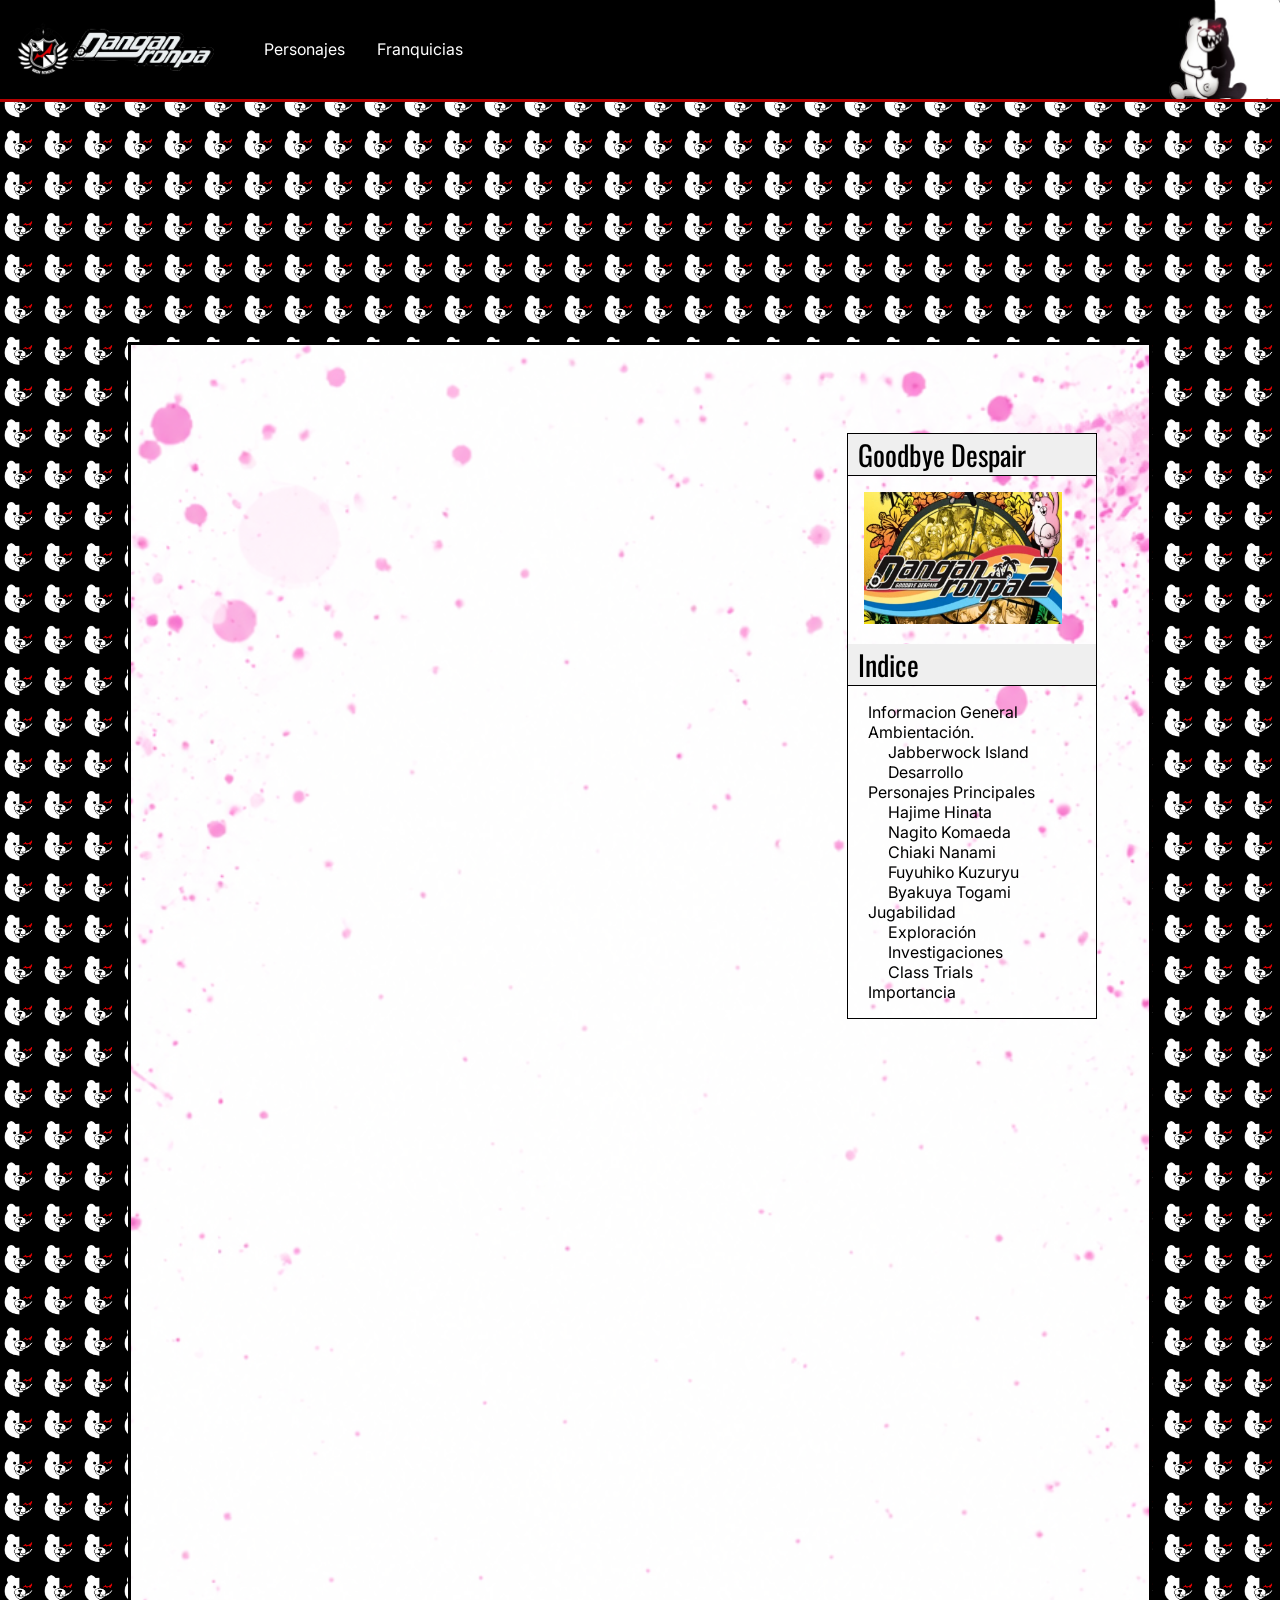
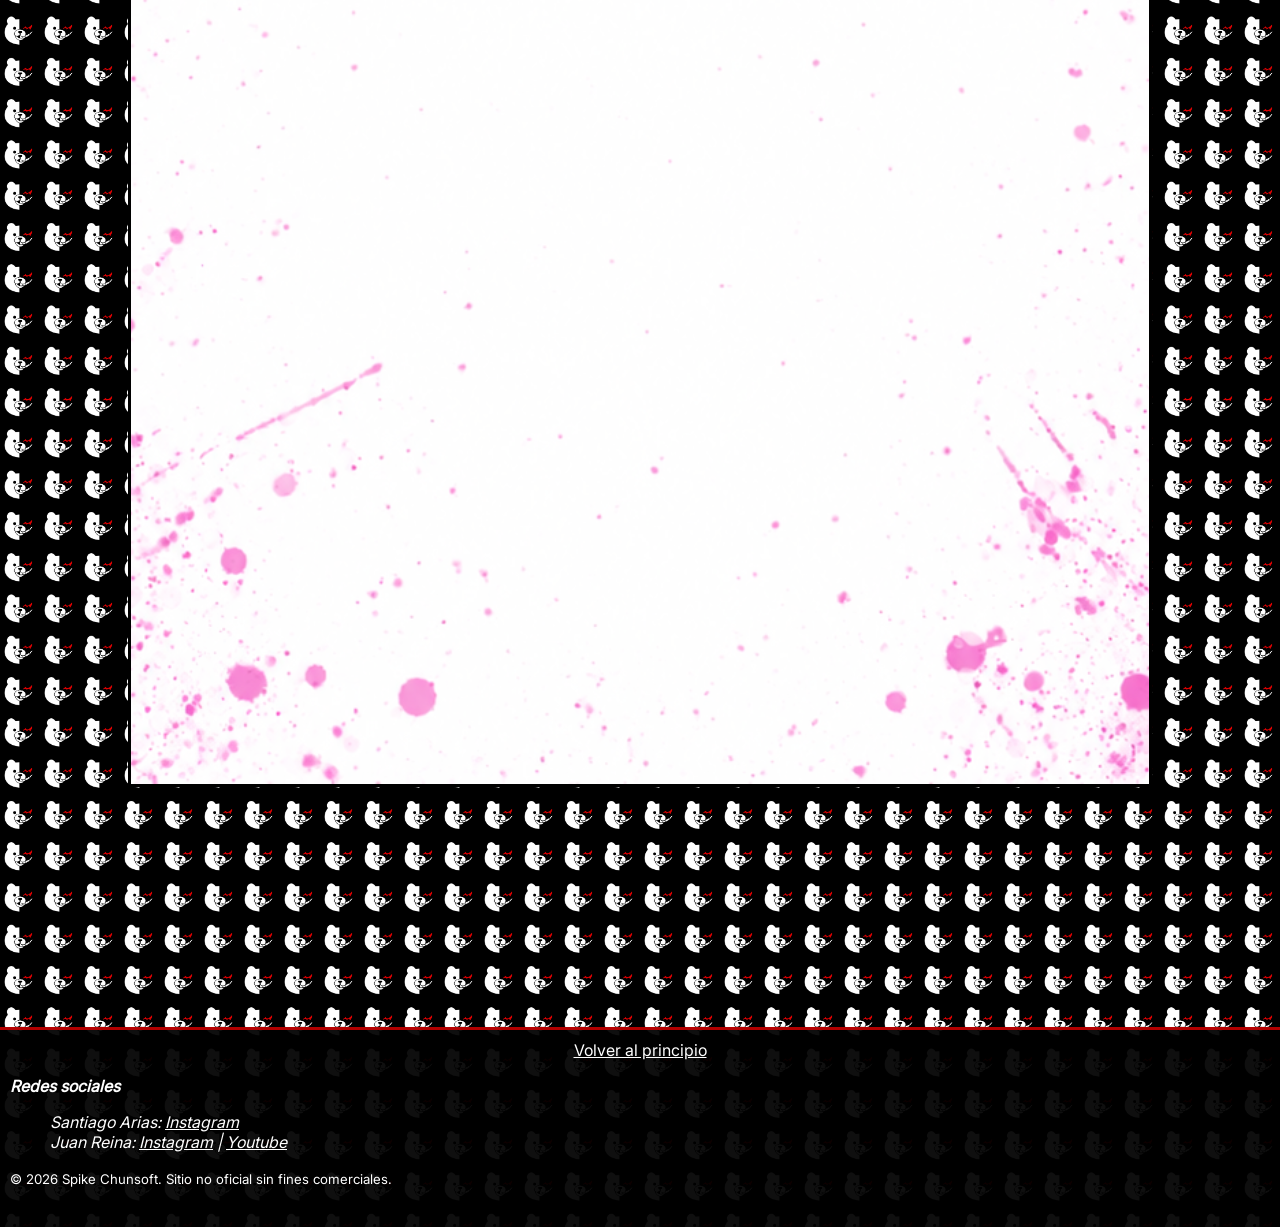
<file: Pages/Franquicias/Goodbye Despair/goodbye despair.html>
<!DOCTYPE html>
<html lang="es">
<head>
    <meta name="viewport" content="width=device-width, initial-scale=1.0">
    <meta charset="UTF-8">
    <link rel="stylesheet" href="goodbye despair.css">
    <link rel="icon" type="image/x-icon" href="../../../IMG/icon/icono_danganronpa.ico">
    <script src="../../../JS/dissapeartext.js" defer></script>
    <title>Danganronpa Wiki | Goodbye Despair </title>
</head>
<body>
    <header id="principio">
        <nav class="banner">
            <a href="index.html" target="_self"><img src="../../../IMG/danganronpaLogo.png" alt="Danganronpa"></a>
            <ul class="menu">
                <li>
                    Personajes
                    <ul class="submenu1">
                        <li>
                            <a href="">Trigger Happy Havoc</a>
                            <ul class="submenu2">
                                <li class="makoto">
                                    <a href="../../Personajes/Trigger Happy Havoc/Makoto/makoto.html" target="_blank">Makoto Naegi</a>
                                </li>
                                <li class="kyoko">
                                    <a href="../../Personajes/Trigger Happy Havoc/Kyoko/kyoko.html" target="_blank">Kyoko Kirigiri</a>
                                </li>
                                <li class="junko">
                                    <a href="../../Personajes/Trigger Happy Havoc/Junko/junko.html" target="_blank">Junko Enoshima</a>
                                </li>
                            </ul>
                        </li>  
                        <li>
                           <a href="">Goodbye Despair!</a>
                            <ul class="submenu2">
                                <li class="hajime">
                                    <a href="../../Personajes/Goodbye Despair/Hajime/haijme.html" target="_blank">Hajime Hinata</a>
                                </li>
                                <li class="nagito">
                                    <a href="../../Personajes/Goodbye Despair/Nagito/nagito.html" target="_blank">Nagito Komaeda</a>
                                </li>
                                <li>
                                    <a href="../../Personajes/Goodbye Despair/Chiaki/chiaki.html" target="_blank">Chiaki Nanami</a>
                                </li>
                            </ul>
                        </li>
                        <li>
                            <a href="">Killing Harmony</a>
                            <ul class="submenu2">
                                <li class="shuichi">
                                    <a href="../../Personajes/Killing Harmony/Shuichi/shuichi.html" target="_blank">Shuichi Saihara</a>
                                </li>
                                <li class="kokichi">
                                    <a href="../../Personajes/Killing Harmony/Kokichi/kokichi.html" target="_blank">Kokichi Oma</a>
                                </li>
                                <li class="kaede">
                                    <a href="../../Personajes/Killing Harmony/Kaede/kaede.html" target="_blank">Kaede Akamatsu</a>
                                </li>
                            </ul>
                        </li>
                    </ul>
                </li>
            </ul>
            <ul class="menu">
                <li>
                    Franquicias
                    <ul class="submenu1">
                        <li><a href="../THH/thh.html" target="_blank">Danganropna: Trigger Happy Havoc</a></li>
                        <li><a href="../Killing Harmony/harmony.html" target="_blank">Danganronpa V3: Killing Harmony</a></li>
                    </ul>
                </li>
            </ul>
        </nav>
    </header>
    <main>
        <section>
            <aside>
                <nav class="indice">
                    <h2>Goodbye Despair</h2>
                    <img src="../../../IMG/secuelas/Goodbye Despair/goodbye despair.webp" alt="Portada">
                    <h2>Indice</h2>
                    <ul>
                        <li>
                            <a href="#informacion">Informacion General</a>
                        </li>
                        <li>
                            <a href="#ambientacion">Ambientación.</a>
                            <ul>
                                <li><a href="#jabberwock">Jabberwock Island</a></li>
                            </ul>
                            <ul>
                                <li><a href="#desarrollo">Desarrollo</a></li>
                            </ul>
                        </li>
                        <li>
                            <a href="#principales">Personajes Principales</a>
                            <ul>
                                <li><a href="#hajime">Hajime Hinata</a></li>
                                <li><a href="#nagito">Nagito Komaeda</a></li>
                                <li><a href="#chiaki">Chiaki Nanami</a></li>
                                <li><a href="#fuyuhiko">Fuyuhiko Kuzuryu</a></li>
                                <li><a href="#byakuya">Byakuya Togami</a></li>
                            </ul>
                        </li>
                        <li>
                            <a href="#jugabilidad">Jugabilidad</a>
                            <ul>
                                <li><a href="#exploracion">Exploración</a></li>
                                <li><a href="#investigacion">Investigaciones</a></li>
                                <li><a href="#classTrials">Class Trials</a></li>
                            </ul>
                        </li>
                        <li>
                            <a href="#importancia">Importancia</a>
                        </li>
                    </ul>
                </nav>
            </aside>
            <article>
                <h1>Danganronpa: Goodbye Despair</h1>
                <article>
                    <h2 id="informacion">Información General</h2>
                    <ul style="list-style: circle;">
                        <li>Título japonés: Super Danganronpa 2: Sayonara Zetsubō Gakuen.</li>
                        <li>Lanzamiento original: 26 de julio de 2012.</li>
                        <li>Desarrolladora: Spike Chunsoft.</li>
                        <li>Distribuidora: Spike Chunsoft.</li>
                        <li>Plataforma original: PlayStation Portable (PSP).</li>
                        <li>Género: Novela visual, aventura y misterio.</li>
                    </ul>
                    <p>
                        Es la segunda entrega principal de la franquicia y una continuación del universo presentado en Trigger Happy Havoc. Introduce un nuevo elenco, escenarios diferentes y mecánicas adicionales para las investigaciones y los Class Trials.
                    </p>
                </article> 
                <article>
                    <h2 id="ambientacion">Ambientación</h2>
                    <article>
                        <h3 id="jabberwock">Jabberwock Island</h3>
                        <p>
                            La historia sigue a Hajime Hinata y a un grupo de estudiantes de Hope's Peak Academy que realizan un viaje escolar a Jabberwock Island.
                        </p>
                        <p>
                            Lo que inicialmente parece una excursión tropical organizada para fomentar la convivencia termina convirtiéndose en una nueva situación de supervivencia cuando Monokuma aparece e interrumpe las actividades.
                        </p>
                        <p>
                            Los estudiantes descubren que deben participar nuevamente en un Killing Game y que su única posibilidad de escapar consiste en resolver los asesinatos que ocurran en la isla.
                        </p>
                    </article>
                    <article>
                        <h3 id="desarrollo">Desarrollo de la Historia</h3>
                        <p>
                            A lo largo de la aventura, Hajime y sus compañeros recorren las diferentes zonas de Jabberwock Island mientras investigan los misterios del lugar y buscan comprender las circunstancias que los llevaron hasta allí.
                        </p>
                        <p>
                            La historia desarrolla nuevas preguntas sobre el talento, la identidad y la relación entre la Hope y la Despair.
                        </p>
                    </article>
                </article>   
                <article>
                    <h2 id="principales">Personajes principales</h2>
                    <article>
                        <h3 id="hajime">Hajime Hinata</h3>
                        <p>
                            Es el protagonista y Ultimate Lucky Student. A diferencia de muchos de sus compañeros, no destaca por una habilidad extraordinaria específica, sino por haber sido seleccionado mediante un sorteo.
                        </p>
                    </article>
                    <article>
                        <h3 id="nagito">Nagito Komaeda</h3>
                        <p>
                            Es el protagonista de la segunda entrega. Su identidad y su relación con el concepto de talento constituyen uno de los principales misterios de la historia.
                        </p>
                    </article>
                    <article>
                        <h3 id="chiaki">Chiaki Nanami</h3>
                        <p>
                            La Ultimate Gamer. Destaca por su personalidad tranquila y su afición por los videojuegos.
                        </p>
                    </article>
                    <article>
                        <h3 id="fuyuhiko">Fuyuhiko Kuzuryu</h3>
                        <p>
                            El Ultimate Yakuza. Su carácter y sus relaciones con los demás estudiantes evolucionan durante la historia.
                        </p>
                    </article>
                    <article>
                        <h3 id="byakuya">Byakuya Togami</h3>
                        <p>
                            Una figura que aparece al comienzo de la aventura bajo circunstancias particulares.
                        </p>
                    </article>
                </article>
                <article>
                    <h2 id="jugabilidad">Jugabilidad y Caracteristicas</h2>
                    <article>
                        <h3 id="exploracion">Exploración de la Isla</h3>
                        <p>
                            A diferencia de la primera entrega, el juego presenta un entorno tropical dividido en diferentes áreas que el jugador puede recorrer.
                        </p>
                        <p>
                            Los estudiantes también pueden participar en actividades e interacciones que permiten conocer mejor sus personalidades.
                        </p>
                    </article>
                    <article>
                        <h3 id="investigacion">Investigaciones</h3>
                        <p>
                            Se conserva el sistema de búsqueda de pruebas y análisis de escenas del crimen. El jugador debe reconstruir los acontecimientos y encontrar contradicciones en las declaraciones.
                        </p>
                    </article>
                    <article>
                        <h3 id="classTrials">Class Trials</h3>
                        <p>
                            Los juicios incorporan mecánicas adicionales, como Rebuttal Showdown y Logic Dive, que introducen nuevos desafíos para resolver los casos.
                        </p>
                    </article>
                </article>
                <article>
                    <h2 id="importancia">Importancia Dentro de la Franquicia</h2>
                    <p>
                        Goodbye Despair amplía considerablemente el universo narrativo de Danganronpa mediante nuevos personajes, escenarios y conceptos.
                    </p>
                    <p>
                        Su historia también resulta fundamental para comprender acontecimientos desarrollados posteriormente en producciones como Danganronpa 3: The End of Hope's Peak High School.
                    </p>
                    <p>
                        Además, varias de sus mecánicas y personajes han sido retomados en juegos derivados y proyectos posteriores.
                    </p>
                </article>
            </article>
        </section>
    </main>
    <footer>
        <nav>
            <a href="#principio">Volver al principio</a>
        </nav>
        <address>
            <p><strong>Redes sociales</strong></p>
            <ul>
                <li>
                    Santiago Arias: <a href="https://www.instagram.com/fallenmatt.h?exln=ZXg3a3lnZHRicmw1" target="_blank">Instagram</a>
                </li>
                <li>
                    Juan Reina: <a href="https://www.instagram.com/sunkmort/" target="_blank">Instagram</a> | <a href="https://www.youtube.com/@Zeryk-u3u" target="_blank">Youtube</a>
                </li>
            </ul>
        </address>
        <small>© 2026 Spike Chunsoft. Sitio no oficial sin fines comerciales.</small>
    </footer>
</body>
</html>
</file>
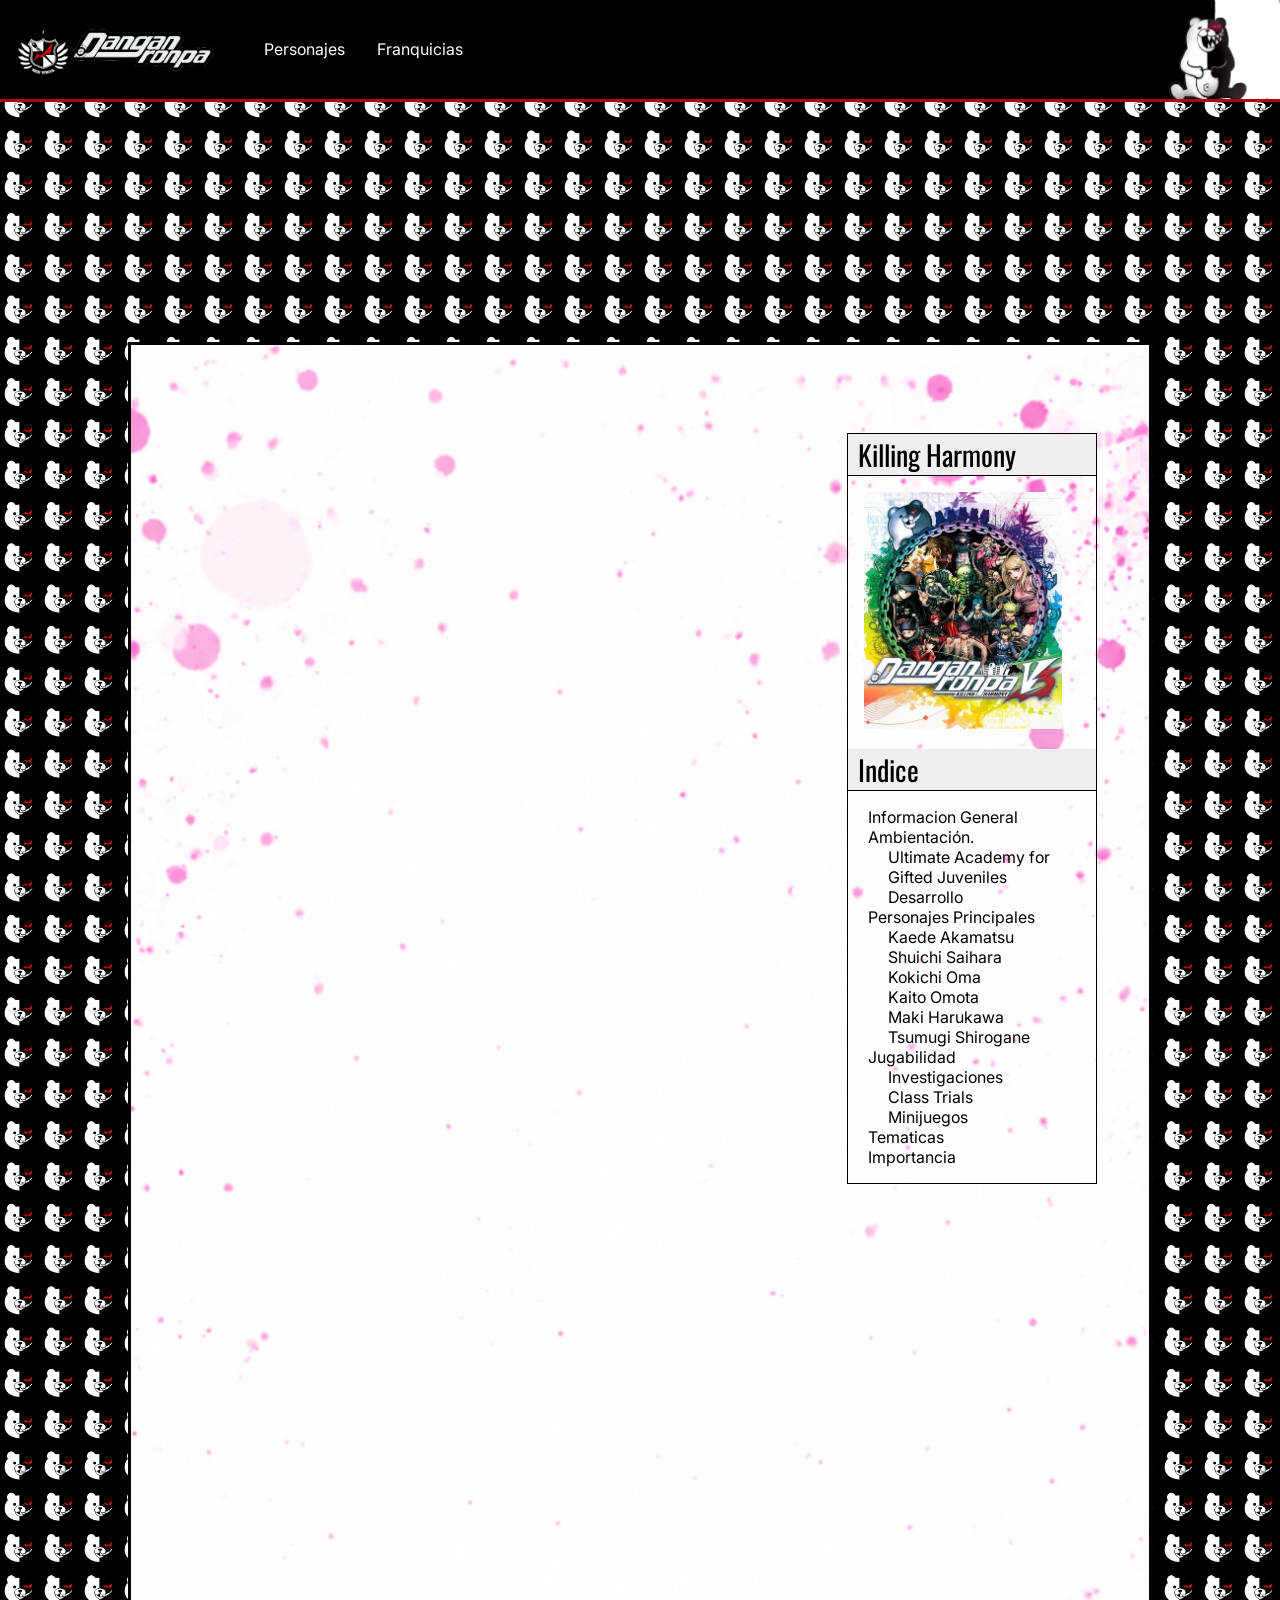
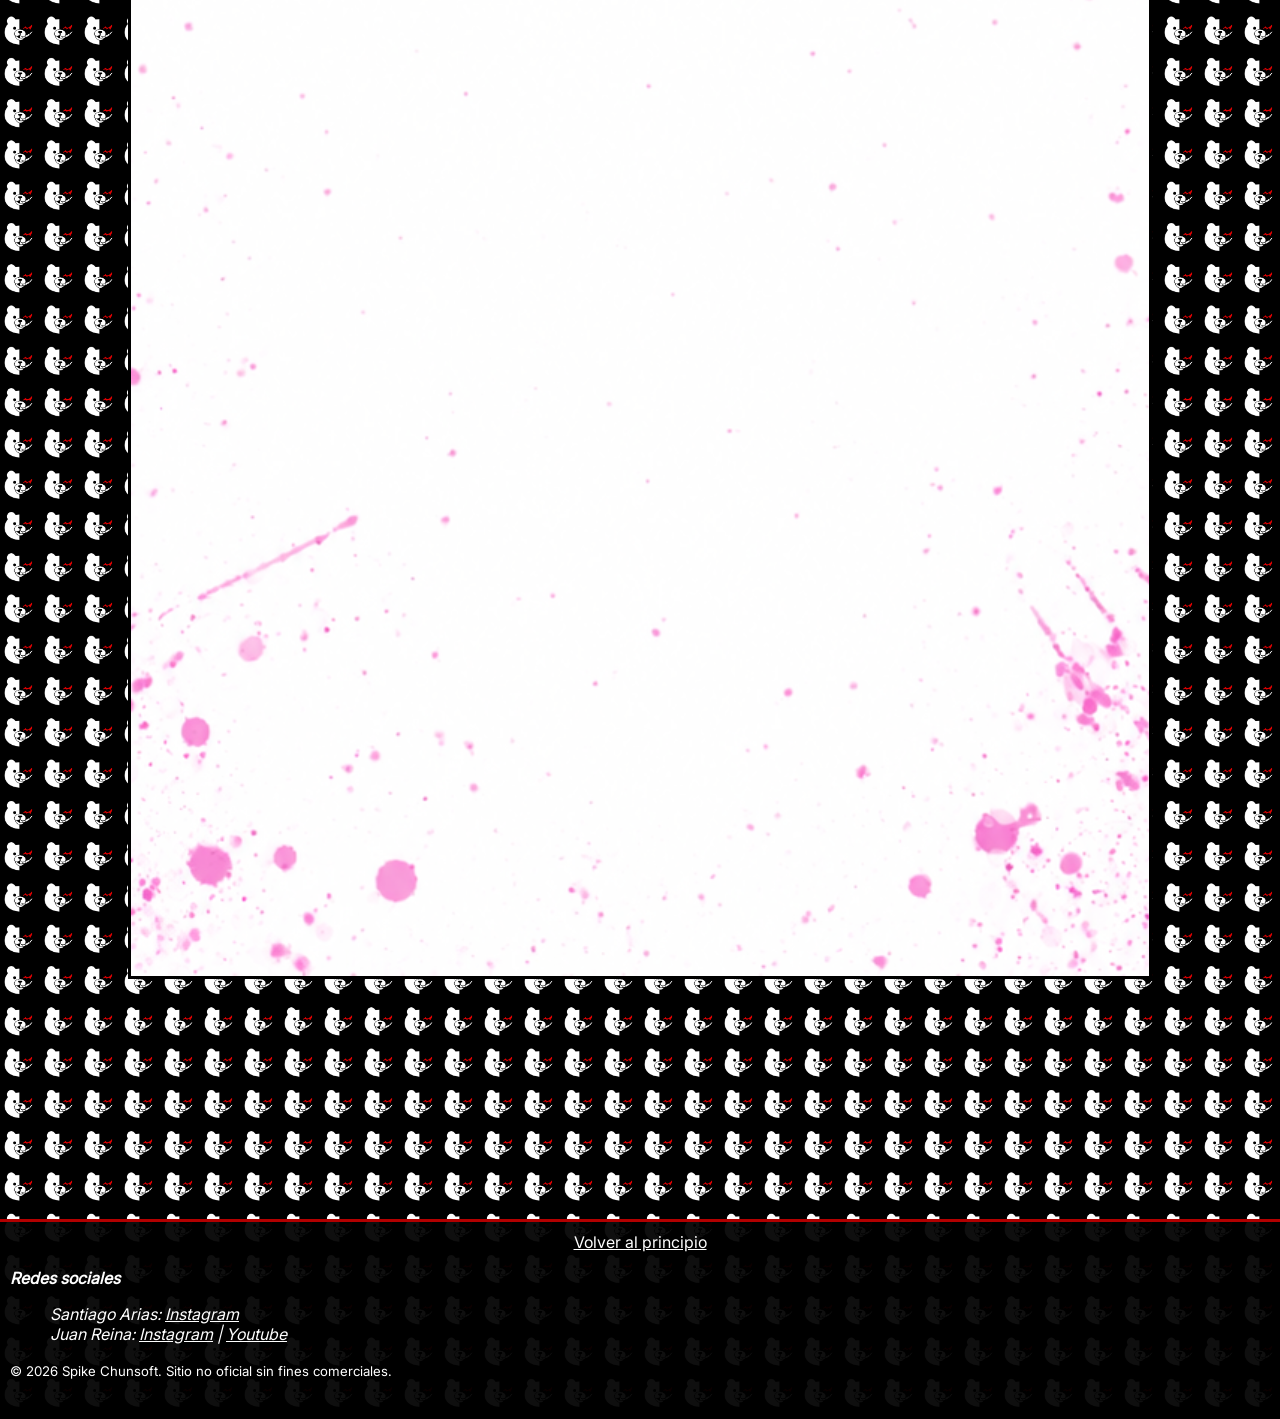
<file: Pages/Franquicias/Killing Harmony/harmony.html>
<!DOCTYPE html>
<html lang="es">
<head>
    <meta name="viewport" content="width=device-width, initial-scale=1.0">
    <meta charset="UTF-8">
    <link rel="stylesheet" href="harmony.css">
    <link rel="icon" type="image/x-icon" href="../../../IMG/icon/icono_danganronpa.ico">
    <script src="../../../JS/dissapeartext.js" defer></script>
    <title>Danganronpa Wiki | Killing Harmony</title>
</head>
<body>
    <header id="principio">
        <nav class="banner">
            <a href="index.html" target="_self"><img src="../../../IMG/danganronpaLogo.png" alt="Danganronpa"></a>
            <ul class="menu">
                <li>
                    Personajes
                    <ul class="submenu1">
                        <li>
                            <a href="">Trigger Happy Havoc</a>
                            <ul class="submenu2">
                                <li class="makoto">
                                    <a href="../../Personajes/Trigger Happy Havoc/Makoto/makoto.html" target="_blank">Makoto Naegi</a>
                                </li>
                                <li class="kyoko">
                                    <a href="../../Personajes/Trigger Happy Havoc/Kyoko/kyoko.html" target="_blank">Kyoko Kirigiri</a>
                                </li>
                                <li class="junko">
                                    <a href="../../Personajes/Trigger Happy Havoc/Junko/junko.html" target="_blank">Junko Enoshima</a>
                                </li>
                            </ul>
                        </li>  
                        <li>
                           <a href="">Goodbye Despair!</a>
                            <ul class="submenu2">
                                <li class="hajime">
                                    <a href="../../Personajes/Goodbye Despair/Hajime/haijme.html" target="_blank">Hajime Hinata</a>
                                </li>
                                <li class="nagito">
                                    <a href="../../Personajes/Goodbye Despair/Nagito/nagito.html" target="_blank">Nagito Komaeda</a>
                                </li>
                                <li>
                                    <a href="../../Personajes/Goodbye Despair/Chiaki/chiaki.html" target="_blank">Chiaki Nanami</a>
                                </li>
                            </ul>
                        </li>
                        <li>
                            <a href="">Killing Harmony</a>
                            <ul class="submenu2">
                                <li class="shuichi">
                                    <a href="../../Personajes/Killing Harmony/Shuichi/shuichi.html" target="_blank">Shuichi Saihara</a>
                                </li>
                                <li class="kokichi">
                                    <a href="../../Personajes/Killing Harmony/Kokichi/kokichi.html" target="_blank">Kokichi Oma</a>
                                </li>
                                <li class="kaede">
                                    <a href="../../Personajes/Killing Harmony/Kaede/kaede.html" target="_blank">Kaede Akamatsu</a>
                                </li>
                            </ul>
                        </li>
                    </ul>
                </li>
            </ul>
            <ul class="menu">
                <li>
                    Franquicias
                    <ul class="submenu1">
                        <li><a href="../THH/thh.html" target="_blank">Danganropna: Trigger Happy Havoc</a></li>
                        <li><a href="../Goodbye Despair/goodbye despair.html" target="_blank">Danganronpa: Goodbye Despair</a></li>
                    </ul>
                </li>
            </ul>
        </nav>
    </header>
    <main>
        <section>
            <aside>
                <nav class="indice">
                    <h2>Killing Harmony</h2>
                    <img src="../../../IMG/secuelas/Killing Harmony/killingHarmony.webp" alt="Portada">
                    <h2>Indice</h2>
                    <ul>
                        <li>
                            <a href="#informacion">Informacion General</a>
                        </li>
                        <li>
                            <a href="#ambientacion">Ambientación.</a>
                            <ul>
                                <li><a href="#academy">Ultimate Academy for Gifted Juveniles</a></li>
                            </ul>
                            <ul>
                                <li><a href="#desarrollo">Desarrollo</a></li>
                            </ul>
                        </li>
                        <li>
                            <a href="#principales">Personajes Principales</a>
                            <ul>
                                <li><a href="#kaede">Kaede Akamatsu</a></li>
                                <li><a href="#shuichi">Shuichi Saihara</a></li>
                                <li><a href="#kokichi">Kokichi Oma</a></li>
                                <li><a href="#kaito">Kaito Omota</a></li>
                                <li><a href="#maki">Maki Harukawa</a></li>
                                <li><a href="#tsugumi">Tsumugi Shirogane</a></li>
                            </ul>
                        </li>
                        <li>
                            <a href="#jugabilidad">Jugabilidad</a>
                            <ul>
                                <li><a href="#investigacion">Investigaciones</a></li>
                                <li><a href="#classTrials">Class Trials</a></li>
                                <li><a href="#minijuegos">Minijuegos</a></li>
                            </ul>
                        </li>
                        <li>
                            <a href="#tematicas">Tematicas</a>
                        </li>
                        <li>
                            <a href="#importancia">Importancia</a>
                        </li>
                    </ul>
                </nav>
            </aside>
            <article>
                <h1>Danganronpa v3: Killing Harmony</h1>
                <article>
                    <h2 id="informacion">Información General</h2>
                    <ul style="list-style: circle;">
                        <li>Título japonés: New Danganronpa V3: Minna no Koroshiai Shingakki.</li>
                        <li>Lanzamiento original: 2017.</li>
                        <li>Desarrolladora: Spike Chunsoft.</li>
                        <li>Distribuidora: Spike Chunsoft.</li>
                        <li>Plataformas: PlayStation Vita, PlayStation 4 y PC, entre otras versiones posteriores.</li>
                        <li>Género: Novela visual, aventura y misterio.</li>
                    </ul>
                    <p>
                        Es la tercera entrega principal de Danganronpa. Presenta un nuevo grupo de personajes y una historia diferente a las dos primeras entregas, además de introducir nuevas mecánicas y una temática centrada especialmente en la verdad y las mentiras.
                    </p>
                </article> 
                <article>
                    <h2 id="ambientacion">Argumento y Ambientación</h2>
                    <article>
                        <h3 id="academy">Ultimate Academy for Gifted Juveniles</h3>
                        <p>
                            La historia presenta a un grupo de dieciséis estudiantes que son secuestrados y trasladados a una institución conocida como Ultimate Academy for Gifted Juveniles.
                        </p>
                        <p>
                            Allí descubren que deberán participar en un nuevo Killing Game. Al igual que en las entregas anteriores, los estudiantes deben enfrentarse a asesinatos, investigaciones y Class Trials para descubrir quién es responsable de cada caso.
                        </p>
                    </article>
                    <article>
                        <h3 id="desarrollo">Desarrollo de la Historia</h3>
                        <p>
                            La aventura comienza siguiendo a Kaede Akamatsu, quien intenta encontrar una forma de escapar junto con los demás estudiantes.
                        </p>
                        <p>
                            A medida que se desarrollan los acontecimientos, la historia introduce nuevos misterios y cuestionamientos relacionados con la percepción de la realidad, la confianza y la manipulación de la información.
                        </p>
                    </article>
                </article>   
                <article>
                    <h2 id="principales">Personajes principales</h2>
                    <article>
                        <h3 id="kaede">Kaede Akamatsu</h3>
                        <p>
                            La Ultimate Pianist. Es una estudiante optimista que intenta mantener unidos a sus compañeros y encontrar una solución a la situación en la que se encuentran.
                        </p>
                    </article>
                    <article>
                        <h3 id="shuichi">Shuichi Saihara</h3>
                        <p>
                            El Ultimate Detective. Destaca por sus habilidades deductivas y su capacidad para analizar los acontecimientos.
                        </p>
                    </article>
                    <article>
                        <h3 id="kokichi">Kokichi Oma</h3>
                        <p>
                            El Ultimate Supreme Leader. Es un personaje impredecible que utiliza las mentiras y la manipulación como parte de su comportamiento.
                        </p>
                    </article>
                    <article>
                        <h3 id="kaito">Kaito Omota</h3>
                        <p>
                            El Ultimate Astronaut. Se caracteriza por su actitud enérgica y su confianza en los demás.
                        </p>
                    </article>
                    <article>
                        <h3 id="maki">Maki Harukawa</h3>
                        <p>
                            La Ultimate Child Caregiver. Es una estudiante reservada cuya personalidad y antecedentes tienen un papel importante en la historia.
                        </p>
                    </article>
                    <article>
                        <h3 id="tsugumi">Tsumugi Shirogane</h3>
                        <p>
                            La Ultimate Cosplayer. Destaca por su conocimiento de la cultura popular y su capacidad para recrear diferentes personajes.
                        </p>
                    </article>
                </article>
                <article>
                    <h2 id="jugabilidad">Jugabilidad y Caracteristicas</h2>
                    <article>
                        <h3 id="investigacion">Investigaciones</h3>
                        <p>
                            El sistema conserva la exploración de escenarios y la búsqueda de evidencias, necesarias para reconstruir los acontecimientos de cada caso.
                        </p>
                    </article>
                    <article>
                        <h3 id="classTrials">Class Trials</h3>
                        <p>
                            Los juicios incorporan nuevas mecánicas y variantes de los debates tradicionales.
                        </p>
                    </article>
                    <article>
                        <h3 id="minijuegos">Minijuegos</h3>
                        <p>
                            La entrega incorpora diferentes minijuegos que amplían las fases de investigación y juicio, ofreciendo una experiencia distinta a la de los títulos anteriores.
                        </p>
                    </article>
                </article>
                <article>
                    <h2 id="tematicas">Tematicas Principales</h2>
                    <p>
                        V3 desarrolla especialmente la relación entre la verdad, las mentiras y la percepción de la realidad.
                    </p>
                    <p>
                        También explora la confianza, la identidad y la influencia de las narrativas sobre la manera en que las personas interpretan los acontecimientos.
                    </p>
                </article>
                <article>
                    <h2 id="importancia">Importancia dentro de la franquicia</h2>
                    <p>
                        Killing Harmony introduce un nuevo elenco y una identidad narrativa diferente a las entregas anteriores.
                    </p>
                    <p>
                        Aunque conserva elementos característicos de Danganronpa, como los Ultimate Talents, Monokuma y los Class Trials, desarrolla sus propios conflictos y cuestionamientos.
                    </p>
                    <p>
                        También incorpora modos adicionales, entre ellos Ultimate Talent Development Plan, que posteriormente serviría de base para Danganronpa S: Ultimate Summer Camp.
                    </p>
                </article>
            </article>
        </section>
    </main>
    <footer>
        <nav>
            <a href="#principio">Volver al principio</a>
        </nav>
        <address>
            <p><strong>Redes sociales</strong></p>
            <ul>
                <li>
                    Santiago Arias: <a href="https://www.instagram.com/fallenmatt.h?exln=ZXg3a3lnZHRicmw1" target="_blank">Instagram</a>
                </li>
                <li>
                    Juan Reina: <a href="https://www.instagram.com/sunkmort/" target="_blank">Instagram</a> | <a href="https://www.youtube.com/@Zeryk-u3u" target="_blank">Youtube</a>
                </li>
            </ul>
        </address>
        <small>© 2026 Spike Chunsoft. Sitio no oficial sin fines comerciales.</small>
    </footer>
</body>
</html>
</file>
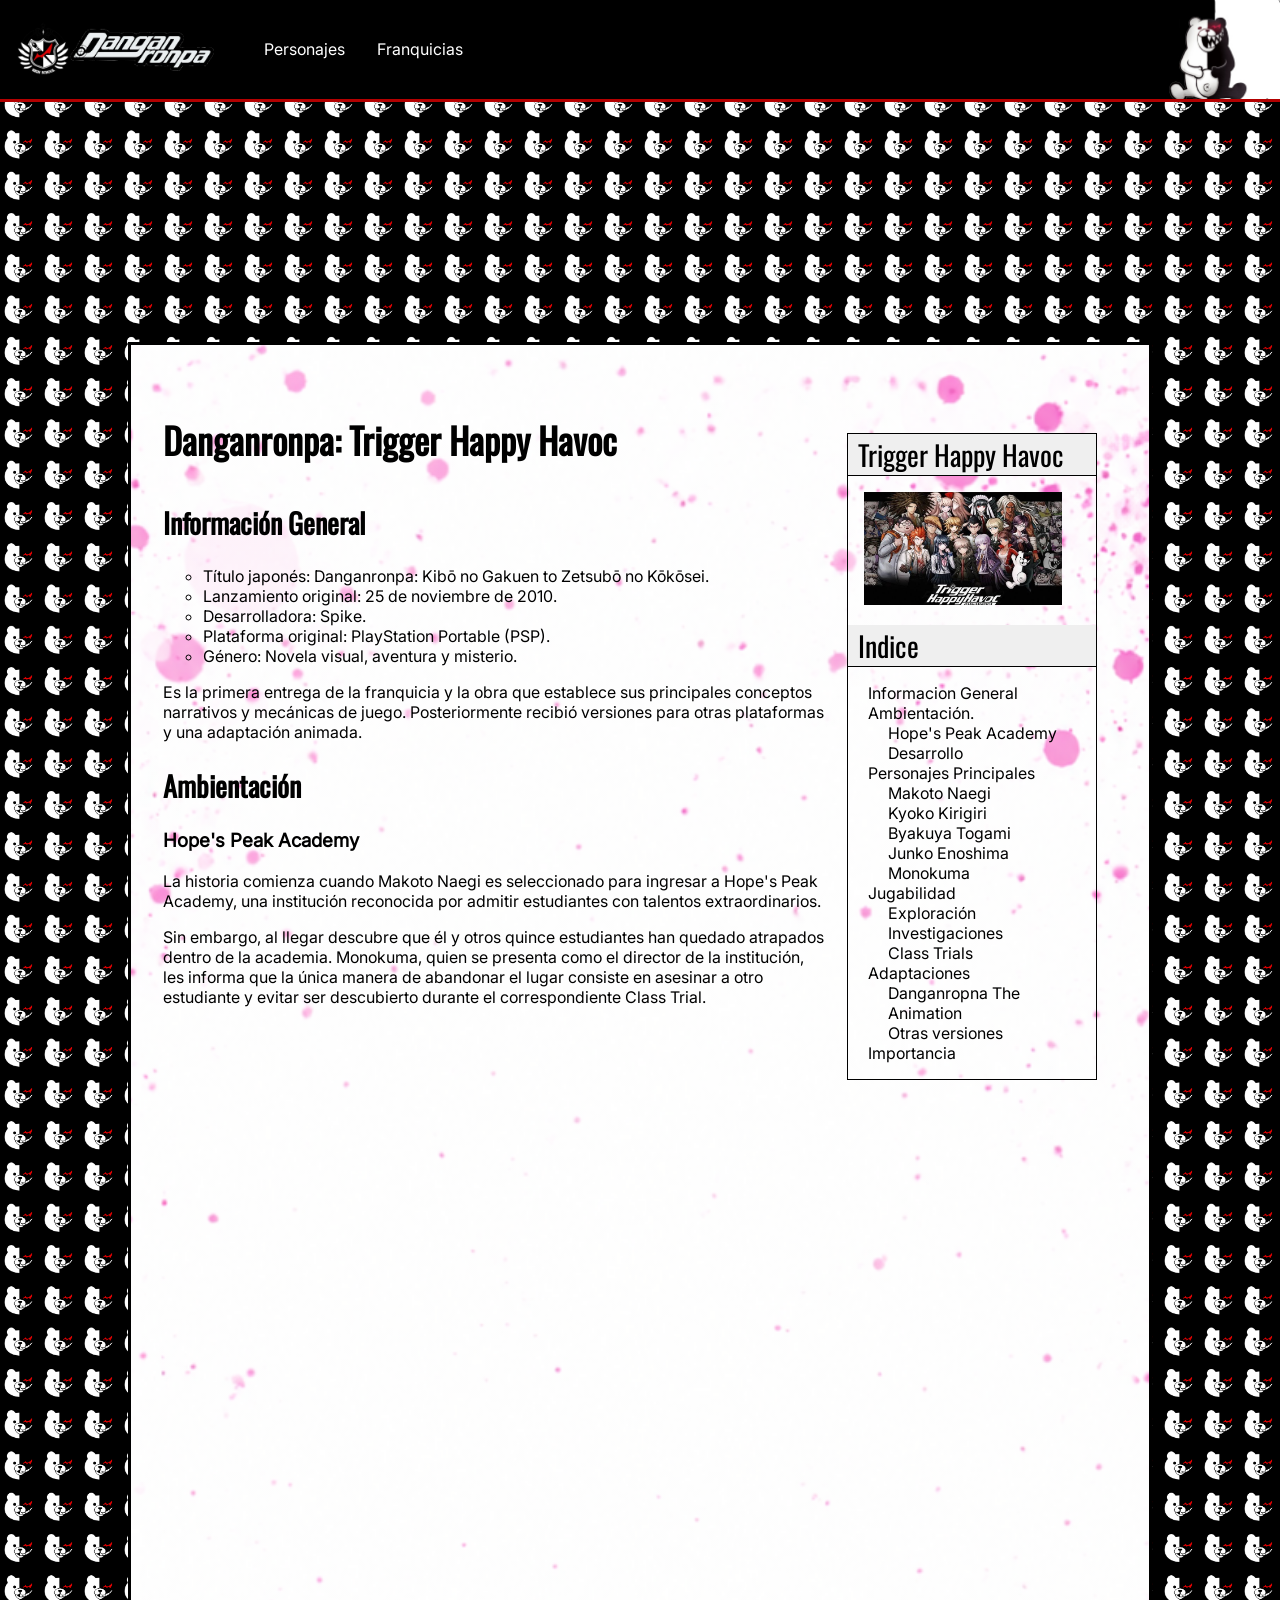
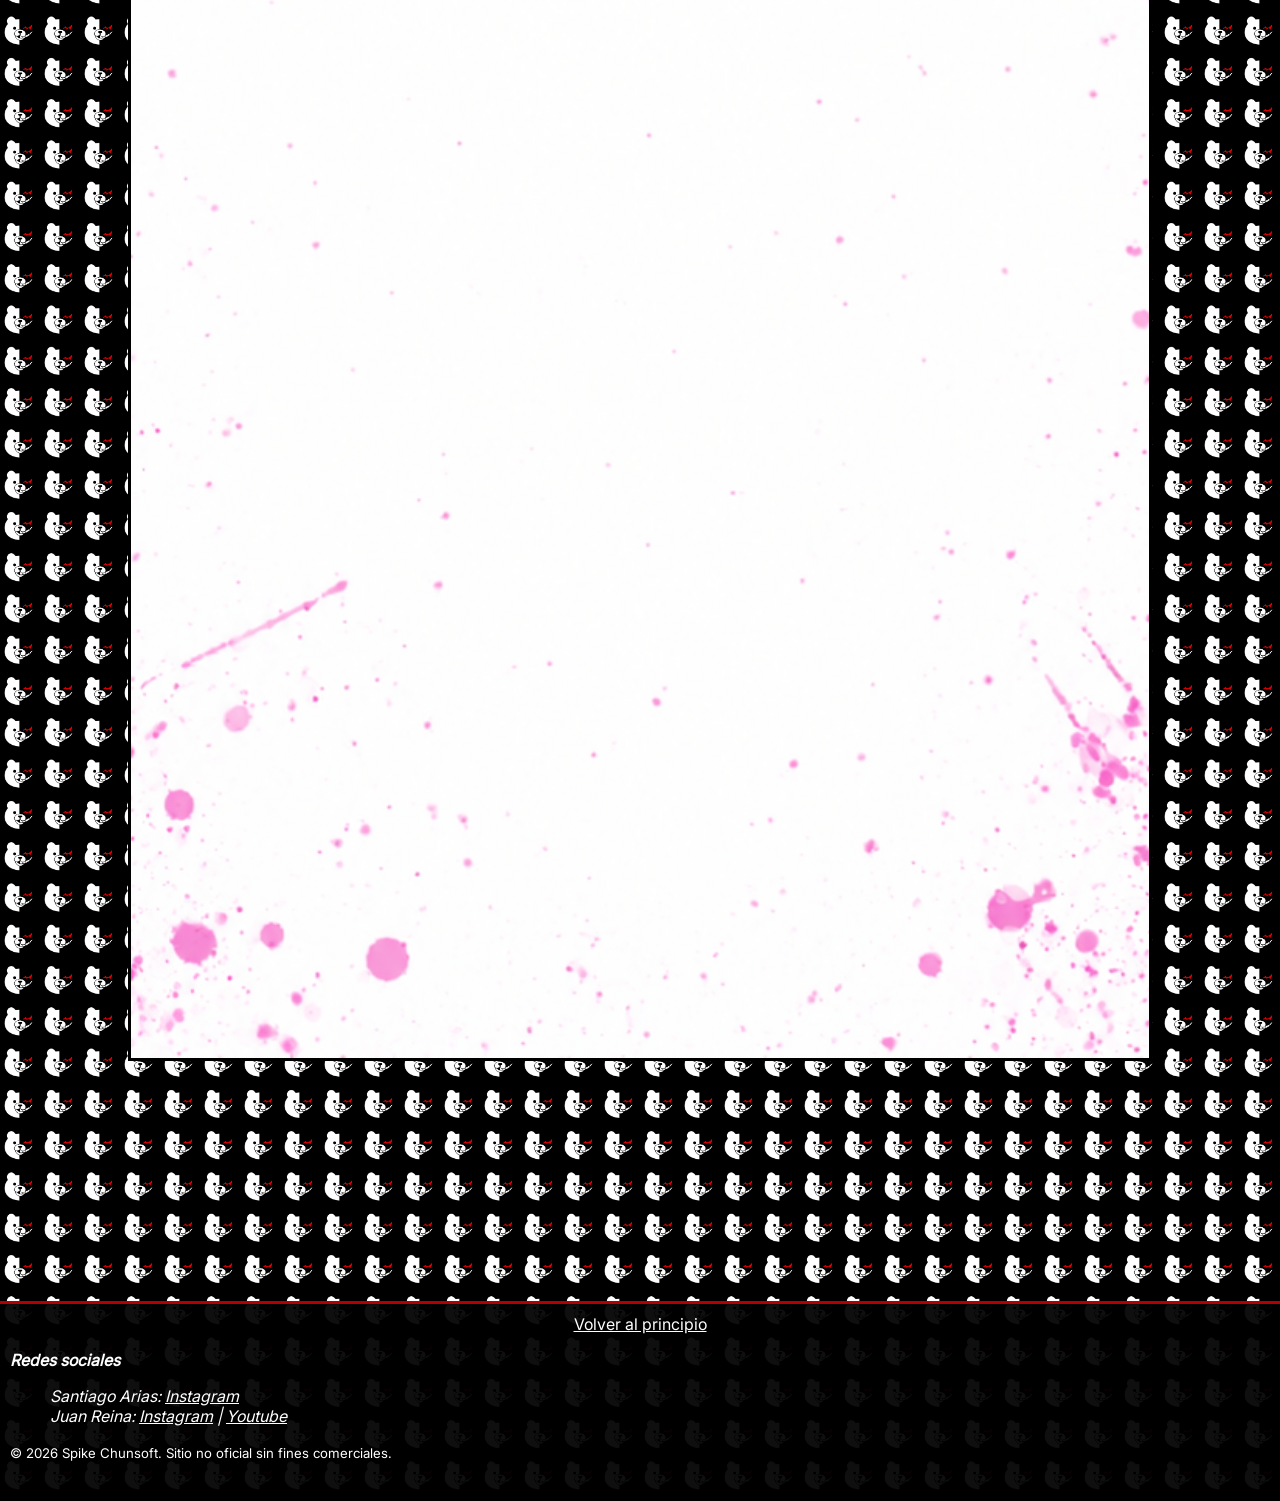
<file: Pages/Franquicias/THH/thh.html>
<!DOCTYPE html>
<html lang="es">
<head>
    <meta name="viewport" content="width=device-width, initial-scale=1.0">
    <meta charset="UTF-8">
    <link rel="stylesheet" href="thh.css">
    <link rel="icon" type="image/x-icon" href="../../../IMG/icon/icono_danganronpa.ico">
    <script src="../../../JS/dissapeartext.js" defer></script>
    <title>Danganronpa Wiki | THH </title>
</head>
<body>
    <header id="principio">
        <nav class="banner">
            <a href="index.html" target="_self"><img src="../../../IMG/danganronpaLogo.png" alt="Danganronpa"></a>
            <ul class="menu">
                <li>
                    Personajes
                    <ul class="submenu1">
                        <li>
                            <a href="">Trigger Happy Havoc</a>
                            <ul class="submenu2">
                                <li class="makoto">
                                    <a href="../../Personajes/Trigger Happy Havoc/Makoto/makoto.html" target="_blank">Makoto Naegi</a>
                                </li>
                                <li class="kyoko">
                                    <a href="../../Personajes/Trigger Happy Havoc/Kyoko/kyoko.html" target="_blank">Kyoko Kirigiri</a>
                                </li>
                                <li class="junko">
                                    <a href="../../Personajes/Trigger Happy Havoc/Junko/junko.html" target="_blank">Junko Enoshima</a>
                                </li>
                            </ul>
                        </li>  
                        <li>
                           <a href="">Goodbye Despair!</a>
                            <ul class="submenu2">
                                <li class="hajime">
                                    <a href="../../Personajes/Goodbye Despair/Hajime/haijme.html" target="_blank">Hajime Hinata</a>
                                </li>
                                <li class="nagito">
                                    <a href="../../Personajes/Goodbye Despair/Nagito/nagito.html" target="_blank">Nagito Komaeda</a>
                                </li>
                                <li>
                                    <a href="../../Personajes/Goodbye Despair/Chiaki/chiaki.html" target="_blank">Chiaki Nanami</a>
                                </li>
                            </ul>
                        </li>
                        <li>
                            <a href="">Killing Harmony</a>
                            <ul class="submenu2">
                                <li class="shuichi">
                                    <a href="../../Personajes/Killing Harmony/Shuichi/shuichi.html" target="_blank">Shuichi Saihara</a>
                                </li>
                                <li class="kokichi">
                                    <a href="../../Personajes/Killing Harmony/Kokichi/kokichi.html" target="_blank">Kokichi Oma</a>
                                </li>
                                <li class="kaede">
                                    <a href="../../Personajes/Killing Harmony/Kaede/kaede.html" target="_blank">Kaede Akamatsu</a>
                                </li>
                            </ul>
                        </li>
                    </ul>
                </li>
            </ul>
            <ul class="menu">
                <li>
                    Franquicias
                    <ul class="submenu1">
                        <li><a href="../Goodbye Despair/goodbye despair.html" target="_blank">Danganronpa 2: Goodbye Despair</a></li>
                        <li><a href="../Killing Harmony/harmony.html" target="_blank">Danganronpa V3: Killing Harmony</a></li>
                    </ul>
                </li>
            </ul>
        </nav>
    </header>
    <main>
        <section>
            <aside>
                <nav class="indice">
                    <h2>Trigger Happy Havoc</h2>
                    <img src="../../../IMG/secuelas/THH/thh.jpg" alt="Portada">
                    <h2>Indice</h2>
                    <ul>
                        <li>
                            <a href="#informacion">Informacion General</a>
                        </li>
                        <li>
                            <a href="#ambientacion">Ambientación.</a>
                            <ul>
                                <li><a href="#hopespeak">Hope's Peak Academy</a></li>
                            </ul>
                            <ul>
                                <li><a href="#desarrollo">Desarrollo</a></li>
                            </ul>
                        </li>
                        <li>
                            <a href="#principales">Personajes Principales</a>
                            <ul>
                                <li><a href="#makoto">Makoto Naegi</a></li>
                                <li><a href="#kyoko">Kyoko Kirigiri</a></li>
                                <li><a href="#byakuya">Byakuya Togami</a></li>
                                <li><a href="#junko">Junko Enoshima</a></li>
                                <li><a href="#monokuma">Monokuma</a></li>
                            </ul>
                        </li>
                        <li>
                            <a href="#jugabilidad">Jugabilidad</a>
                            <ul>
                                <li><a href="#exploracion">Exploración</a></li>
                                <li><a href="#investigacion">Investigaciones</a></li>
                                <li><a href="#classTrials">Class Trials</a></li>
                            </ul>
                        </li>
                        <li>
                            <a href="#adaptacion">Adaptaciones</a>
                            <ul>
                                <li><a href="#theAnimation">Danganropna The Animation</a></li>
                                <li><a href="#otros">Otras versiones</a></li>
                            </ul>
                        </li>
                        <li>
                            <a href="#importancia">Importancia</a>
                        </li>
                    </ul>
                </nav>
            </aside>
            <article>
                <h1>Danganronpa: Trigger Happy Havoc</h1>
                <article>
                    <h2 id="informacion">Información General</h2>
                    <ul style="list-style: circle;">
                        <li>Título japonés: Danganronpa: Kibō no Gakuen to Zetsubō no Kōkōsei.</li>
                        <li>Lanzamiento original: 25 de noviembre de 2010.</li>
                        <li>Desarrolladora: Spike.</li>
                        <li>Plataforma original: PlayStation Portable (PSP).</li>
                        <li>Género: Novela visual, aventura y misterio.</li>
                    </ul>
                    <p>
                        Es la primera entrega de la franquicia y la obra que establece sus principales conceptos narrativos y mecánicas de juego. Posteriormente recibió versiones para otras plataformas y una adaptación animada.
                    </p>
                </article> 
                <article>
                    <h2 id="ambientacion">Ambientación</h2>
                    <article>
                        <h3 id="hopespeak">Hope's Peak Academy</h3>
                        <p>
                            La historia comienza cuando Makoto Naegi es seleccionado para ingresar a Hope's Peak Academy, una institución reconocida por admitir estudiantes con talentos extraordinarios.
                        </p>
                        <p>
                            Sin embargo, al llegar descubre que él y otros quince estudiantes han quedado atrapados dentro de la academia. Monokuma, quien se presenta como el director de la institución, les informa que la única manera de abandonar el lugar consiste en asesinar a otro estudiante y evitar ser descubierto durante el correspondiente Class Trial.
                        </p>
                    </article>
                    <article>
                        <h3 id="desarrollo">Desarrollo de la Historia</h3>
                        <p>
                            A medida que avanzan los acontecimientos, los estudiantes deben enfrentarse a diferentes situaciones que ponen a prueba sus relaciones y convicciones. Cada asesinato provoca una investigación y un nuevo juicio, mientras los protagonistas intentan descubrir quién está detrás del juego y por qué fueron encerrados.
                        </p>
                        <p>
                            La narrativa combina el misterio de cada caso con una historia general que se revela progresivamente.
                        </p>
                    </article>
                </article>   
                <article>
                    <h2 id="principales">Personajes principales</h2>
                    <article>
                        <h3 id="makoto">Makoto Naegi</h3>
                        <p>
                            Es el protagonista y Ultimate Lucky Student. A diferencia de muchos de sus compañeros, no destaca por una habilidad extraordinaria específica, sino por haber sido seleccionado mediante un sorteo.
                        </p>
                    </article>
                    <article>
                        <h3 id="kyoko">Kyoko Kirigiri</h3>
                        <p>
                            Una estudiante reservada y observadora que destaca por sus capacidades deductivas. Su conocimiento resulta fundamental durante las investigaciones.
                        </p>
                    </article>
                    <article>
                        <h3 id="byakuya">Byakuya Togami</h3>
                        <p>
                            El Ultimate Affluent Progeny. Posee una personalidad arrogante y una visión competitiva de las relaciones humanas.
                        </p>
                    </article>
                    <article>
                        <h3 id="junko">Junko Enoshima</h3>
                        <p>
                            La Ultimate Fashionista. Es una figura fundamental dentro de los acontecimientos de la primera entrega.
                        </p>
                    </article>
                    <article>
                        <h3 id="monokuma">Monokuma</h3>
                        <p>
                            El oso que dirige el Killing Game y establece las reglas que deben seguir los estudiantes.
                        </p>
                    </article>
                </article>
                <article>
                    <h2 id="jugabilidad">Jugabilidad y Caracteristicas</h2>
                    <article>
                        <h3 id="exploracion">Exploración e Interacciones</h3>
                        <p>
                            El jugador puede recorrer diferentes áreas de Hope's Peak Academy, examinar objetos e interactuar con los demás estudiantes.
                        </p>
                        <p>
                            También existe un sistema de relaciones que permite conocer mejor a los personajes mediante conversaciones y actividades compartidas.
                        </p>
                    </article>
                    <article>
                        <h3 id="investigacion">Investigaciones</h3>
                        <p>
                            Cuando ocurre un asesinato, el jugador debe examinar la escena, reunir pruebas y recopilar testimonios. La información obtenida se utiliza posteriormente durante los juicios.
                        </p>
                    </article>
                    <article>
                        <h3 id="classTrials">Class Trials</h3>
                        <p>
                            Los juicios combinan debates, razonamiento y diferentes minijuegos. El jugador debe identificar contradicciones y utilizar las evidencias correctas para descubrir la verdad.
                        </p>
                        <p>
                            Entre sus mecánicas se encuentran Bullet Time Battle y Closing Argument, que añaden diferentes desafíos a la resolución de los casos.
                        </p>
                    </article>
                </article>
                <article>
                    <h2 id="adaptacion">Adaptaciones y Contenido Relacionado</h2>
                    <article>
                        <h3 id="theAnimation">Danganronpa: The Animation</h3>
                        <p>
                            El videojuego cuenta con una adaptación animada de trece episodios estrenada en 2013. Esta reproduce los acontecimientos principales de la historia, aunque presenta una versión más condensada.
                        </p>
                    </article>
                    <article>
                        <h3 id="otros">Otras versiones</h3>
                        <p>
                            El juego recibió adaptaciones y relanzamientos para plataformas posteriores, incluyendo versiones con contenido adicional y mejoras de presentación.
                        </p>
                    </article>
                </article>
                <article>
                    <h2 id="importancia">Importancia Dentro de la Franquicia</h2>
                    <p>
                        Trigger Happy Havoc establece las bases narrativas de Danganronpa: presenta Hope's Peak Academy, introduce a Monokuma y desarrolla las mecánicas de investigación y Class Trials.
                    </p>
                    <p>
                        También introduce personajes y acontecimientos que mantienen relevancia en otras producciones relacionadas con la historia de Hope's Peak.
                    </p>
                </article>
            </article>
        </section>
    </main>
    <footer>
        <nav>
            <a href="#principio">Volver al principio</a>
        </nav>
        <address>
            <p><strong>Redes sociales</strong></p>
            <ul>
                <li>
                    Santiago Arias: <a href="https://www.instagram.com/fallenmatt.h?exln=ZXg3a3lnZHRicmw1" target="_blank">Instagram</a>
                </li>
                <li>
                    Juan Reina: <a href="https://www.instagram.com/sunkmort/" target="_blank">Instagram</a> | <a href="https://www.youtube.com/@Zeryk-u3u" target="_blank">Youtube</a>
                </li>
            </ul>
        </address>
        <small>© 2026 Spike Chunsoft. Sitio no oficial sin fines comerciales.</small>
    </footer>
</body>
</html>
</file>
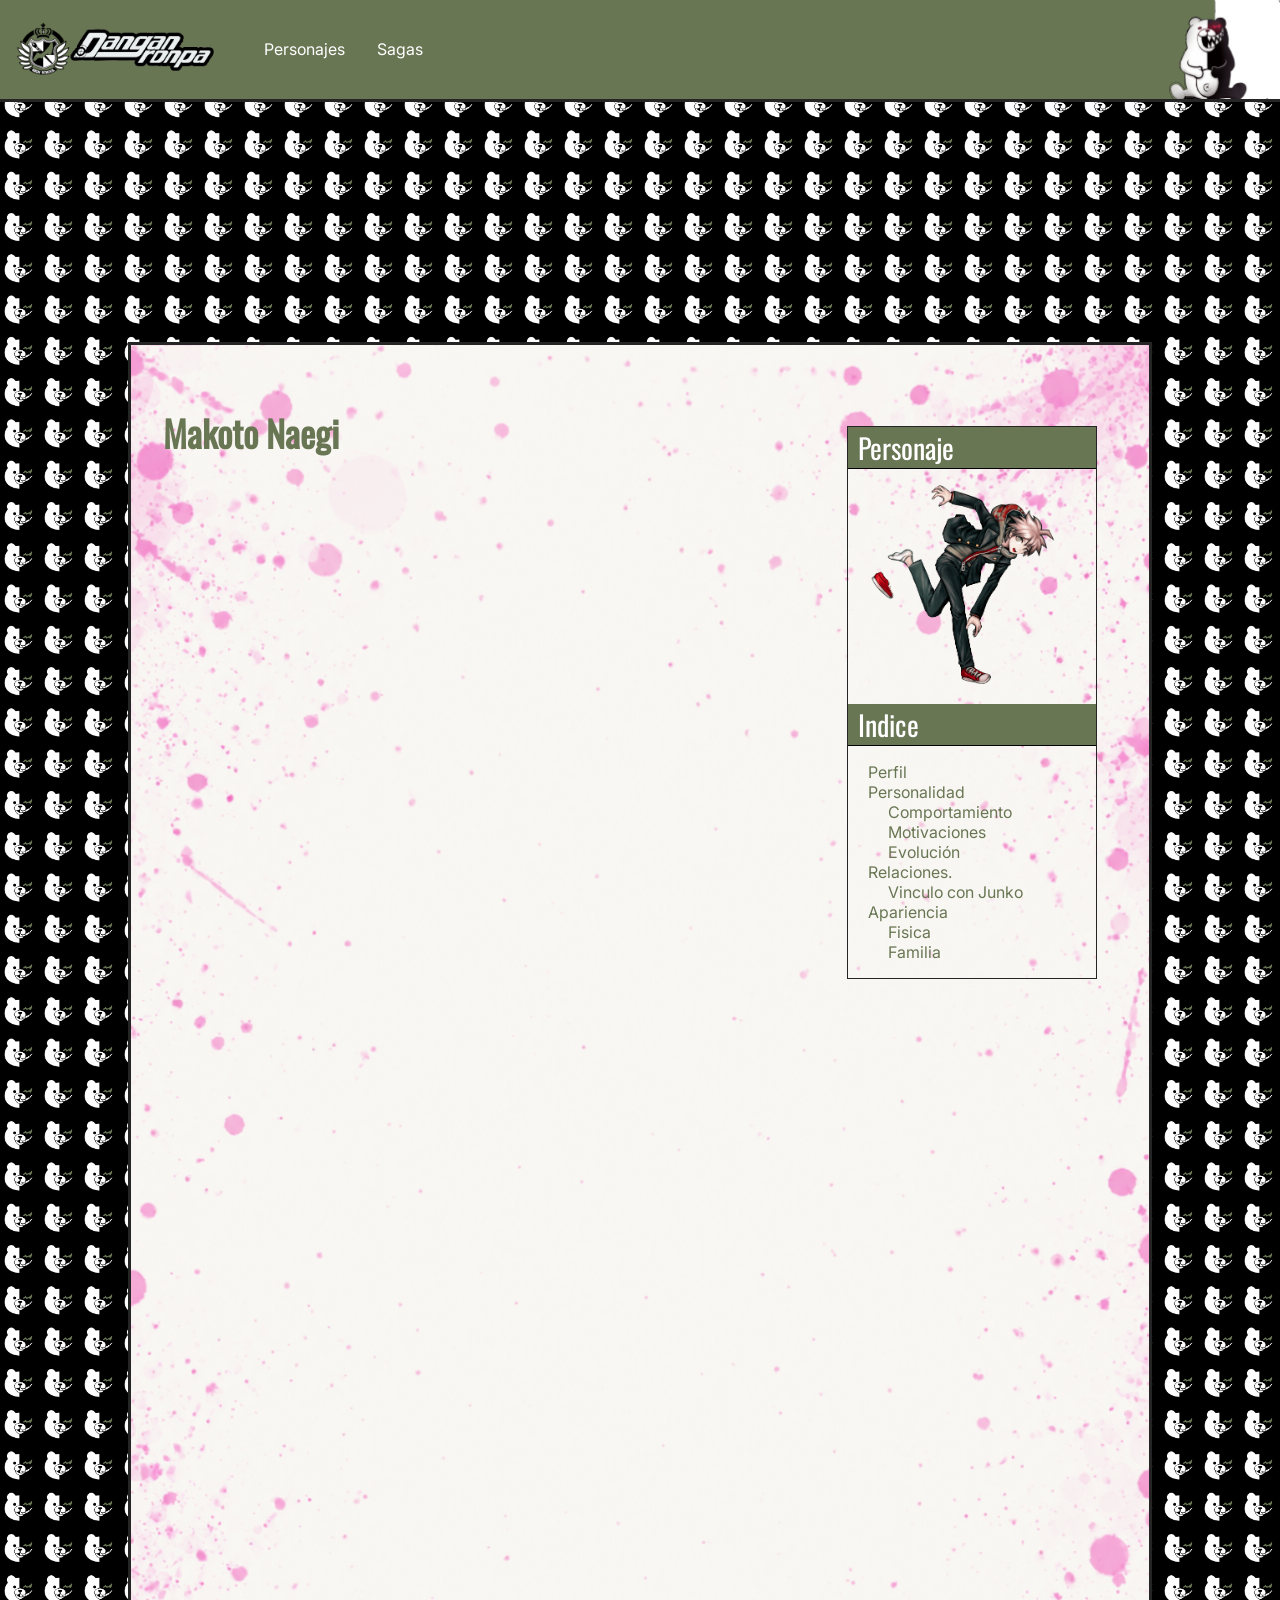
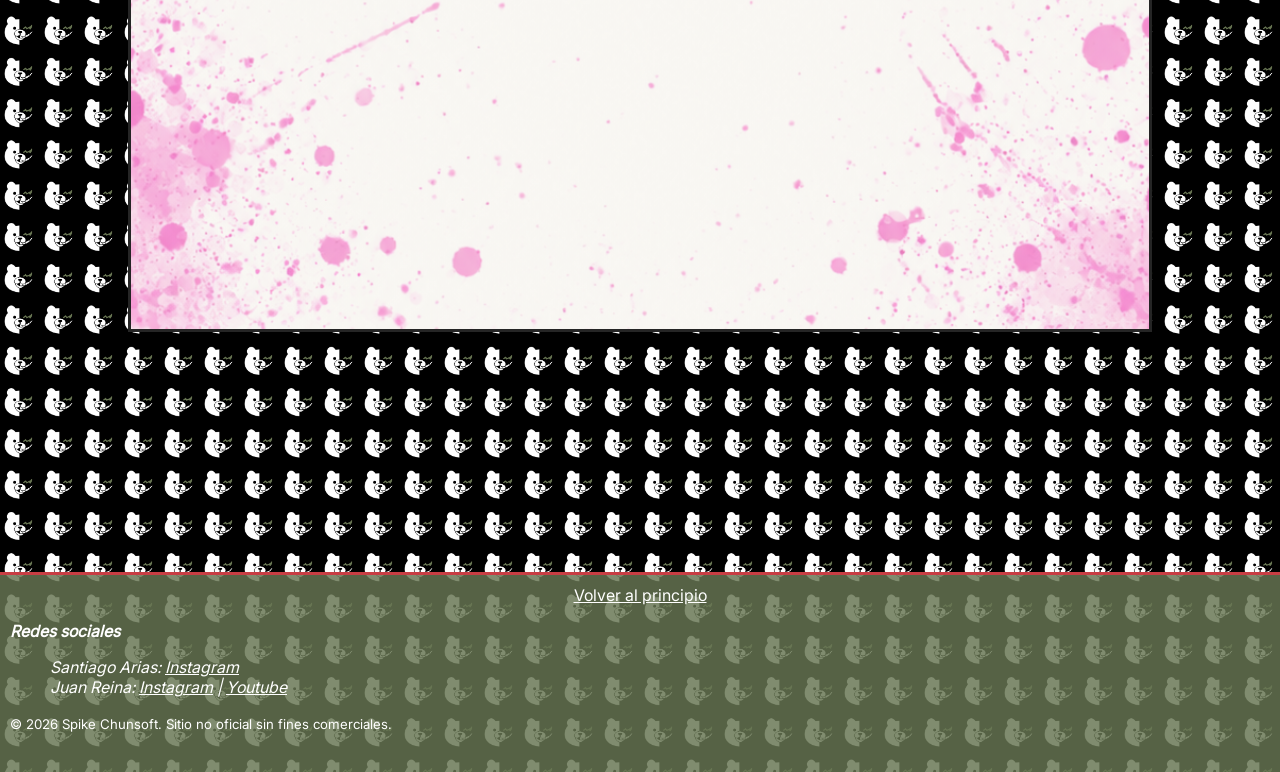
<file: Pages/Personajes/Makoto/makoto.html>
<!DOCTYPE html>
<html lang="es">
    <head>
        <meta name="viewport" content="width=device-width, initial-scale=1.0">
        <meta charset="UTF-8">
        <link rel="stylesheet" href="makoto.css">
        <link rel="icon" type="image/x-icon" href="../../../../IMG/icon/icono_danganronpa.ico">
        <script src="../../../../JS/dissapeartext.js" defer></script>
        <title>Danganronpa Wiki | Makoto </title>
    </head>
    <body>
        <header id="principio">
            <nav class="banner">
                <a href="../../../../index.html" target="_blank"><img src="../../../../IMG/Personajes/THH/Makoto/danganronpaLogo.png" alt="Danganronpa"></a>
                <ul class="menu">
                    <li>
                        Personajes
                        <ul class="submenu1">
                            <li>
                                <a href="">Trigger Happy Havoc</a>
                                <ul class="submenu2">
                                    <li class="kyoko">
                                        <a href="../Kyoko/kyoko.html" target="_blank">Kyoko Kirigiri</a>
                                    </li>
                                    <li class="junko">
                                        <a href="../Junko/junko.html" target="_blank">Junko Enoshima</a>
                                    </li>
                                </ul>
                            </li>
                            <li>
                                <a href="">Goodbye Despair!</a>
                                <ul class="submenu2">
                                    <li class="hajime">
                                        <a href="../../Goodbye Despair/Hajime/haijme.html" target="_blank">Hajime Hinata</a>
                                    </li>
                                    <li class="nagito">
                                        <a href="../../Goodbye Despair/Nagito/nagito.html" target="_blank">Nagito Komaeda</a>
                                    </li>
                                    <li class="chiaki">
                                        <a href="../../Goodbye Despair/Chiaki/chiaki.html" target="_blank">Chiaki Nanami</a>
                                    </li>
                                </ul>
                            </li>
                            <li>
                                <a href="">Killing Harmony</a>
                                <ul class="submenu2">
                                    <li class="shuichi">
                                        <a href="../../Killing Harmony/Shuichi/shuichi.html" target="_blank">Shuichi Saihara</a>
                                    </li>
                                    <li class="kokichi">
                                        <a href="../../Killing Harmony/Kokichi/kokichi.html" target="_blank">Kokichi Oma</a>
                                    </li>
                                    <li class="kaede">
                                        <a href="../../Killing Harmony/Kaede/kaede.html" target="_blank">Kaede Akamatsu</a>
                                    </li>
                                </ul>
                            </li>
                            <li>
                                <a href="">Ultra Despair Girls</a>
                                <ul class="submenu2">
                                    <li><a href="">Komaru Naegi</a></li>
                                    <li><a href="">Toko Fukawa</a></li>
                                    <li><a href="">Monaca Towa</a></li>
                                </ul>
                            </li>
                            <li>
                                <a href="">Danganropna 3</a>
                                <ul class="submenu2">
                                        <li><a href="">Chisa Yukizome</a></li>
                                        <li><a href="">Kyosuke Munakata</a></li>
                                        <li><a href="">Ryota Mitarai</a></li>
                                </ul>
                            </li>
                        </ul>
                    </li>
                </ul>
                <ul class="menu">
                    <li>
                        Sagas
                        <ul class="submenu1">
                            <li><a href="">Danganronpa: Trigger Happy Havoc</a></li>
                            <li><a href="">Danganronpa 2: Goodbye Despair</a></li>
                            <li><a href="">Danganronpa V3: Killing Harmony</a></li>
                        </ul>
                    </li>
                </ul>
            </nav>
        </header>
        <main>
            <section>
                <aside>
                    <nav class="indice">
                        <h2>Personaje</h2>
                        <img src="../../../../IMG/Personajes/THH/Makoto/makoto.png" alt="Makoto">
                        <h2>Indice</h2>
                        <ul>
                            <li>
                                <a href="#perfil">Perfil</a>
                            </li>
                            <li>
                                <a href="#personalidad">Personalidad</a>
                                <ul>
                                    <li><a href="#comportamiento">Comportamiento</a></li>
                                </ul>
                                <ul>
                                    <li><a href="#motivaciones">Motivaciones</a></li>
                                </ul>
                                <ul>
                                    <li><a href="#evolucion">Evolución</a></li>
                                </ul>
                            </li>
                            <li>
                                <a href="#relaciones">Relaciones.</a>
                                <ul>
                                    <li><a href="#JunkoEnoshimma">Vinculo con Junko</a></li>
                                </ul>
                            </li>
                            <li>
                                <a href="#apariencia">Apariencia</a>
                                <ul>
                                    <li><a href="#fisica">Fisica</a></li>
                                    <li><a href="#familia">Familia</a></li>
                                </ul>
                            </li>
                        </ul>
                    </nav>
                </aside>
                <h1>Makoto Naegi</h1>
                <article>
                    <h2 id="perfil">Perfil</h2>
                    <p>
                        Makoto Naegi es el protagonista del primer juego de la franquicia (Danganronpa: Trigger Happy Havoc) y es considerado el protagonista principal de la misma, es un estudiante de Hope’s Peak Academy y pertenece a la clase 78, su Ultimate Talent es el de ser “Ultimate Lucky Student”, lo cual realmente no es un talento es solamente como se le conoce a un estudiante común y corriente que gana un sorteo para estudiar en Hope’s Peak Academy, a pesar de eso Makoto nunca se muestra acomplejado o mal por esto, al contrario es alguien que realmente poco y nada le importan los Ultimate titles, sin desmeritar lo que significan puesto que Makoto es alguien que piensa que las personas son algo mucho más que solo sus talentos, y que no tener talento no significa que seas un ser humano sin valor.
                    </p>
                </article>
                <article>
                    <h2 id="personalidad">Personalidad</h2>
                    <article>
                        <article>
                            <h3 id="comportamiento">Comportamiento</h3>
                            <p>
                                Makoto es alguien que se proclama una persona muy común y corriente, hasta el punto de que parece un poco inseguro al respecto, aunque él admite tener una característica distintiva, que es su sentido único de optimismo.
                            </p>
                            <p>
                                Makoto es muy amable, solidario e indulgente, aunque a veces un poco ingenuo. Es amigable, educado y mucho más realista en comparación con los demás estudiantes. Estas cualidades podrían ser la razón por la que parece acercarse con éxito y hacerse amigo incluso de sus compañeros de clase más antisociales durante el tiempo libre.
                            </p>
                        </article>
                        <article>
                            <h3 id="motivaciones">Creencias, valores y motivaciones</h3>
                            <p>
                                Makoto cree firmemente en la esperanza y tiene una actitud positiva hacia el futuro sin importar cuán mala sea la situación en el presente. También es pacifista, ya que tiende a creer que la violencia no es la respuesta. Si bien no le gusta la desesperación, pues cree que es una emoción corrupta y negativa que no puede beneficiar al mundo, es muy indulgente con aquellos que han caído en la desesperación, creyendo que son víctimas de Junko y no inherentemente malvados.
                            </p>
                        </article>
                        <article>
                            <h2 id="evolucion">Evolucion y desarrollo personal</h2>
                            <p>
                                Mucha gente respeta a Makoto como la Ultimate Hope (título que se le fue otorgado por KYoko Kirigiri al final de Danganronpa Trigger Happy Havoc), aunque él mismo es muy humilde e incluso se siente un poco avergonzado con respecto al título. En la novela ligera titulada como “Danganronpa Zero” se menciona que tiene una fuerza increíble por dentro, a pesar de parecer a menudo más débil por fuera. En tiempos difíciles, se demuestra que tiene el poder de brindar esperanza a otras personas y, en última instancia, afectar su forma de pensar, aunque este no siempre es el caso ya que algunas personas se niegan a escucharlo o simplemente no aceptan sus ideales.
                            </p>
                            <p>
                                Este acontecimiento tiene consecuencias importantes para el desarrollo de la historia.
                            </p>
                        </article>
                    </article>
                </article>
                <article>
                    <h2 id="relaciones">Relaciones y vinculos</h2>
                    <article>
                        <h3 id="JunkoEnoshima">Vinculo con Junko Enoshima</h3>
                        <p>
                            Makoto parece que la única persona que realmente le desagrada es Junko Enoshima, Ultimate Fashionista / Ultimate Despair. Él la considera su enemiga y culpa a Junko y a su avatar, Monokuma, por la muerte de sus amigos durante los Killing Games. Sin embargo, incluso en su caso, sintió que la muerte no era necesaria y trató de razonar con ella cuando se preparaba para ejecutarse. Junko se negó a escuchar y se ejecutó de todos modos.
                        </p>
                    </article>
                </article>
                <article>
                    <h2 id="apariencia">Apariencia y datos personales</h2>
                    <article>
                        <h3 id="fisica">Apariencia fisica</h3>
                        <p>
                            Mide 1.60cm y 1.61cm al final de Danganronpa 3, pesa 52kg, su tamaño del pecho es 75cm, su fecha de nacimiento es el 5 de febrero, su tipo de sangre es A
                        </p>
                    </article>
                    <article>
                        <h3 id="familia">Familia y entorno personal</h3>
                        <p>
                            De su familia solo se conoce que vivía con sus padres y tiene a su hermana menor, Komaru Naegi.
                        </p>
                    </article>
                </article>
            </section>
        </main>
        <footer>
            <nav>
                <a href="#principio">Volver al principio</a>
            </nav>
            <address>
                <p><strong>Redes sociales</strong></p>
                <ul>
                    <li>
                        Santiago Arias: <a href="https://www.instagram.com/fallenmatt.h?exln=ZXg3a3lnZHRicmw1" target="_blank">Instagram</a>
                    </li>
                    <li>
                        Juan Reina: <a href="https://www.instagram.com/sunkmort/" target="_blank">Instagram</a> | <a href="https://www.youtube.com/@Zeryk-u3u" target="_blank">Youtube</a>
                    </li>
                </ul>
            </address>
            <small>© 2026 Spike Chunsoft. Sitio no oficial sin fines comerciales.</small>
        </footer>
    </body>
</html>
</file>
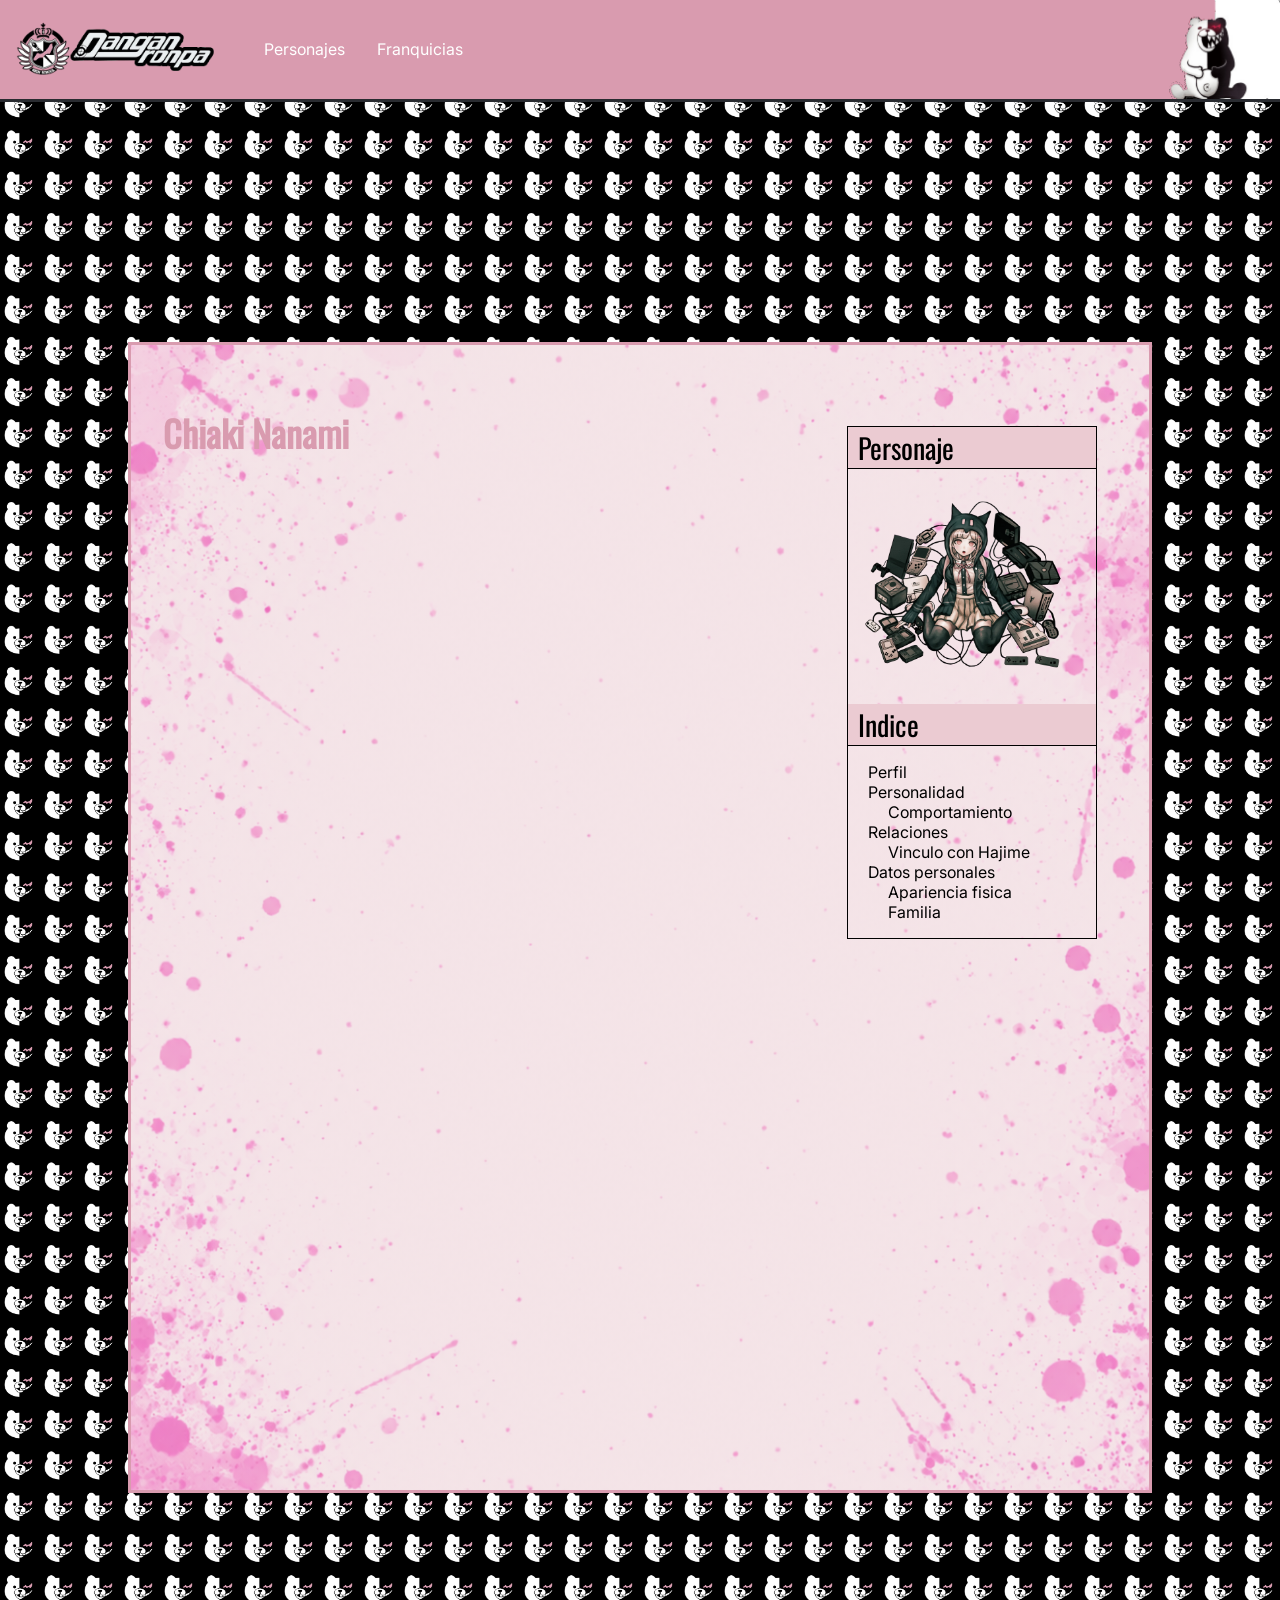
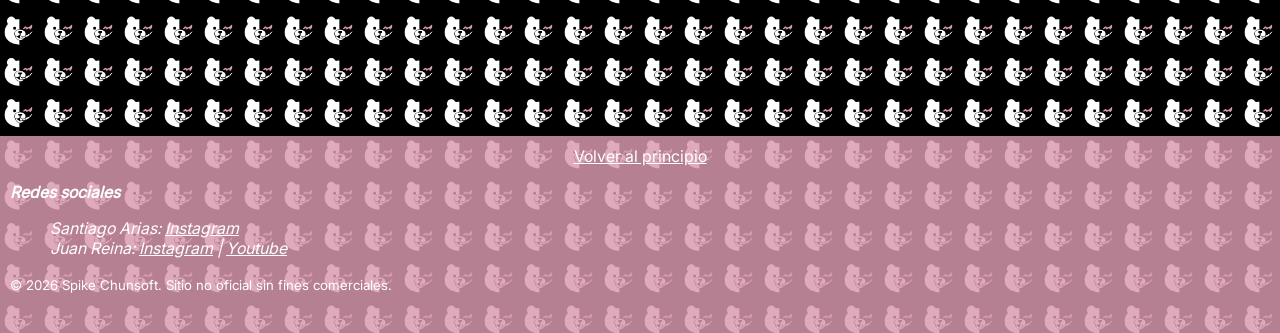
<file: Pages/Personajes/Goodbye Despair/Chiaki/chiaki.html>
<!DOCTYPE html>
<html lang="es">
    <head>
        <meta name="viewport" content="width=device-width, initial-scale=1.0">
        <meta charset="UTF-8">
        <link rel="stylesheet" href="chiaki.css">
        <link rel="icon" type="image/x-icon" href="../../../../IMG/icon/icono_danganronpa.ico">
        <script src="../../../../JS/dissapeartext.js" defer></script>
        <title>Danganronpa Wiki | Chiaki </title>
    </head>
    <body>
        <header id="principio">
            <nav class="banner">
                <a href="../../../../index.html" target="_blank"><img src="../../../../IMG/Personajes/Goodbye Despair/Chiaki/danganronpaLogo.png" alt="Danganronpa"></a>
                <ul class="menu">
                    <li>
                        Personajes
                        <ul class="submenu1">
                            <li>
                                <a href="">Trigger Happy Havoc</a>
                                <ul class="submenu2">
                                    <li class="makoto">
                                        <a href="../../Trigger Happy Havoc/Makoto/makoto.html" target="_blank">Makoto Naegi</a>
                                    </li>
                                    <li class="kyoko">
                                        <a href="../../Trigger Happy Havoc/Kyoko/kyoko.html" target="_blank">Kyoko Kirigiri</a>
                                    </li>
                                   <li class="junko">
                                        <a href="../../Trigger Happy Havoc/Junko/junko.html" target="_blank">Junko Enoshima</a>
                                    </li>
                                </ul>
                            </li>
                            <li>
                                <a href="">Goodbye Despair!</a>
                                <ul class="submenu2">
                                    <li class="hajime">
                                        <a href="../Hajime/haijme.html" target="_blank">Hajime Hinata</a>
                                    </li>
                                    <li class="nagito">
                                        <a href="../Nagito/nagito.html" target="_blank">Nagito Komaeda</a>
                                    </li>
                                </ul>
                            </li>
                            <li>
                                <a href="">Killing Harmony</a>
                                <ul class="submenu2">
                                    <li class="shuichi">
                                        <a href="../../Killing Harmony/Shuichi/shuichi.html" target="_blank">Shuichi Saihara</a>
                                    </li>
                                    <li class="kokichi">
                                        <a href="../../Killing Harmony/Kokichi/kokichi.html" target="_blank">Kokichi Oma</a>
                                    </li>
                                    <li class="kaede">
                                        <a href="../../Killing Harmony/Kaede/kaede.html" target="_blank">Kaede Akamatsu</a>
                                    </li>
                                </ul>
                            </li>
                        </ul>
                    </li>
                </ul>
                <ul class="menu">
                    <li>
                        Franquicias
                        <ul class="submenu1">
                            <li><a href="../../../Franquicias/THH/thh.html" target="_blank">Danganronpa: Trigger Happy Havoc</a></li>
                            <li><a href="../../../Franquicias/Goodbye Despair/goodbye despair.html" target="_blank">Danganronpa 2: Goodbye Despair</a></li>
                            <li><a href="../../../Franquicias/Killing Harmony/harmony.html" target="_blank">Danganronpa V3: Killing Harmony</a></li>
                        </ul>
                    </li>
                </ul>
            </nav>
        </header>
        <main>
            <section>
                <aside>
                    <nav class="indice">
                        <h2>Personaje</h2>
                        <img src="../../../../IMG/Personajes/Goodbye Despair/Chiaki/chiaki.png" alt="Chiaki">
                        <h2>Indice</h2>
                        <ul>
                            <li>
                                <a href="#perfil">Perfil</a>
                            </li>
                            <li>
                                <a href="#personalidad">Personalidad</a>
                                <ul>
                                    <li><a href="#comportamiento">Comportamiento</a></li>
                                </ul>
                            </li>
                            <li>
                                <a href="#relaciones">Relaciones</a>
                                <ul>
                                    <li><a href="#vinculoHajime">Vinculo con Hajime</a></li>
                                </ul>
                            </li>
                            <li>
                                <a href="#apariencia">Datos personales</a>
                                <ul>
                                    <li><a href="#fisica">Apariencia fisica</a></li>
                                    <li><a href="#familia">Familia</a></li>
                                </ul>
                            </li>
                        </ul>
                    </nav>
                </aside>
                <h1>Chiaki Nanami</h1>
                <article>
                    <h2 id="perfil">Perfil e identidad</h2>
                    <p>
                        Chiaki Nanami es uno de los personajes principales de Danganronpa 2: Goodbye Despair. Pertenece a la clase 77-B de Hope's Peak Academy y su Ultimate Talent es Ultimate Gamer. Es una chica apasionada por los videojuegos y posee conocimientos extraordinarios sobre diferentes géneros, mecánicas y sistemas de juego. Puede pasar horas jugando y tiene una capacidad de concentración excepcional.
                    </p>
                </article>
                <article>
                    <h2 id="personalidad">Personalidad</h2>
                    <article>
                        <h3 id="comportamiento">Temperamento y comportamiento</h3>
                        <p>
                            Chiaki es una chica tranquila, amable, paciente y bastante reservada. Suele tener una expresión soñolienta y habla lentamente, como si necesitara tiempo para organizar sus pensamientos. Es muy inteligente y tiene una capacidad extraordinaria para analizar situaciones. Aunque normalmente parece distraída, puede concentrarse profundamente cuando juega o cuando necesita resolver un problema importante. También es comprensiva y se preocupa mucho por sus compañeros. Intenta mantener unido al grupo y ayudar a quienes atraviesan dificultades. Su mayor debilidad es que puede quedarse dormida en situaciones inesperadas, especialmente cuando está cansada o ha pasado demasiado tiempo jugando videojuegos.
                        </p>
                    </article>
                </article>
                <article>
                    <h2 id="relaciones">Relaciones y vinculos</h2>
                    <article>
                        <h3 id="vinculoHajime">Vinculo con Hajime Hinata</h3>
                        <p>
                            Durante los acontecimientos de Danganronpa 2, Chiaki participa en el viaje escolar a la isla Jabberwock. Se convierte en una de las compañeras más cercanas de Hajime Hinata y suele ayudar al grupo durante las investigaciones y los Class Trials de clase. También desempeña un papel muy importante en la historia debido a su relación con el Programa Neo World. En Danganronpa 3: The End of Hope's Peak High School se presenta otra versión de Chiaki, que aparece como estudiante de la clase 77-B antes de los acontecimientos de the Tragedy. Esta versión es un personaje humano, mientras que la Chiaki de Danganronpa 2 es una inteligencia artificial creada a partir de ella.
                        </p>
                    </article>
                </article>
                <article>
                    <h2 id="apariencia">Apariencia y datos personales</h2>
                    <article>
                        <h3 id="fisica">Caracteristicas fisicas</h3>
                        <p>
                            Mide 1.60cm, pesa 46kg, su tamaño del pecho 88cm, su fecha de nacimiento es el 14 de marzo, su tipo de sangre es O
                        </p>
                    </article>
                    <article>
                        <h3 id="familia">Familia y entorno personal</h3>
                        <p>
                            De su familia no se conocen familiares a detalle.
                        </p>
                    </article>
                </article>
            </section>
        </main>
        <footer>
            <nav>
                <a href="#principio">Volver al principio</a>
            </nav>
            <address>
                <p><strong>Redes sociales</strong></p>
                <ul>
                    <li>
                        Santiago Arias: <a href="https://www.instagram.com/fallenmatt.h?exln=ZXg3a3lnZHRicmw1" target="_blank">Instagram</a>
                    </li>
                    <li>
                        Juan Reina: <a href="https://www.instagram.com/sunkmort/" target="_blank">Instagram</a> | <a href="https://www.youtube.com/@Zeryk-u3u" target="_blank">Youtube</a>
                    </li>
                </ul>
            </address>
            <small>© 2026 Spike Chunsoft. Sitio no oficial sin fines comerciales.</small>
        </footer>
    </body>
</html>
</file>
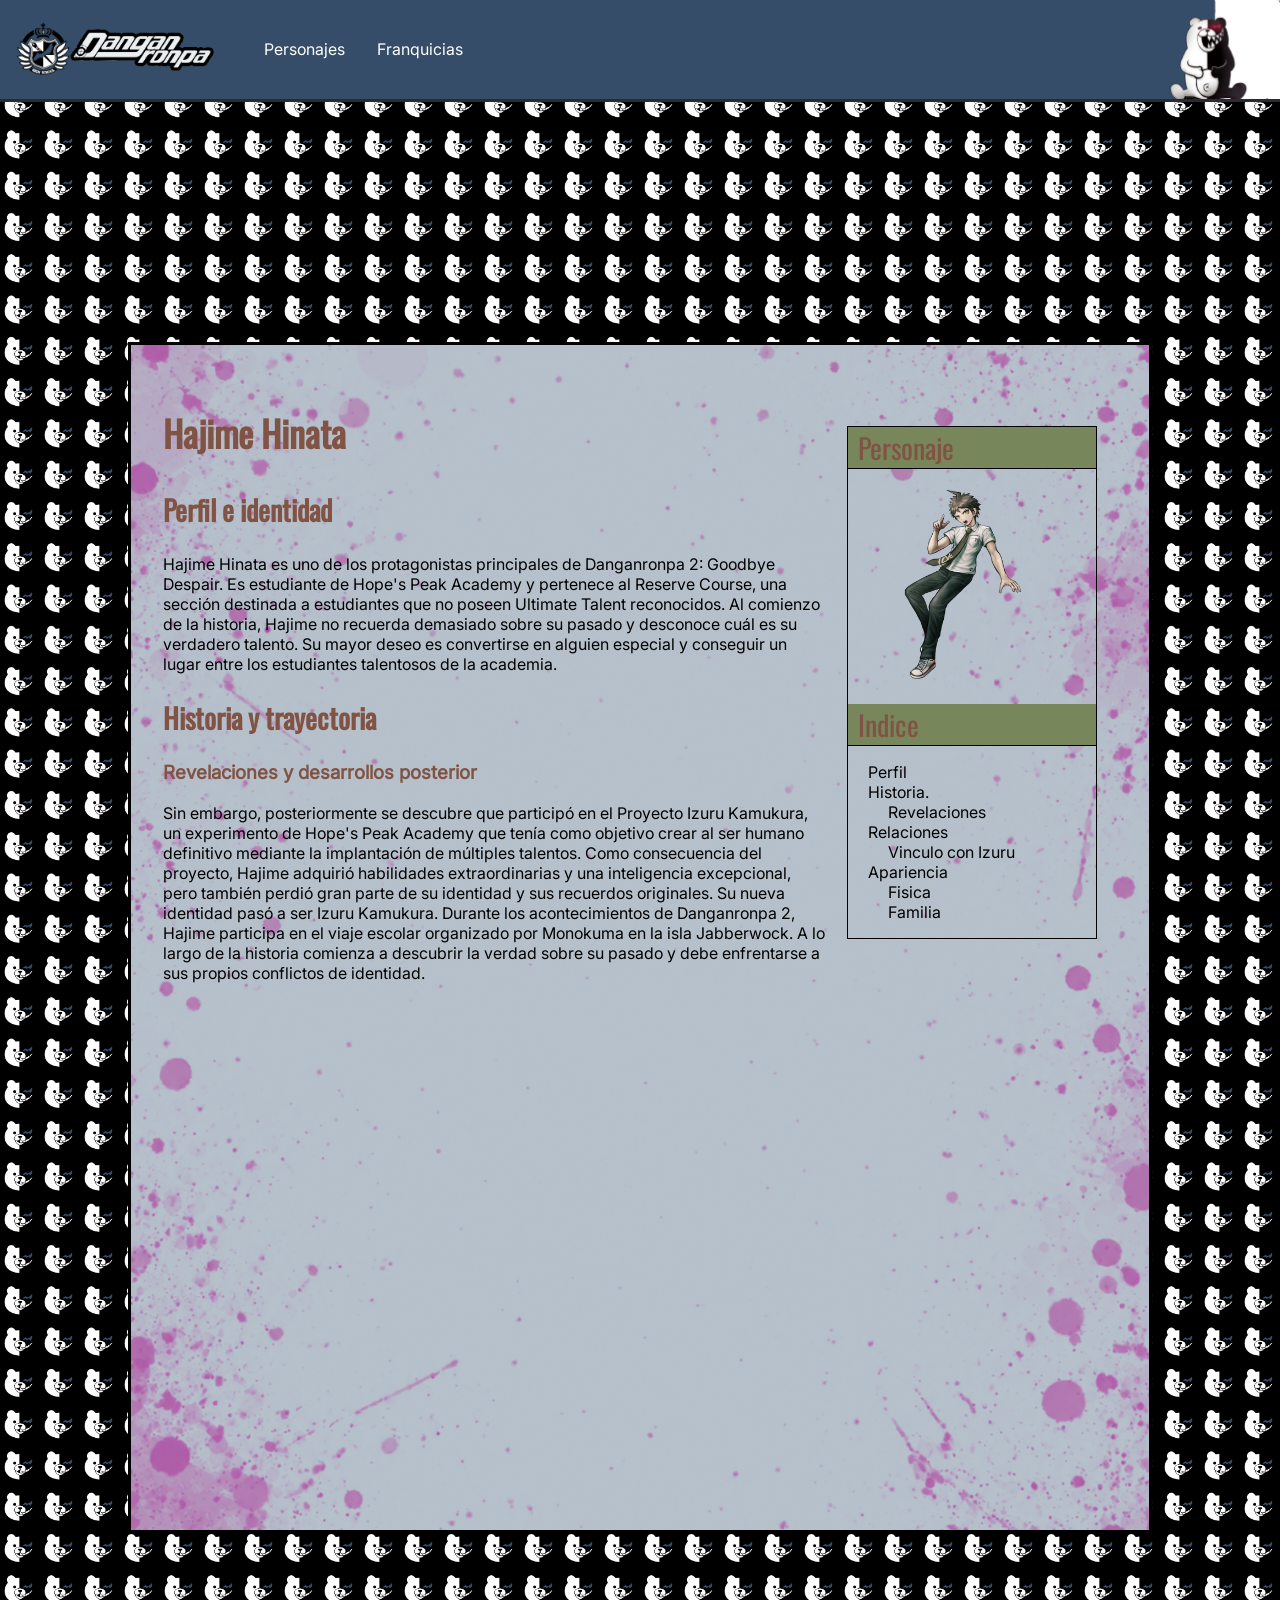
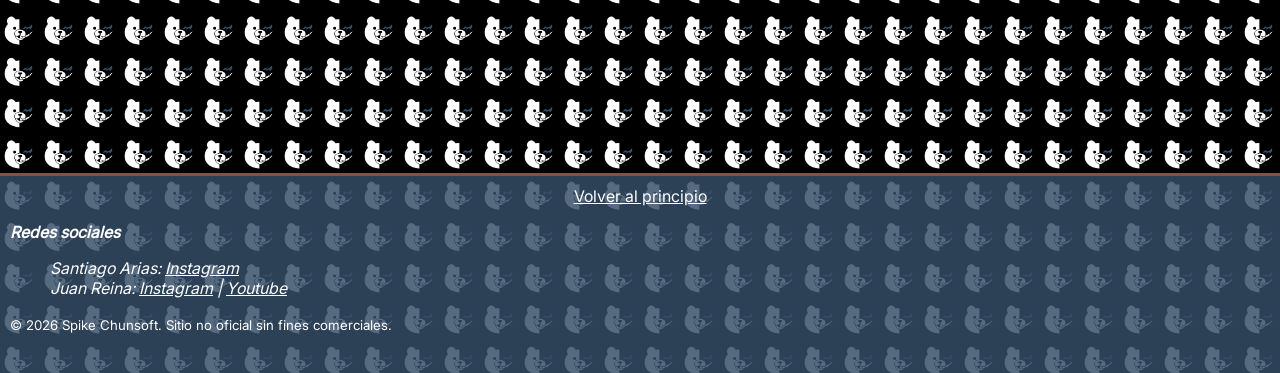
<file: Pages/Personajes/Goodbye Despair/Hajime/haijme.html>
<!DOCTYPE html>
<html lang="es">
    <head>
        <meta name="viewport" content="width=device-width, initial-scale=1.0">
        <meta charset="UTF-8">
        <link rel="stylesheet" href="hajime.css">
        <link rel="icon" type="image/x-icon" href="../../../../IMG/icon/icono_danganronpa.ico">
        <script src="../../../../JS/dissapeartext.js" defer></script>
        <title>Danganronpa Wiki | Hajime </title>
    </head>
    <body>
        <header id="principio">
            <nav class="banner">
                <a href="../../../../index.html" target="_blank"><img src="../../../../IMG/Personajes/Goodbye Despair/Hajime/danganronpaLogo.png" alt="Danganronpa"></a>
                <ul class="menu">
                    <li>
                        Personajes
                        <ul class="submenu1">
                            <li>
                                <a href="">Trigger Happy Havoc</a>
                                <ul class="submenu2">
                                    <li class="makoto">
                                        <a href="../../Trigger Happy Havoc/Makoto/makoto.html" target="_blank">Makoto Naegi</a>
                                    </li>
                                    <li class="kyoko">
                                        <a href="../../Trigger Happy Havoc/Kyoko/kyoko.html" target="_blank">Kyoko Kirigiri</a>
                                    </li>
                                   <li class="junko">
                                        <a href="../../Trigger Happy Havoc/Junko/junko.html" target="_blank">Junko Enoshima</a>
                                    </li>
                                </ul>
                            </li>
                            <li>
                                <a href="">Goodbye Despair!</a>
                                <ul class="submenu2">
                                    <li class="nagito">
                                        <a href="../Nagito/nagito.html" target="_blank">Nagito Komaeda</a>
                                    </li>
                                    <li class="chiaki">
                                        <a href="../Chiaki/chiaki.html" target="_blank">Chiaki Nanami</a>
                                    </li>
                                </ul>
                            </li>
                            <li>
                                <a href="">Killing Harmony</a>
                                <ul class="submenu2">
                                    <li class="shuichi">
                                        <a href="../../Killing Harmony/Shuichi/shuichi.html" target="_blank">Shuichi Saihara</a>
                                    </li>
                                    <li class="kokichi">
                                        <a href="../../Killing Harmony/Kokichi/kokichi.html" target="_blank">Kokichi Oma</a>
                                    </li>
                                    <li class="kaede">
                                        <a href="../../Killing Harmony/Kaede/kaede.html" target="_blank">Kaede Akamatsu</a>
                                    </li>
                                </ul>
                            </li>
                        </ul>
                    </li>
                </ul>
                <ul class="menu">
                    <li>
                        Franquicias
                        <ul class="submenu1">
                            <li><a href="../../../Franquicias/THH/thh.html" target="_blank">Danganronpa: Trigger Happy Havoc</a></li>
                            <li><a href="../../../Franquicias/Goodbye Despair/goodbye despair.html" target="_blank">Danganronpa 2: Goodbye Despair</a></li>
                            <li><a href="../../../Franquicias/Killing Harmony/harmony.html" target="_blank">Danganronpa V3: Killing Harmony</a></li>
                        </ul>
                    </li>
                </ul>
            </nav>
        </header>
        <main>
            <section>
                <aside>
                    <nav class="indice">
                        <h2>Personaje</h2>
                        <img src="../../../../IMG/Personajes/Goodbye Despair/Hajime/hajime.png" alt="Hajime">
                        <h2>Indice</h2>
                        <ul>
                            <li>
                                <a href="#perfil">Perfil</a>
                            </li>
                            <li>
                                <a href="#historia">Historia.</a>
                                <ul>
                                    <li><a href="#revelaciones">Revelaciones</a></li>
                                </ul>
                            </li>
                            <li>
                                <a href="#relaciones">Relaciones</a>
                                <ul>
                                    <li><a href="#vinculoIzuru">Vinculo con Izuru</a></li>
                                </ul>
                            </li>
                            <li>
                                <a href="#apariencia">Apariencia</a>
                                <ul>
                                    <li><a href="#fisica">Fisica</a></li>
                                    <li><a href="#familia">Familia</a></li>
                                </ul>
                            </li>
                        </ul>
                    </nav>
                </aside>
                <h1>Hajime Hinata</h1>
                <article>
                    <h2 id="perfil">Perfil e identidad</h2>
                    <p>
                        Hajime Hinata es uno de los protagonistas principales de Danganronpa 2: Goodbye Despair. Es estudiante de Hope's Peak Academy y pertenece al Reserve Course, una sección destinada a estudiantes que no poseen Ultimate Talent reconocidos. Al comienzo de la historia, Hajime no recuerda demasiado sobre su pasado y desconoce cuál es su verdadero talento. Su mayor deseo es convertirse en alguien especial y conseguir un lugar entre los estudiantes talentosos de la academia.
                    </p>
                </article>
                <article>
                    <h2 id="historia">Historia y trayectoria</h2>
                    <article>
                        <h3 id="revelaciones">Revelaciones y desarrollos posterior</h3>
                        <p>
                            Sin embargo, posteriormente se descubre que participó en el Proyecto Izuru Kamukura, un experimento de Hope's Peak Academy que tenía como objetivo crear al ser humano definitivo mediante la implantación de múltiples talentos. Como consecuencia del proyecto, Hajime adquirió habilidades extraordinarias y una inteligencia excepcional, pero también perdió gran parte de su identidad y sus recuerdos originales. Su nueva identidad pasó a ser Izuru Kamukura. Durante los acontecimientos de Danganronpa 2, Hajime participa en el viaje escolar organizado por Monokuma en la isla Jabberwock. A lo largo de la historia comienza a descubrir la verdad sobre su pasado y debe enfrentarse a sus propios conflictos de identidad.
                        </p>
                    </article>
                </article>
                <article>
                    <h2 id="relaciones">Relaciones y vinculos</h2>
                    <article>
                        <h3 id="vinculoIzuru">Vinculo con Izuru Kamukura</h3>
                        <p>
                            Hajime es una persona relativamente normal, sensata y realista en comparación con muchos de sus compañeros. Suele actuar como la voz de la razón del grupo y tiene una personalidad bastante directa. También es alguien inseguro respecto a sus propias capacidades. Durante mucho tiempo siente envidia de las personas talentosas porque cree que nunca podrá alcanzar sus logros. Sin embargo, posee una gran capacidad para preocuparse por los demás y establecer vínculos emocionales. Es comprensivo, perseverante y tiene una fuerte voluntad para descubrir la verdad. En su identidad como Izuru Kamukura, su personalidad cambia considerablemente. Se vuelve extremadamente tranquilo, indiferente y distante, debido a su falta de interés por las experiencias normales y su percepción de que todo resulta aburrido.
                        </p>
                    </article>
                </article>
                <article>
                    <h2 id="apariencia">Apariencia y datos personales</h2>
                    <article>
                        <h3 id="fisica">Caracteristicas Fisica</h3>
                        <p>
                            Mide 1.79cm, pesa 67kg, su tamaño del pecho 91cm, su fecha de nacimiento es el 1 de enero, su tipo de sangre es A
                        </p>
                    </article>
                    <article>
                        <h3 id="familia">Familia y entorno personal</h3>
                        <p>
                            De su familia se sabe que tenía a sus padres, pero no se saben sus nombres.
                        </p>
                    </article>
                </article>
            </section>
        </main>
        <footer>
            <nav>
                <a href="#principio">Volver al principio</a>
            </nav>
            <address>
                <p><strong>Redes sociales</strong></p>
                <ul>
                    <li>
                        Santiago Arias: <a href="https://www.instagram.com/fallenmatt.h?exln=ZXg3a3lnZHRicmw1" target="_blank">Instagram</a>
                    </li>
                    <li>
                        Juan Reina: <a href="https://www.instagram.com/sunkmort/" target="_blank">Instagram</a> | <a href="https://www.youtube.com/@Zeryk-u3u" target="_blank">Youtube</a>
                    </li>
                </ul>
            </address>
            <small>© 2026 Spike Chunsoft. Sitio no oficial sin fines comerciales.</small>
        </footer>
    </body>
</html>
</file>
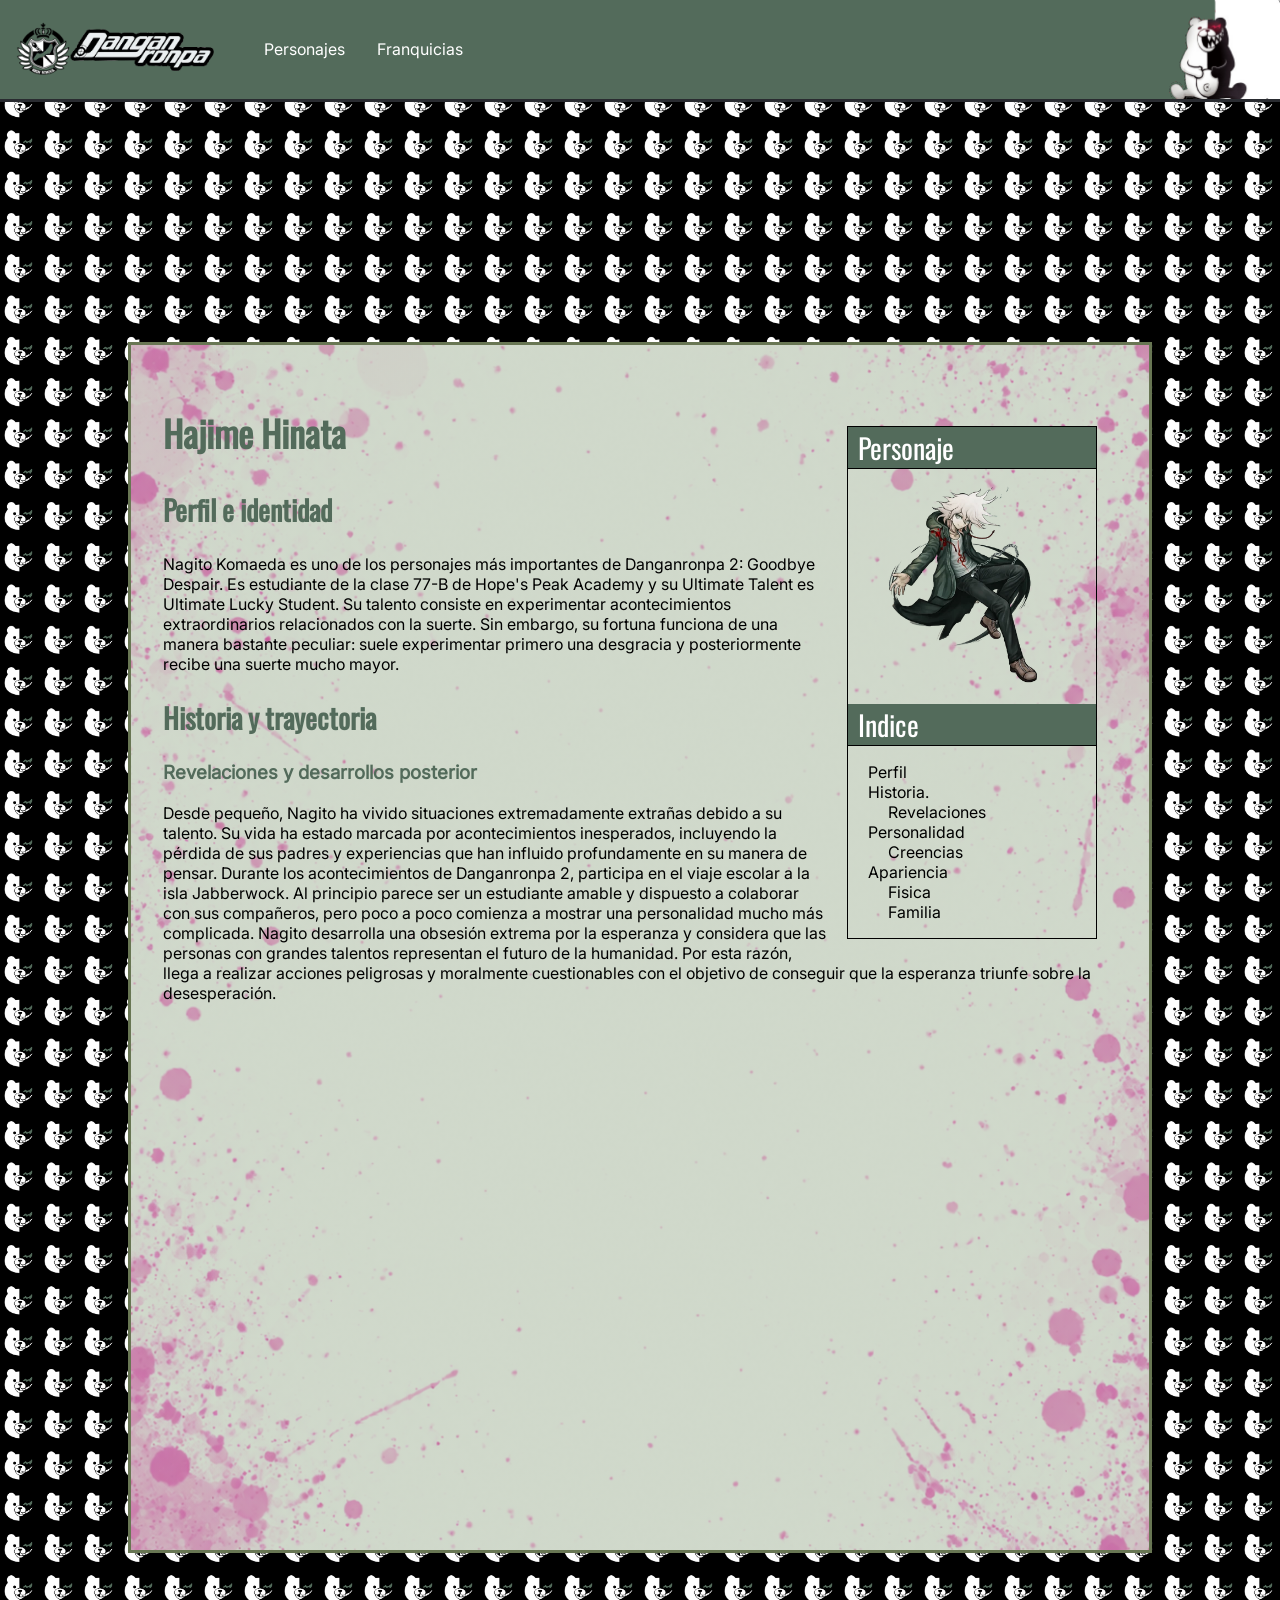
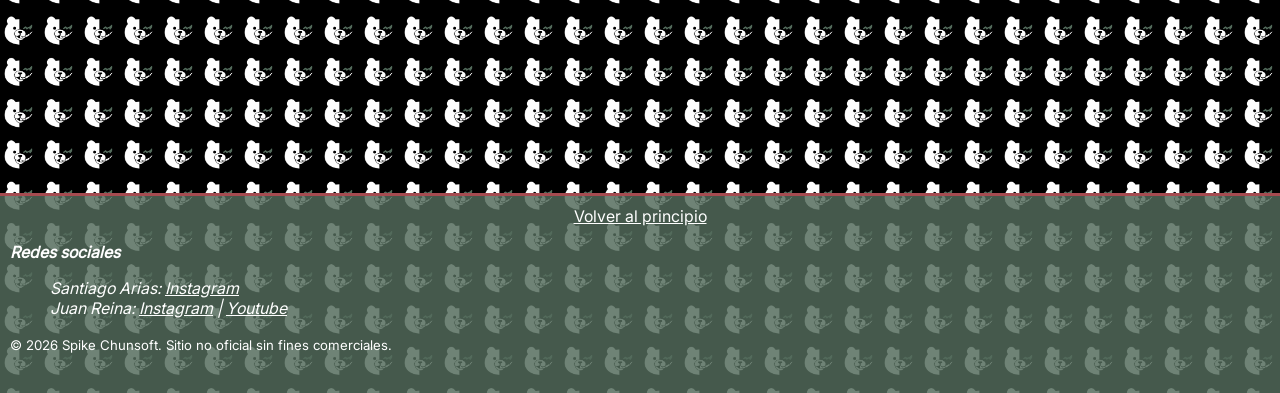
<file: Pages/Personajes/Goodbye Despair/Nagito/nagito.html>
<!DOCTYPE html>
<html lang="es">
    <head>
        <meta name="viewport" content="width=device-width, initial-scale=1.0">
        <meta charset="UTF-8">
        <link rel="stylesheet" href="nagito.css">
        <link rel="icon" type="image/x-icon" href="../../../../IMG/icon/icono_danganronpa.ico">
        <script src="../../../../JS/dissapeartext.js" defer></script>
        <title>Danganronpa Wiki | Nagito </title>
    </head>
    <body>
        <header id="principio">
            <nav class="banner">
                <a href="../../../../index.html" target="_blank"><img src="../../../../IMG/Personajes/Goodbye Despair/Nagito/danganronpaLogo.png" alt="Danganronpa"></a>
                <ul class="menu">
                    <li>
                        Personajes
                        <ul class="submenu1">
                            <li>
                                <a href="">Trigger Happy Havoc</a>
                                <ul class="submenu2">
                                    <li class="makoto">
                                        <a href="../../Trigger Happy Havoc/Makoto/makoto.html" target="_blank">Makoto Naegi</a>
                                    </li>
                                    <li class="kyoko">
                                        <a href="../../Trigger Happy Havoc/Kyoko/kyoko.html" target="_blank">Kyoko Kirigiri</a>
                                    </li>
                                   <li class="junko">
                                        <a href="../../Trigger Happy Havoc/Junko/junko.html" target="_blank">Junko Enoshima</a>
                                    </li>
                                </ul>
                            </li>
                            <li>
                                <a href="">Goodbye Despair!</a>
                                <ul class="submenu2">
                                    <li class="hajime">
                                        <a href="../Hajime/haijme.html" target="_blank">Hajime Hinata</a>
                                    </li>
                                    <li class="chiaki">
                                        <a href="../Chiaki/chiaki.html" target="_blank">Chiaki Nanami</a>
                                    </li>
                                </ul>
                            </li>
                            <li>
                                <a href="">Killing Harmony</a>
                                <ul class="submenu2">
                                    <li class="shuichi">
                                        <a href="../../Killing Harmony/Shuichi/shuichi.html" target="_blank">Shuichi Saihara</a>
                                    </li>
                                    <li class="kokichi">
                                        <a href="../../Killing Harmony/Kokichi/kokichi.html">Kokichi Oma</a>
                                    </li>
                                    <li class="kaede">
                                        <a href="../../Killing Harmony/Kaede/kaede.html" target="_blank">Kaede Akamatsu</a>
                                    </li>
                                </ul>
                            </li>
                        </ul>
                    </li>
                </ul>
                <ul class="menu">
                    <li>
                        Franquicias
                        <ul class="submenu1">
                            <li><a href="../../../Franquicias/THH/thh.html" target="_blank">Danganronpa: Trigger Happy Havoc</a></li>
                            <li><a href="../../../Franquicias/Goodbye Despair/goodbye despair.html" target="_blank">Danganronpa 2: Goodbye Despair</a></li>
                            <li><a href="../../../Franquicias/Killing Harmony/harmony.html" target="_blank">Danganronpa V3: Killing Harmony</a></li>
                        </ul>
                    </li>
                </ul>
            </nav>
        </header>
        <main>
            <section>
                <aside>
                    <nav class="indice">
                        <h2>Personaje</h2>
                        <img src="../../../../IMG/Personajes/Goodbye Despair/Nagito/nagito.png" alt="Nagito">
                        <h2>Indice</h2>
                        <ul>
                            <li>
                                <a href="#perfil">Perfil</a>
                            </li>
                            <li>
                                <a href="#historia">Historia.</a>
                                <ul>
                                    <li><a href="#revelaciones">Revelaciones</a></li>
                                </ul>
                            </li>
                            <li>
                                <a href="#personalidad">Personalidad</a>
                                <ul>
                                    <li><a href="#creencias">Creencias</a></li>
                                </ul>
                            </li>
                            <li>
                                <a href="#apariencia">Apariencia</a>
                                <ul>
                                    <li><a href="#fisica">Fisica</a></li>
                                    <li><a href="#familia">Familia</a></li>
                                </ul>
                            </li>
                        </ul>
                    </nav>
                </aside>
                <h1>Hajime Hinata</h1>
                <article>
                    <h2 id="perfil">Perfil e identidad</h2>
                    <p>
                        Nagito Komaeda es uno de los personajes más importantes de Danganronpa 2: Goodbye Despair. Es estudiante de la clase 77-B de Hope's Peak Academy y su Ultimate Talent es Ultimate Lucky Student. Su talento consiste en experimentar acontecimientos extraordinarios relacionados con la suerte. Sin embargo, su fortuna funciona de una manera bastante peculiar: suele experimentar primero una desgracia y posteriormente recibe una suerte mucho mayor.
                    </p>
                </article>
                <article>
                    <h2 id="historia">Historia y trayectoria</h2>
                    <article>
                        <h3 id="revelaciones">Revelaciones y desarrollos posterior</h3>
                        <p>
                            Desde pequeño, Nagito ha vivido situaciones extremadamente extrañas debido a su talento. Su vida ha estado marcada por acontecimientos inesperados, incluyendo la pérdida de sus padres y experiencias que han influido profundamente en su manera de pensar. Durante los acontecimientos de Danganronpa 2, participa en el viaje escolar a la isla Jabberwock. Al principio parece ser un estudiante amable y dispuesto a colaborar con sus compañeros, pero poco a poco comienza a mostrar una personalidad mucho más complicada. Nagito desarrolla una obsesión extrema por la esperanza y considera que las personas con grandes talentos representan el futuro de la humanidad. Por esta razón, llega a realizar acciones peligrosas y moralmente cuestionables con el objetivo de conseguir que la esperanza triunfe sobre la desesperación.
                        </p>
                    </article>
                </article>
                <article>
                    <h2 id="personalidad">Personalidad</h2>
                    <article>
                        <h3 id="creencias">Creencias, valores y motivaciones</h3>
                        <p>
                            Nagito tiene una personalidad educada, tranquila y aparentemente amable. Suele hablar con respeto y mostrarse comprensivo con las demás personas. Sin embargo, detrás de esa actitud se encuentra alguien profundamente inestable y obsesionado con sus ideales. Tiene una admiración casi enfermiza por la esperanza y considera que las personas talentosas son superiores a quienes carecen de habilidades especiales. También posee una autoestima extremadamente baja y suele considerarse una persona inferior. Cree que no merece estar al mismo nivel que sus compañeros y que su existencia solamente tiene valor cuando puede contribuir a la esperanza. Es inteligente, manipulador y bastante impredecible. Aunque sus intenciones pueden parecer positivas en determinados momentos, sus métodos suelen ser peligrosos.
                        </p>
                    </article>
                </article>
                <article>
                    <h2 id="apariencia">Apariencia y datos personales</h2>
                    <article>
                        <h3 id="fisica">Caracteristicas Fisica</h3>
                        <p>
                            Mide 1.80cm, pesa 65kg, su tamaño del pecho 84cm, su fecha de nacimiento es el 28 de abril, su tipo de sangre es O
                        </p>
                    </article>
                    <article>
                        <h3 id="familia">Familia y entorno personal</h3>
                        <p>
                            De su familia se sabe que tenía a sus padres, ya fallecidos.
                        </p>
                    </article>
                </article>
            </section>
        </main>
        <footer>
            <nav>
                <a href="#principio">Volver al principio</a>
            </nav>
            <address>
                <p><strong>Redes sociales</strong></p>
                <ul>
                    <li>
                        Santiago Arias: <a href="https://www.instagram.com/fallenmatt.h?exln=ZXg3a3lnZHRicmw1" target="_blank">Instagram</a>
                    </li>
                    <li>
                        Juan Reina: <a href="https://www.instagram.com/sunkmort/" target="_blank">Instagram</a> | <a href="https://www.youtube.com/@Zeryk-u3u" target="_blank">Youtube</a>
                    </li>
                </ul>
            </address>
            <small>© 2026 Spike Chunsoft. Sitio no oficial sin fines comerciales.</small>
        </footer>
    </body>
</html>
</file>
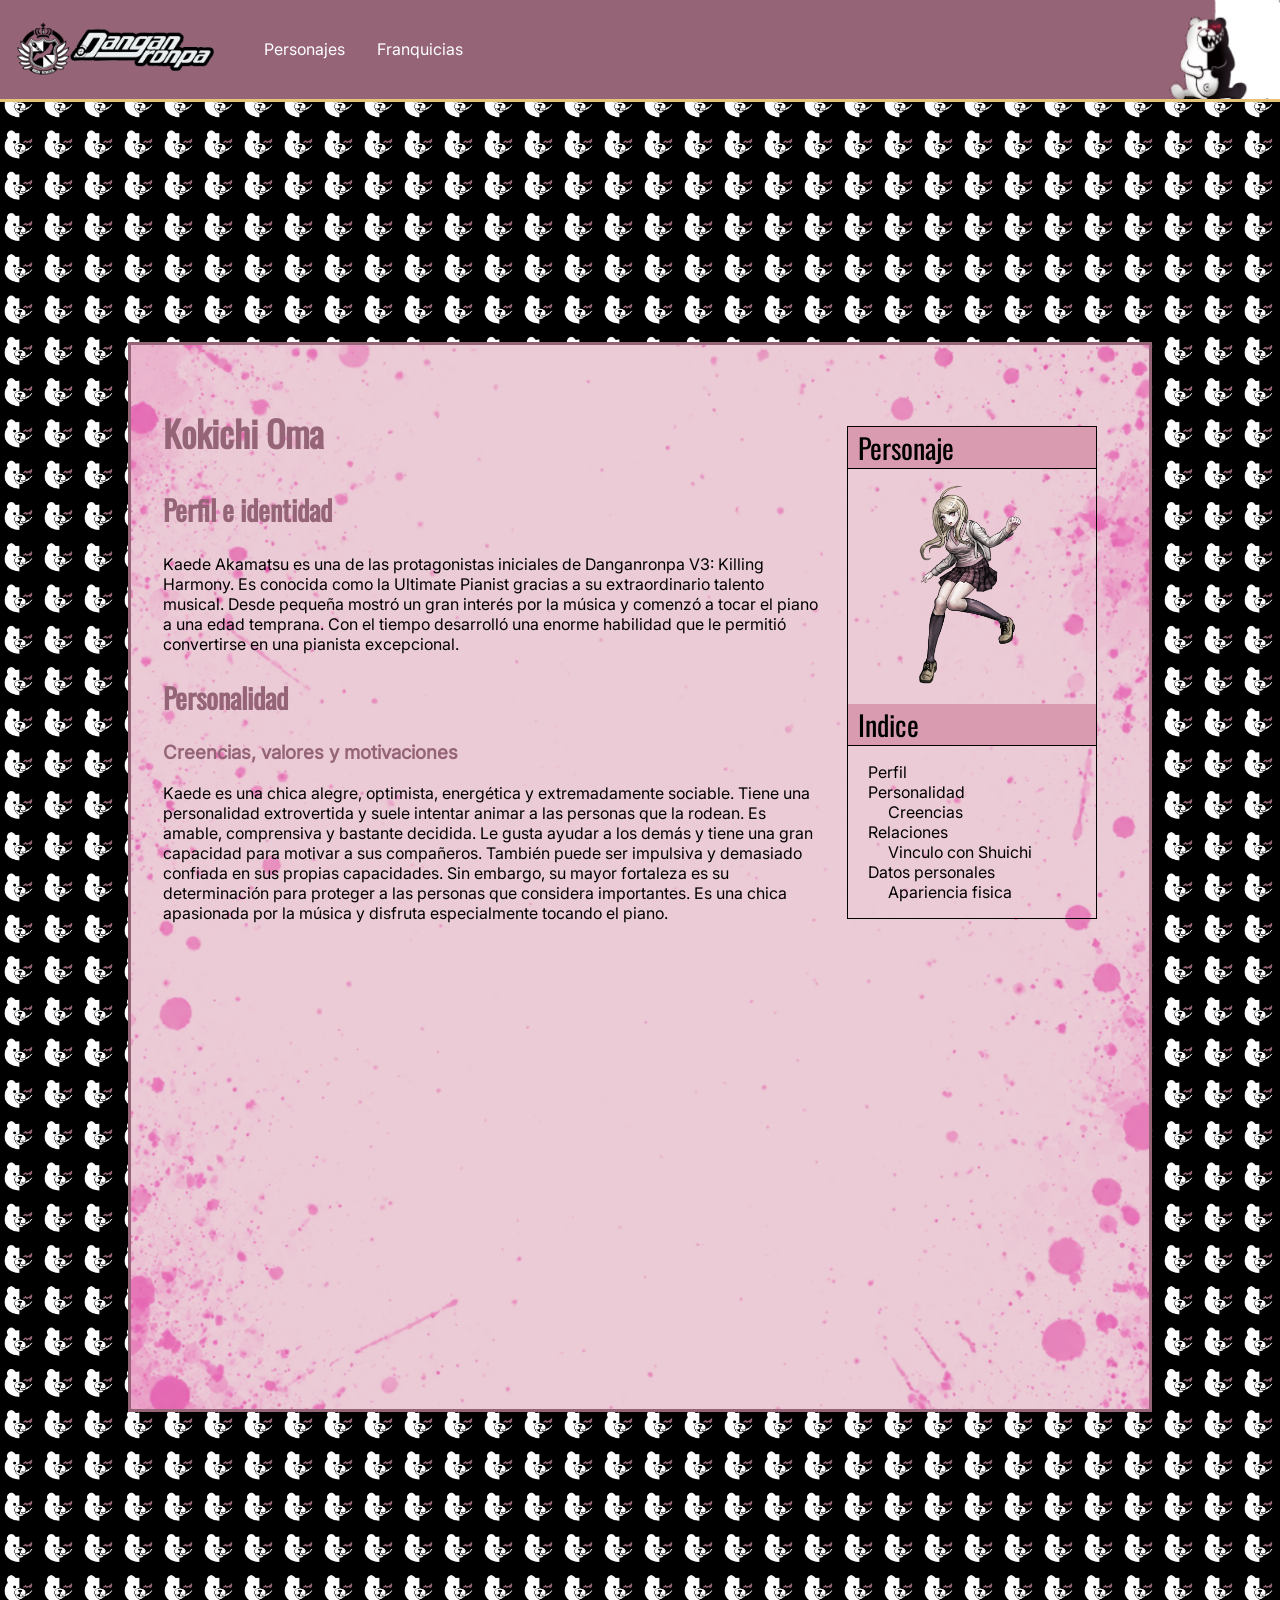
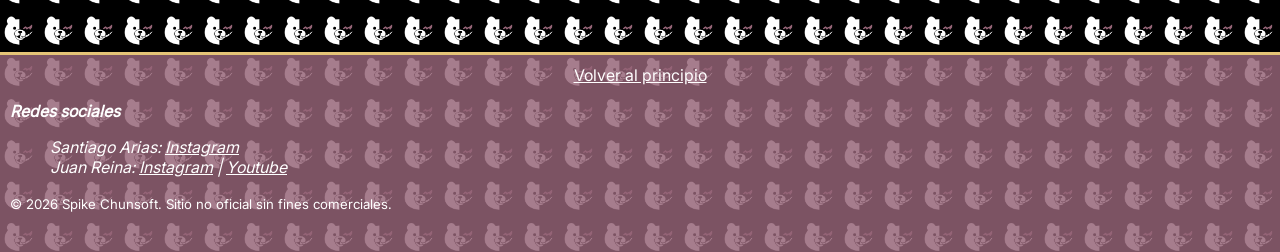
<file: Pages/Personajes/Killing Harmony/Kaede/kaede.html>
<!DOCTYPE html>
<html lang="es">
    <head>
        <meta name="viewport" content="width=device-width, initial-scale=1.0">
        <meta charset="UTF-8">
        <link rel="stylesheet" href="kaede.css">
        <link rel="icon" type="image/x-icon" href="../../../../IMG/icon/icono_danganronpa.ico">
        <script src="../../../../JS/dissapeartext.js" defer></script>
        <title>Danganronpa Wiki | Kaede </title>
    </head>
    <body>
        <header id="principio">
            <nav class="banner">
                <a href="../../../../index.html" target="_blank"><img src="../../../../IMG/Personajes/Killing Harmony/Kaede/danganronpaLogo.png" alt="Danganronpa"></a>
                <ul class="menu">
                    <li>
                        Personajes
                        <ul class="submenu1">
                            <li>
                                <a href="">Trigger Happy Havoc</a>
                                <ul class="submenu2">
                                    <li class="makoto">
                                        <a href="../../Trigger Happy Havoc/Makoto/makoto.html" target="_blank">Makoto Naegi</a>
                                    </li>
                                    <li class="kyoko">
                                        <a href="../../Trigger Happy Havoc/Kyoko/kyoko.html" target="_blank">Kyoko Kirigiri</a>
                                    </li>
                                   <li class="junko">
                                        <a href="../../Trigger Happy Havoc/Junko/junko.html" target="_blank">Junko Enoshima</a>
                                    </li>
                                </ul>
                            </li>
                            <li>
                                <a href="">Goodbye Despair!</a>
                                <ul class="submenu2">
                                    <li class="hajime">
                                        <a href="../../Goodbye Despair/Hajime/haijme.html" target="_blank">Hajime Hinata</a>
                                    </li>
                                    <li class="nagito">
                                        <a href="../../Goodbye Despair/Nagito/nagito.html" target="_blank">Nagito Komaeda</a>
                                    </li>
                                    <li class="chiaki">
                                        <a href="../../Goodbye Despair/Chiaki/chiaki.html" target="_blank">Chiaki Nanami</a>
                                    </li>
                                </ul>
                            </li>
                            <li>
                                <a href="">Killing Harmony</a>
                                <ul class="submenu2">
                                    <li class="shuichi">
                                        <a href="../Shuichi/shuichi.html" target="_blank">Shuichi Saihara</a>
                                    </li>
                                    <li class="kokichi">
                                        <a href="../Kokichi/kokichi.html" target="_blank">Kokichi Oma</a>
                                    </li>
                                </ul>
                            </li>
                        </ul>
                    </li>
                </ul>
                <ul class="menu">
                    <li>
                        Franquicias
                        <ul class="submenu1">
                            <li><a href="../../../Franquicias/THH/thh.html" target="_blank">Danganronpa: Trigger Happy Havoc</a></li>
                            <li><a href="../../../Franquicias/Goodbye Despair/goodbye despair.html" target="_blank">Danganronpa 2: Goodbye Despair</a></li>
                            <li><a href="../../../Franquicias/Killing Harmony/harmony.html" target="_blank">Danganronpa V3: Killing Harmony</a></li>
                        </ul>
                    </li>
                </ul>
            </nav>
        </header>
        <main>
            <section>
                <aside>
                    <nav class="indice">
                        <h2>Personaje</h2>
                        <img src="../../../../IMG/Personajes/Killing Harmony/Kaede/kaede.png" alt="Shuichi">
                        <h2>Indice</h2>
                        <ul>
                            <li>
                                <a href="#perfil">Perfil</a>
                            </li>
                            <li>
                                <a href="#personalidad">Personalidad</a>
                                <ul>
                                    <li><a href="#creencias">Creencias</a></li>
                                </ul>
                            </li>
                            <li>
                                <a href="#relaciones">Relaciones</a>
                                <ul>
                                    <li><a href="#vinculoShuichi">Vinculo con Shuichi</a></li>
                                </ul>
                            </li>
                            <li>
                                <a href="#apariencia">Datos personales</a>
                                <ul>
                                    <li><a href="#fisica">Apariencia fisica</a></li>
                                </ul>
                            </li>
                        </ul>
                    </nav>
                </aside>
                <h1>Kokichi Oma</h1>
                <article>
                    <h2 id="perfil">Perfil e identidad</h2>
                    <p>
                        Kaede Akamatsu es una de las protagonistas iniciales de Danganronpa V3: Killing Harmony. Es conocida como la Ultimate Pianist gracias a su extraordinario talento musical. Desde pequeña mostró un gran interés por la música y comenzó a tocar el piano a una edad temprana. Con el tiempo desarrolló una enorme habilidad que le permitió convertirse en una pianista excepcional.
                    </p>
                </article>
                <article>
                    <h2 id="personalidad">Personalidad</h2>
                    <article>
                        <h3 id="creencias">Creencias, valores y motivaciones</h3>
                        <p>
                            Kaede es una chica alegre, optimista, energética y extremadamente sociable. Tiene una personalidad extrovertida y suele intentar animar a las personas que la rodean. Es amable, comprensiva y bastante decidida. Le gusta ayudar a los demás y tiene una gran capacidad para motivar a sus compañeros. También puede ser impulsiva y demasiado confiada en sus propias capacidades. Sin embargo, su mayor fortaleza es su determinación para proteger a las personas que considera importantes. Es una chica apasionada por la música y disfruta especialmente tocando el piano.
                        </p>
                    </article>
                </article>
                <article>
                    <h2 id="relaciones">Relaciones y vinculos</h2>
                    <article>
                        <h3 id="vinculoShuichi">Vinculo con Shuichi Saihara</h3>
                        <p>
                            Durante el juego conoce a Shuichi Saihara y rápidamente desarrolla una amistad con él. Al descubrir que ambos están atrapados en una academia donde se está organizando un Killing Game, Kaede decide tomar la iniciativa para encontrar una salida. Se convierte en una de las personas que más anima a sus compañeros a mantener la esperanza y trabajar juntos. Sin embargo, su historia tiene un desenlace trágico. Kaede es acusada de asesinar a Rantaro Amami y termina siendo ejecutada. Posteriormente se revela que su plan original consistía en detener al organizador del juego, aunque las circunstancias fueron manipuladas para que pareciera culpable. Su muerte tiene una influencia enorme en Shuichi, quien decide continuar investigando para descubrir la verdad.
                        </p>
                    </article>
                </article>
                <article>
                    <h2 id="apariencia">Apariencia y datos personales</h2>
                    <article>
                        <h3 id="fisica">Caracteristicas fisicas</h3>
                        <p>
                            Mide 1,67 m, pesa 53 kg, su tamaño del pecho es de 90 cm, su fecha de nacimiento es el 26 de marzo y su tipo de sangre es O. De su familia no se conocen nombres ni relaciones familiares confirmadas.
                        </p>
                    </article>
                </article>
            </section>
        </main>
        <footer>
            <nav>
                <a href="#principio">Volver al principio</a>
            </nav>
            <address>
                <p><strong>Redes sociales</strong></p>
                <ul>
                    <li>
                        Santiago Arias: <a href="https://www.instagram.com/fallenmatt.h?exln=ZXg3a3lnZHRicmw1" target="_blank">Instagram</a>
                    </li>
                    <li>
                        Juan Reina: <a href="https://www.instagram.com/sunkmort/" target="_blank">Instagram</a> | <a href="https://www.youtube.com/@Zeryk-u3u" target="_blank">Youtube</a>
                    </li>
                </ul>
            </address>
            <small>© 2026 Spike Chunsoft. Sitio no oficial sin fines comerciales.</small>
        </footer>
    </body>
</html>
</file>
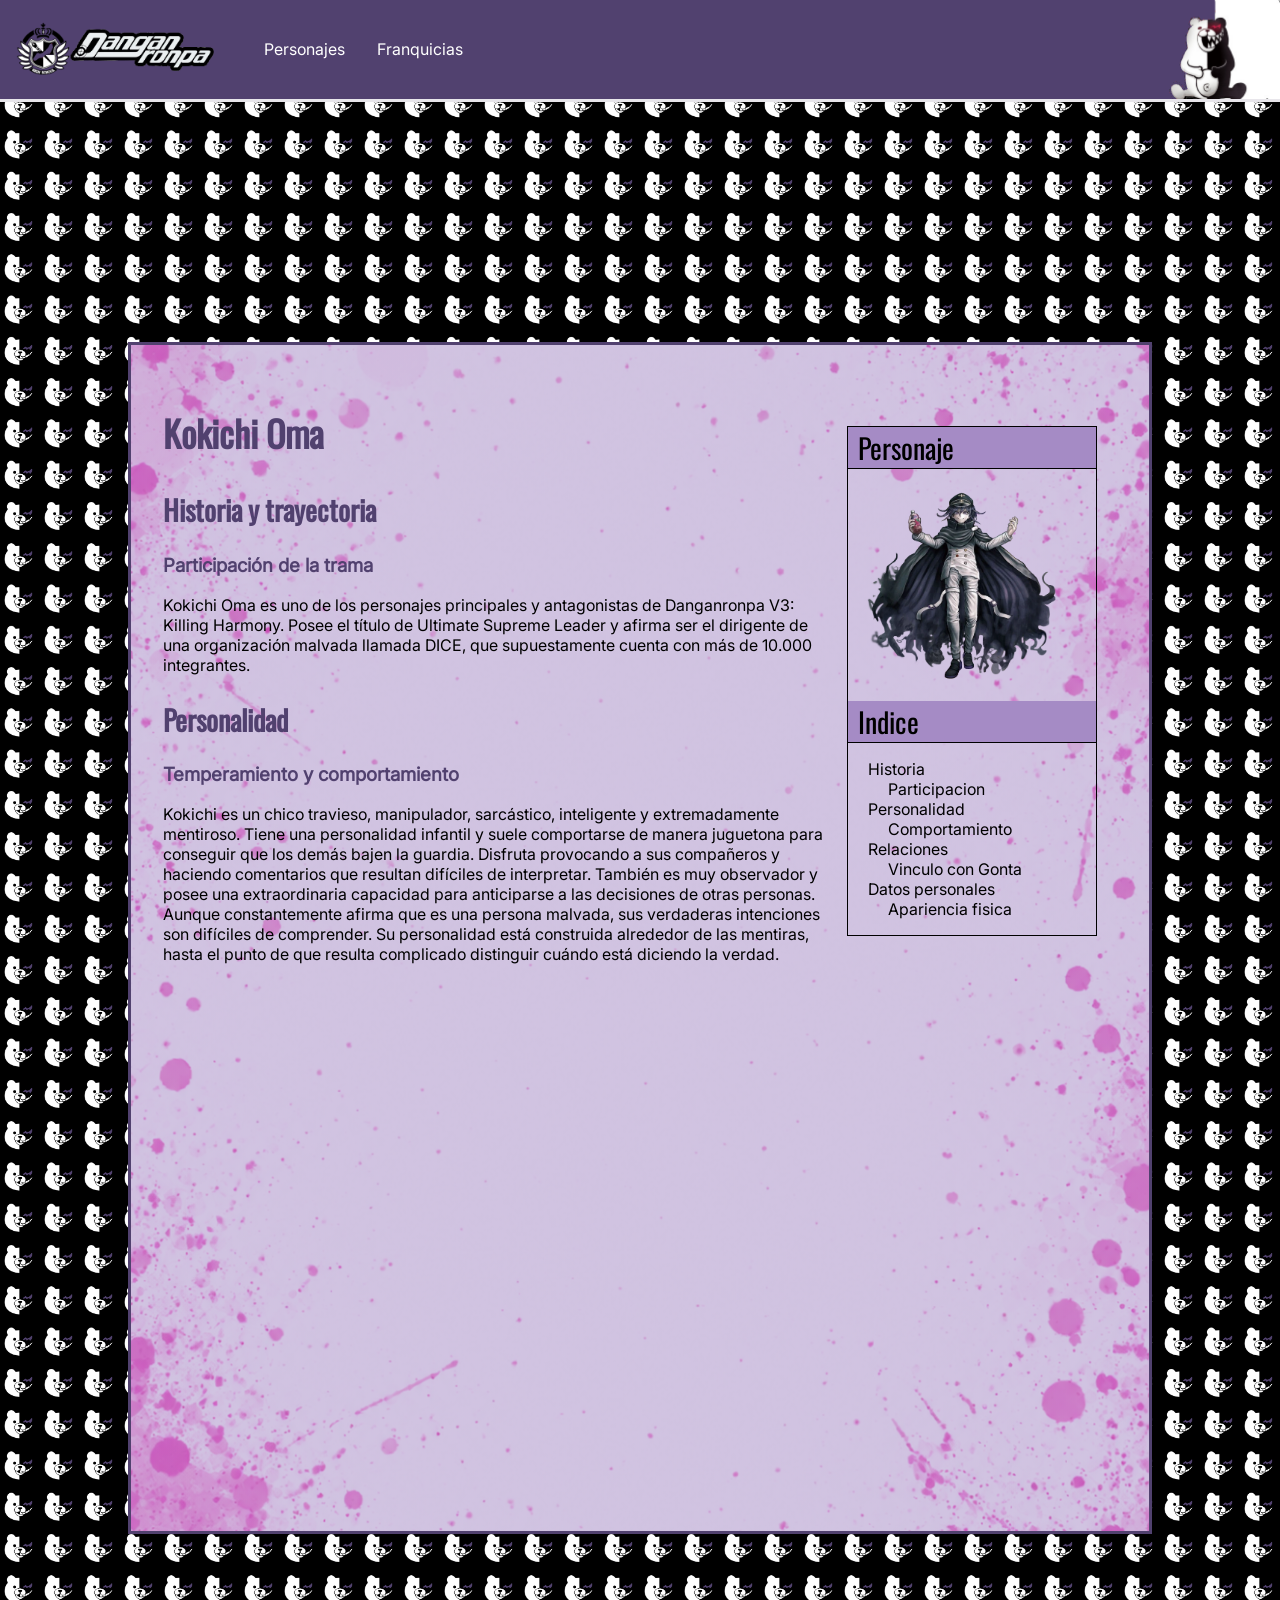
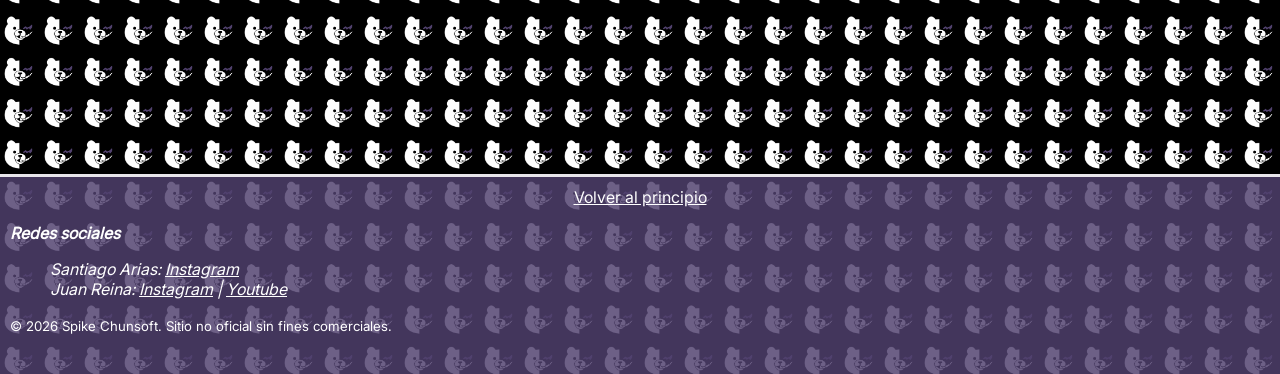
<file: Pages/Personajes/Killing Harmony/Kokichi/kokichi.html>
<!DOCTYPE html>
<html lang="es">
    <head>
        <meta name="viewport" content="width=device-width, initial-scale=1.0">
        <meta charset="UTF-8">
        <link rel="stylesheet" href="kokichi.css">
        <link rel="icon" type="image/x-icon" href="../../../../IMG/icon/icono_danganronpa.ico">
        <script src="../../../../JS/dissapeartext.js" defer></script>
        <title>Danganronpa Wiki | Kokichi </title>
    </head>
    <body>
        <header id="principio">
            <nav class="banner">
                <a href="../../../../index.html" target="_blank"><img src="../../../../IMG/Personajes/Killing Harmony/Kokichi/danganronpaLogo.png" alt="Danganronpa"></a>
                <ul class="menu">
                    <li>
                        Personajes
                        <ul class="submenu1">
                            <li>
                                <a href="">Trigger Happy Havoc</a>
                                <ul class="submenu2">
                                    <li class="makoto">
                                        <a href="../../Trigger Happy Havoc/Makoto/makoto.html" target="_blank">Makoto Naegi</a>
                                    </li>
                                    <li class="kyoko">
                                        <a href="../../Trigger Happy Havoc/Kyoko/kyoko.html" target="_blank">Kyoko Kirigiri</a>
                                    </li>
                                   <li class="junko">
                                        <a href="../../Trigger Happy Havoc/Junko/junko.html" target="_blank">Junko Enoshima</a>
                                    </li>
                                </ul>
                            </li>
                            <li>
                                <a href="">Goodbye Despair!</a>
                                <ul class="submenu2">
                                    <li class="hajime">
                                        <a href="../../Goodbye Despair/Hajime/haijme.html" target="_blank">Hajime Hinata</a>
                                    </li>
                                    <li class="nagito">
                                        <a href="../../Goodbye Despair/Nagito/nagito.html" target="_blank">Nagito Komaeda</a>
                                    </li>
                                    <li class="chiaki">
                                        <a href="../../Goodbye Despair/Chiaki/chiaki.html" target="_blank">Chiaki Nanami</a>
                                    </li>
                                </ul>
                            </li>
                            <li>
                                <a href="">Killing Harmony</a>
                                <ul class="submenu2">
                                    <li class="shuichi">
                                        <a href="../Shuichi/shuichi.html" target="_blank">Shuichi Saihara</a>
                                    </li>
                                    <li class="kaede">
                                        <a href="../Kaede/kaede.html" target="_blank">Kaede Akamatsu</a>
                                    </li>
                                </ul>
                            </li>
                        </ul>
                    </li>
                </ul>
                <ul class="menu">
                    <li>
                        Franquicias
                        <ul class="submenu1">
                            <li><a href="../../../Franquicias/THH/thh.html" target="_blank">Danganronpa: Trigger Happy Havoc</a></li>
                            <li><a href="../../../Franquicias/Goodbye Despair/goodbye despair.html" target="_blank">Danganronpa 2: Goodbye Despair</a></li>
                            <li><a href="../../../Franquicias/Killing Harmony/harmony.html" target="_blank">Danganronpa V3: Killing Harmony</a></li>
                        </ul>
                    </li>
                </ul>
            </nav>
        </header>
        <main>
            <section>
                <aside>
                    <nav class="indice">
                        <h2>Personaje</h2>
                        <img src="../../../../IMG/Personajes/Killing Harmony/Kokichi/Kokichi.png" alt="Shuichi">
                        <h2>Indice</h2>
                        <ul>
                            <li>
                                <a href="#historia">Historia</a>
                                <ul>
                                    <li><a href="#participacion">Participacion</a></li>
                                </ul>
                            </li>
                            <li>
                                <a href="#personalidad">Personalidad</a>
                                <ul>
                                    <li><a href="#comportamiento">Comportamiento</a></li>
                                </ul>
                            </li>
                            <li>
                                <a href="#relaciones">Relaciones</a>
                                <ul>
                                    <li><a href="#vinculoGonta">Vinculo con Gonta</a></li>
                                </ul>
                            </li>
                            <li>
                                <a href="#apariencia">Datos personales</a>
                                <ul>
                                    <li><a href="#fisica">Apariencia fisica</a></li>
                                </ul>
                            </li>
                        </ul>
                    </nav>
                </aside>
                <h1>Kokichi Oma</h1>
                <article>
                    <h2 id="historia">Historia y trayectoria</h2>
                    <article>
                        <h3 id="participacion">Participación de la trama</h3>
                        <p>
                            Kokichi Oma es uno de los personajes principales y antagonistas de Danganronpa V3: Killing Harmony. Posee el título de Ultimate Supreme Leader y afirma ser el dirigente de una organización malvada llamada DICE, que supuestamente cuenta con más de 10.000 integrantes.
                        </p>
                    </article>
                </article>
                <article>
                    <h2 id="personalidad">Personalidad</h2>
                    <article>
                        <h3 id="comportamiento">Temperamiento y comportamiento</h3>
                        <p>
                            Kokichi es un chico travieso, manipulador, sarcástico, inteligente y extremadamente mentiroso. Tiene una personalidad infantil y suele comportarse de manera juguetona para conseguir que los demás bajen la guardia. Disfruta provocando a sus compañeros y haciendo comentarios que resultan difíciles de interpretar. También es muy observador y posee una extraordinaria capacidad para anticiparse a las decisiones de otras personas. Aunque constantemente afirma que es una persona malvada, sus verdaderas intenciones son difíciles de comprender. Su personalidad está construida alrededor de las mentiras, hasta el punto de que resulta complicado distinguir cuándo está diciendo la verdad.
                        </p>
                    </article>
                </article>
                <article>
                    <h2 id="relaciones">Relaciones y vinculos</h2>
                    <article>
                        <h3 id="vinculoGonta">Vinculo con Gonta Gokuhara</h3>
                        <p>
                            Durante el Killing Game, Kokichi se caracteriza por su comportamiento impredecible y su capacidad para manipular a los demás participantes. Constantemente miente sobre sus intenciones y utiliza diferentes estrategias para confundir a sus compañeros. Sin embargo, posteriormente se descubre que DICE es una organización mucho menos peligrosa de lo que aparenta. Sus integrantes son personas que realizan bromas y pequeñas travesuras, pero tienen una regla fundamental: nunca asesinar a nadie. Kokichi termina descubriendo diferentes secretos relacionados con la academia y con el funcionamiento del Killing Game. Después de conocer la verdadera naturaleza de la situación, desarrolla un plan para detener a Monokuma y engañar a los responsables del juego. Durante el cuarto capítulo manipula a Gonta Gokuhara para que asesine a Miu Iruma. Posteriormente, organiza junto con Kaito Momota un plan en el que ambos aparentan haber sido víctimas de un asesinato, con la intención de impedir que Monokuma pueda identificar correctamente al culpable. Finalmente, Kokichi termina muriendo aplastado por una prensa hidráulica utilizada por Kaito.
                        </p>
                    </article>
                </article>
                <article>
                    <h2 id="apariencia">Apariencia y datos personales</h2>
                    <article>
                        <h3 id="fisica">Caracteristicas fisicas</h3>
                        <p>
                            Mide 1,56 m, pesa 44 kg, su tamaño del pecho es de 70 cm, su fecha de nacimiento es el 21 de junio y su tipo de sangre es A. De su familia no se conocen familiares biológicos confirmados. Pertenece a DICE, organización cuyos integrantes considera su familia.
                        </p>
                    </article>
                </article>
            </section>
        </main>
        <footer>
            <nav>
                <a href="#principio">Volver al principio</a>
            </nav>
            <address>
                <p><strong>Redes sociales</strong></p>
                <ul>
                    <li>
                        Santiago Arias: <a href="https://www.instagram.com/fallenmatt.h?exln=ZXg3a3lnZHRicmw1" target="_blank">Instagram</a>
                    </li>
                    <li>
                        Juan Reina: <a href="https://www.instagram.com/sunkmort/" target="_blank">Instagram</a> | <a href="https://www.youtube.com/@Zeryk-u3u" target="_blank">Youtube</a>
                    </li>
                </ul>
            </address>
            <small>© 2026 Spike Chunsoft. Sitio no oficial sin fines comerciales.</small>
        </footer>
    </body>
</html>
</file>
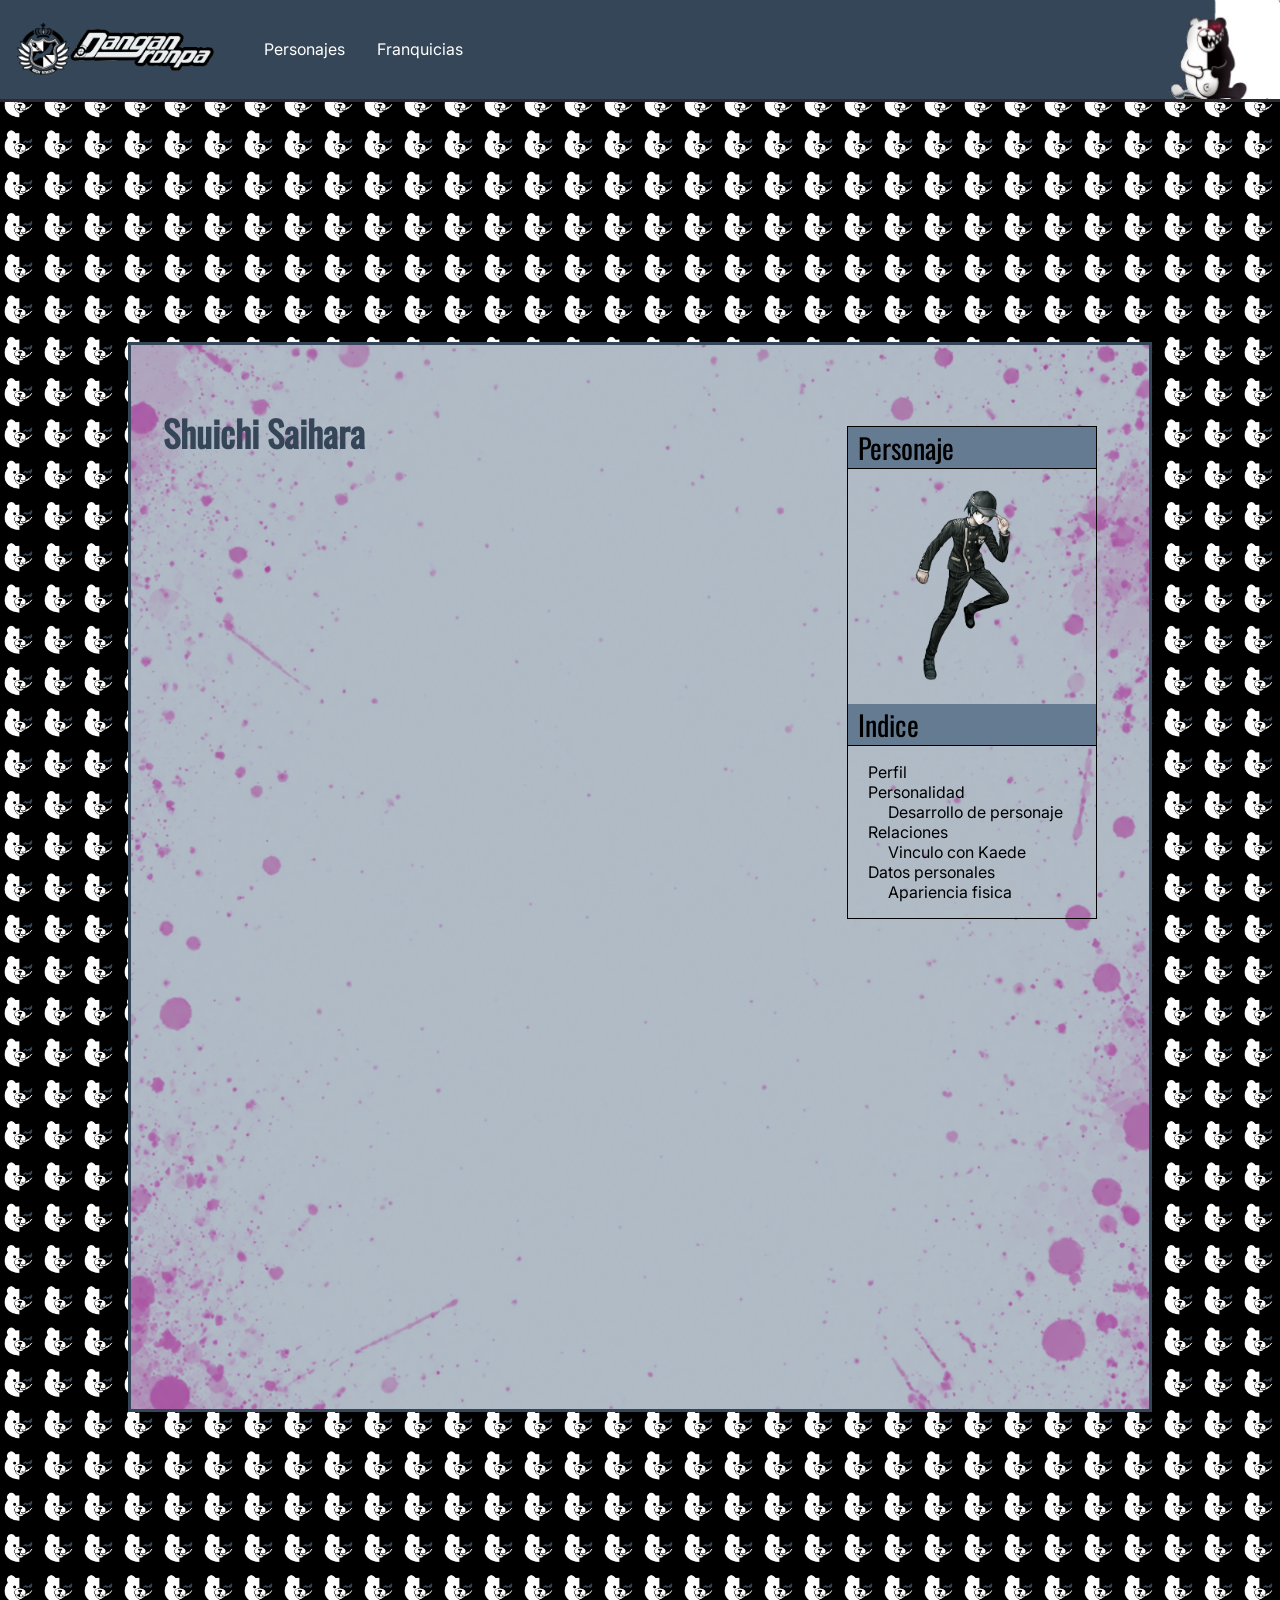
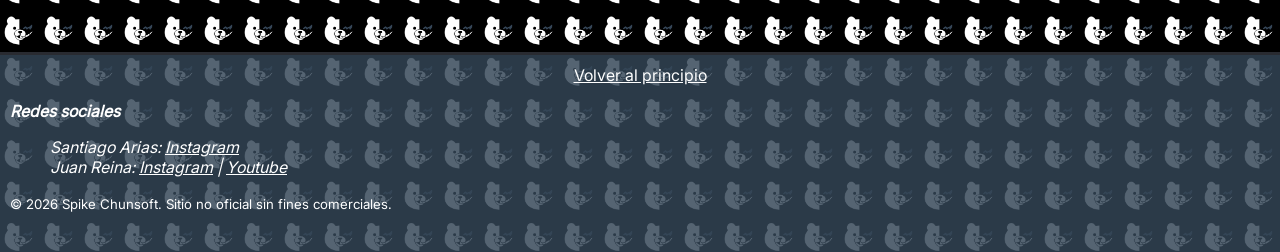
<file: Pages/Personajes/Killing Harmony/Shuichi/shuichi.html>
<!DOCTYPE html>
<html lang="es">
    <head>
        <meta name="viewport" content="width=device-width, initial-scale=1.0">
        <meta charset="UTF-8">
        <link rel="stylesheet" href="shuichi.css">
        <link rel="icon" type="image/x-icon" href="../../../../IMG/icon/icono_danganronpa.ico">
        <script src="../../../../JS/dissapeartext.js" defer></script>
        <title>Danganronpa Wiki | Shuichi </title>
    </head>
    <body>
        <header id="principio">
            <nav class="banner">
                <a href="../../../../index.html" target="_blank"><img src="../../../../IMG/Personajes/Killing Harmony/Shuichi/danganronpaLogo.png" alt="Danganronpa"></a>
                <ul class="menu">
                    <li>
                        Personajes
                        <ul class="submenu1">
                            <li>
                                <a href="">Trigger Happy Havoc</a>
                                <ul class="submenu2">
                                    <li class="makoto">
                                        <a href="../../Trigger Happy Havoc/Makoto/makoto.html" target="_blank">Makoto Naegi</a>
                                    </li>
                                    <li class="kyoko">
                                        <a href="../../Trigger Happy Havoc/Kyoko/kyoko.html" target="_blank">Kyoko Kirigiri</a>
                                    </li>
                                   <li class="junko">
                                        <a href="../../Trigger Happy Havoc/Junko/junko.html" target="_blank">Junko Enoshima</a>
                                    </li>
                                </ul>
                            </li>
                            <li>
                                <a href="">Goodbye Despair!</a>
                                <ul class="submenu2">
                                    <li class="hajime">
                                        <a href="../../Goodbye Despair/Hajime/haijme.html" target="_blank">Hajime Hinata</a>
                                    </li>
                                    <li class="nagito">
                                        <a href="../../Goodbye Despair/Nagito/nagito.html" target="_blank">Nagito Komaeda</a>
                                    </li>
                                    <li class="chiaki">
                                        <a href="../../Goodbye Despair/Chiaki/chiaki.html" target="_blank">Chiaki Nanami</a>
                                    </li>
                                </ul>
                            </li>
                            <li>
                                <a href="">Killing Harmony</a>
                                <ul class="submenu2">
                                    <li class="kokichi">
                                        <a href="../Kokichi/kokichi.html" target="_blank">Kokichi Oma</a>
                                    </li>
                                    <li class="kaede">
                                        <a href="../Kaede/kaede.html" target="_blank">Kaede Akamatsu</a>
                                    </li>
                                </ul>
                            </li>
                        </ul>
                    </li>
                </ul>
                <ul class="menu">
                    <li>
                        Franquicias
                        <ul class="submenu1">
                            <li><a href="../../../Franquicias/THH/thh.html" target="_blank">Danganronpa: Trigger Happy Havoc</a></li>
                            <li><a href="../../../Franquicias/Goodbye Despair/goodbye despair.html" target="_blank">Danganronpa 2: Goodbye Despair</a></li>
                            <li><a href="../../../Franquicias/Killing Harmony/harmony.html" target="_blank">Danganronpa V3: Killing Harmony</a></li>
                        </ul>
                    </li>
                </ul>
            </nav>
        </header>
        <main>
            <section>
                <aside>
                    <nav class="indice">
                        <h2>Personaje</h2>
                        <img src="../../../../IMG/Personajes/Killing Harmony/Shuichi/shuichi.png" alt="Shuichi">
                        <h2>Indice</h2>
                        <ul>
                            <li>
                                <a href="#perfil">Perfil</a>
                            </li>
                            <li>
                                <a href="#personalidad">Personalidad</a>
                                <ul>
                                    <li><a href="#evolucion">Desarrollo de personaje</a></li>
                                </ul>
                            </li>
                            <li>
                                <a href="#relaciones">Relaciones</a>
                                <ul>
                                    <li><a href="#vinculoKaede">Vinculo con Kaede</a></li>
                                </ul>
                            </li>
                            <li>
                                <a href="#apariencia">Datos personales</a>
                                <ul>
                                    <li><a href="#fisica">Apariencia fisica</a></li>
                                </ul>
                            </li>
                        </ul>
                    </nav>
                </aside>
                <h1>Shuichi Saihara</h1>
                <article>
                    <h2 id="perfil">Perfil e identidad</h2>
                    <p>
                        Shuichi Saihara es uno de los protagonistas de Danganronpa V3: Killing Harmony. Es un estudiante que posee el título de Ultimate Detective gracias a sus extraordinarias habilidades para investigar crímenes y descubrir la verdad. Antes de ingresar en la academia, Shuichi trabajaba ayudando a su tío, quien era detective. Durante ese período aprendió a investigar escenas del crimen, analizar pruebas y resolver diferentes casos.
                    </p>
                </article>
                <article>
                    <h2 id="personalidad">Personalidad</h2>
                    <article>
                        <h3 id="evolucion">Evolución y desarrollo personal</h3>
                        <p>
                            Shuichi es un chico amable, educado, inteligente, observador y bastante reservado. Tiene una personalidad tímida y suele sentirse inseguro cuando debe expresar sus opiniones. Es muy sensible y se preocupa por los sentimientos de los demás. También tiene una gran capacidad de deducción y una atención extraordinaria a los detalles. A lo largo de la historia desarrolla una personalidad más firme y valiente. Aprende a defender sus convicciones y a aceptar que descubrir la verdad puede resultar doloroso.
                        </p>
                    </article>
                </article>
                <article>
                    <h2 id="relaciones">Relaciones y vinculos</h2>
                    <article>
                        <h3 id="vinculoKaede">Vinculo con Kaede Akamatsu</h3>
                        <p>
                            Al comienzo del juego, Shuichi es un chico bastante inseguro que no confía demasiado en sus propias capacidades. Utiliza una gorra negra que le cubre parte del rostro porque siente vergüenza de sí mismo y de sus habilidades. Durante el Killing Game conoce a Kaede Akamatsu, quien lo anima a confiar en sus capacidades y a enfrentarse a la verdad sin miedo. Después de la ejecución de Kaede, Shuichi comienza a desarrollar una personalidad más decidida y termina convirtiéndose en el principal investigador de los asesinatos. Junto con Maki Harukawa y Kaito Momota, intenta descubrir quién está detrás del juego y cuál es la verdadera naturaleza de la academia. Finalmente, descubre que todo el escenario está relacionado con una producción televisiva de Team Danganronpa y que los recuerdos de los participantes han sido manipulados.
                        </p>
                    </article>
                </article>
                <article>
                    <h2 id="apariencia">Apariencia y datos personales</h2>
                    <article>
                        <h3 id="fisica">Caracteristicas fisicas</h3>
                        <p>
                            Mide 1,71 m, pesa 58 kg, su tamaño del pecho es de 80 cm, su fecha de nacimiento es el 7 de septiembre y su tipo de sangre es AB. De su familia se conoce a su tío (detective, nombre desconocido). No se proporcionan nombres confirmados de sus padres ni otros familiares.
                        </p>
                    </article>
                </article>
            </section>
        </main>
        <footer>
            <nav>
                <a href="#principio">Volver al principio</a>
            </nav>
            <address>
                <p><strong>Redes sociales</strong></p>
                <ul>
                    <li>
                        Santiago Arias: <a href="https://www.instagram.com/fallenmatt.h?exln=ZXg3a3lnZHRicmw1" target="_blank">Instagram</a>
                    </li>
                    <li>
                        Juan Reina: <a href="https://www.instagram.com/sunkmort/" target="_blank">Instagram</a> | <a href="https://www.youtube.com/@Zeryk-u3u" target="_blank">Youtube</a>
                    </li>
                </ul>
            </address>
            <small>© 2026 Spike Chunsoft. Sitio no oficial sin fines comerciales.</small>
        </footer>
    </body>
</html>
</file>
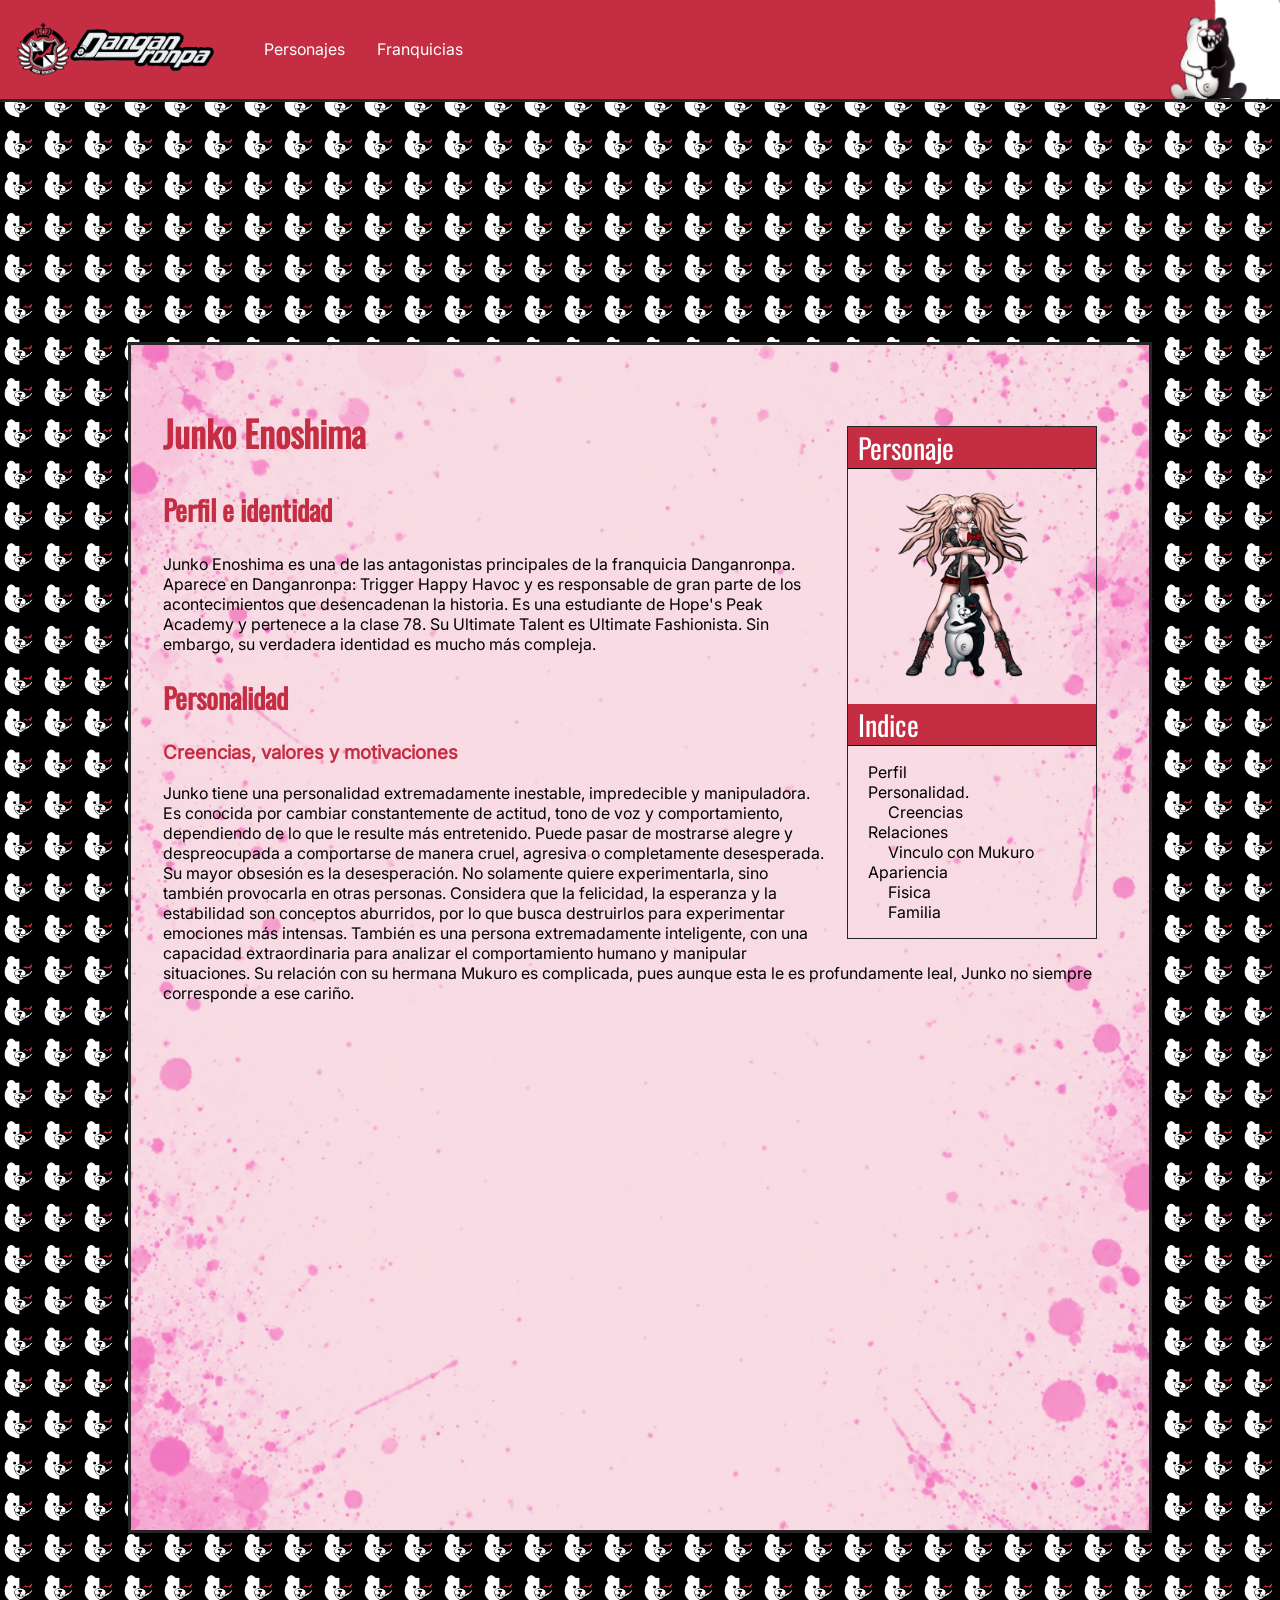
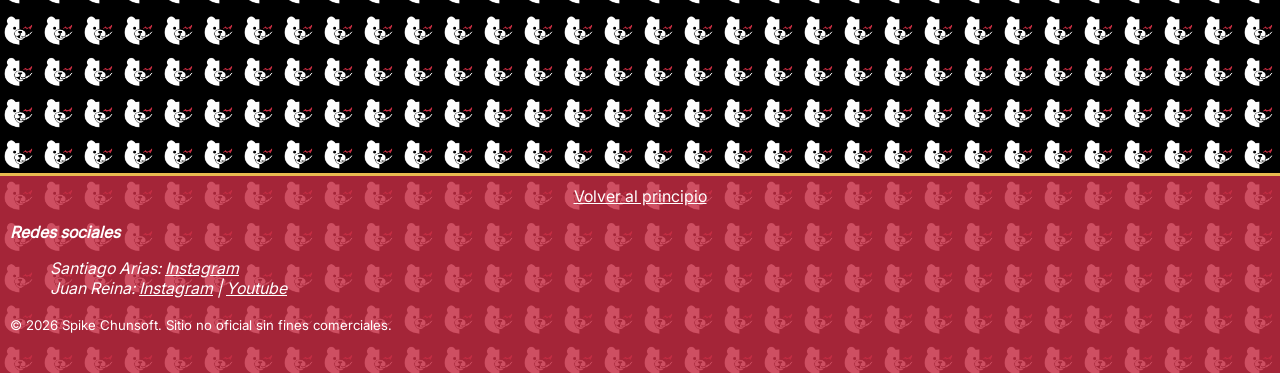
<file: Pages/Personajes/Trigger Happy Havoc/Junko/junko.html>
<!DOCTYPE html>
<html lang="es">
    <head>
        <meta name="viewport" content="width=device-width, initial-scale=1.0">
        <meta charset="UTF-8">
        <link rel="stylesheet" href="junko.css">
        <link rel="icon" type="image/x-icon" href="../../../../IMG/icon/icono_danganronpa.ico">
        <script src="../../../../JS/dissapeartext.js" defer></script>
        <title>Danganronpa Wiki | Junko </title>
    </head>
    <body>
        <header id="principio">
            <nav class="banner">
                <a href="../../../../index.html" target="_blank"><img src="../../../../IMG/Personajes/THH/Junko/danganronpaLogo.png" alt="Danganronpa"></a>
                <ul class="menu">
                    <li>
                        Personajes
                        <ul class="submenu1">
                            <li>
                                <a href="">Trigger Happy Havoc</a>
                                <ul class="submenu2">
                                    <li class="makoto">
                                        <a href="../Makoto/makoto.html" target="_blank">Makoto Naegi</a>
                                    </li>
                                    <li class="kyoko">
                                        <a href="../Kyoko/kyoko.html" target="_blank">Kyoko Kirigiri</a>
                                    </li>
                                </ul>
                            </li>
                            <li>
                                <a href="">Goodbye Despair!</a>
                                <ul class="submenu2">
                                    <li class="hajime">
                                        <a href="../../Goodbye Despair/Hajime/haijme.html" target="_blank">Hajime Hinata</a>
                                    </li>
                                    <li class="nagito">
                                        <a href="../../Goodbye Despair/Nagito/nagito.html" target="_blank">Nagito Komaeda</a>
                                    </li>
                                    <li class="chiaki">
                                        <a href="../../Goodbye Despair/Chiaki/chiaki.html" target="_blank">Chiaki Nanami</a>
                                    </li>
                                </ul>
                            </li>
                            <li>
                                <a href="">Killing Harmony</a>
                                <ul class="submenu2">
                                    <li class="shuichi">
                                        <a href="../../Killing Harmony/Shuichi/shuichi.html" target="_blank">Shuichi Saihara</a>
                                    </li>
                                    <li class="kokichi">
                                        <a href="../../Killing Harmony/Kokichi/kokichi.html" target="_blank">Kokichi Oma</a>
                                    </li>
                                    <li class="kaede">
                                        <a href="../../Killing Harmony/Kaede/kaede.html" target="_blank">Kaede Akamatsu</a>
                                    </li>
                                </ul>
                            </li>
                        </ul>
                    </li>
                </ul>
                <ul class="menu">
                    <li>
                        Franquicias
                        <ul class="submenu1">
                            <li><a href="../../../Franquicias/THH/thh.html" target="_blank">Danganronpa: Trigger Happy Havoc</a></li>
                            <li><a href="../../../Franquicias/Goodbye Despair/goodbye despair.html" target="_blank">Danganronpa 2: Goodbye Despair</a></li>
                            <li><a href="../../../Franquicias/Killing Harmony/harmony.html" target="_blank">Danganronpa V3: Killing Harmony</a></li>
                        </ul>
                    </li>
                </ul>
            </nav>
        </header>
        <main>
            <section>
                <aside>
                    <nav class="indice">
                        <h2>Personaje</h2>
                        <img src="../../../../IMG/Personajes/THH/Junko/junko.png" alt="Junko">
                        <h2>Indice</h2>
                        <ul>
                            <li>
                                <a href="#perfil">Perfil</a>
                            </li>
                            <li>
                                <a href="#personalidad">Personalidad.</a>
                                <ul>
                                    <li><a href="#creencias">Creencias</a></li>
                                </ul>
                            </li>
                            <li>
                                <a href="#relaciones">Relaciones</a>
                                <ul>
                                    <li><a href="#vinculoMukuro">Vinculo con Mukuro</a></li>
                                </ul>
                            </li>
                            <li>
                                <a href="#apariencia">Apariencia</a>
                                <ul>
                                    <li><a href="#fisica">Fisica</a></li>
                                    <li><a href="#familia">Familia</a></li>
                                </ul>
                            </li>
                        </ul>
                    </nav>
                </aside>
                <h1>Junko Enoshima</h1>
                <article>
                    <h2 id="perfil">Perfil e identidad</h2>
                    <p>
                        Junko Enoshima es una de las antagonistas principales de la franquicia Danganronpa. Aparece en Danganronpa: Trigger Happy Havoc y es responsable de gran parte de los acontecimientos que desencadenan la historia. Es una estudiante de Hope's Peak Academy y pertenece a la clase 78. Su Ultimate Talent es Ultimate Fashionista. Sin embargo, su verdadera identidad es mucho más compleja.
                    </p>
                </article>
                <article>
                    <h2 id="personalidad">Personalidad</h2>
                    <article>
                        <h3 id="creencias">Creencias, valores y motivaciones</h3>
                        <p>
                            Junko tiene una personalidad extremadamente inestable, impredecible y manipuladora. Es conocida por cambiar constantemente de actitud, tono de voz y comportamiento, dependiendo de lo que le resulte más entretenido. Puede pasar de mostrarse alegre y despreocupada a comportarse de manera cruel, agresiva o completamente desesperada. Su mayor obsesión es la desesperación. No solamente quiere experimentarla, sino también provocarla en otras personas. Considera que la felicidad, la esperanza y la estabilidad son conceptos aburridos, por lo que busca destruirlos para experimentar emociones más intensas. También es una persona extremadamente inteligente, con una capacidad extraordinaria para analizar el comportamiento humano y manipular situaciones. Su relación con su hermana Mukuro es complicada, pues aunque esta le es profundamente leal, Junko no siempre corresponde a ese cariño.
                        </p>
                    </article>
                </article>
                <article>
                    <h2 id="relaciones">Relaciones y vinculos</h2>
                    <article>
                        <h3 id="vinculoMukuro">Vinculo con Mukuro Ikusaba</h3>
                        <p>
                            Junko es la responsable de provocar el mayor acontecimiento de desesperación en la historia de la humanidad, conocido como The Tragedy. Su objetivo principal es provocar desesperación a escala mundial y observar cómo las personas reaccionan ante situaciones extremas. Tiene una hermana gemela llamada Mukuro Ikusaba, quien también estudió en Hope's Peak Academy. Durante los acontecimientos de Trigger Happy Havoc, Junko utiliza la identidad de su hermana para infiltrarse en la academia. Después de revelar su verdadera identidad, se descubre que es Monokuma y que está detrás del Killing Game. Finalmente, es derrotada por Makoto Naegi y los demás supervivientes, siendo ejecutada por su propia maquinaria.
                        </p>
                    </article>
                </article>
                <article>
                    <h2 id="apariencia">Apariencia y datos personales</h2>
                    <article>
                        <h3 id="fisica">Caracteristicas Fisica</h3>
                        <p>
                            Mide 1.69cm, pesa 45kg, su tamaño del pecho 90cm, su fecha de nacimiento es el 24 de diciembre, su tipo de sangre es AB
                        </p>
                    </article>
                    <article>
                        <h3 id="familia">Familia y entorno personal</h3>
                        <p>
                            De su familia no se sabe mucho, solo se conoce bien a Mukuro Ikusaba, su hermana gemela.
                        </p>
                    </article>
                </article>
            </section>
        </main>
        <footer>
            <nav>
                <a href="#principio">Volver al principio</a>
            </nav>
            <address>
                <p><strong>Redes sociales</strong></p>
                <ul>
                    <li>
                        Santiago Arias: <a href="https://www.instagram.com/fallenmatt.h?exln=ZXg3a3lnZHRicmw1" target="_blank">Instagram</a>
                    </li>
                    <li>
                        Juan Reina: <a href="https://www.instagram.com/sunkmort/" target="_blank">Instagram</a> | <a href="https://www.youtube.com/@Zeryk-u3u" target="_blank">Youtube</a>
                    </li>
                </ul>
            </address>
            <small>© 2026 Spike Chunsoft. Sitio no oficial sin fines comerciales.</small>
        </footer>
    </body>
</html>
</file>
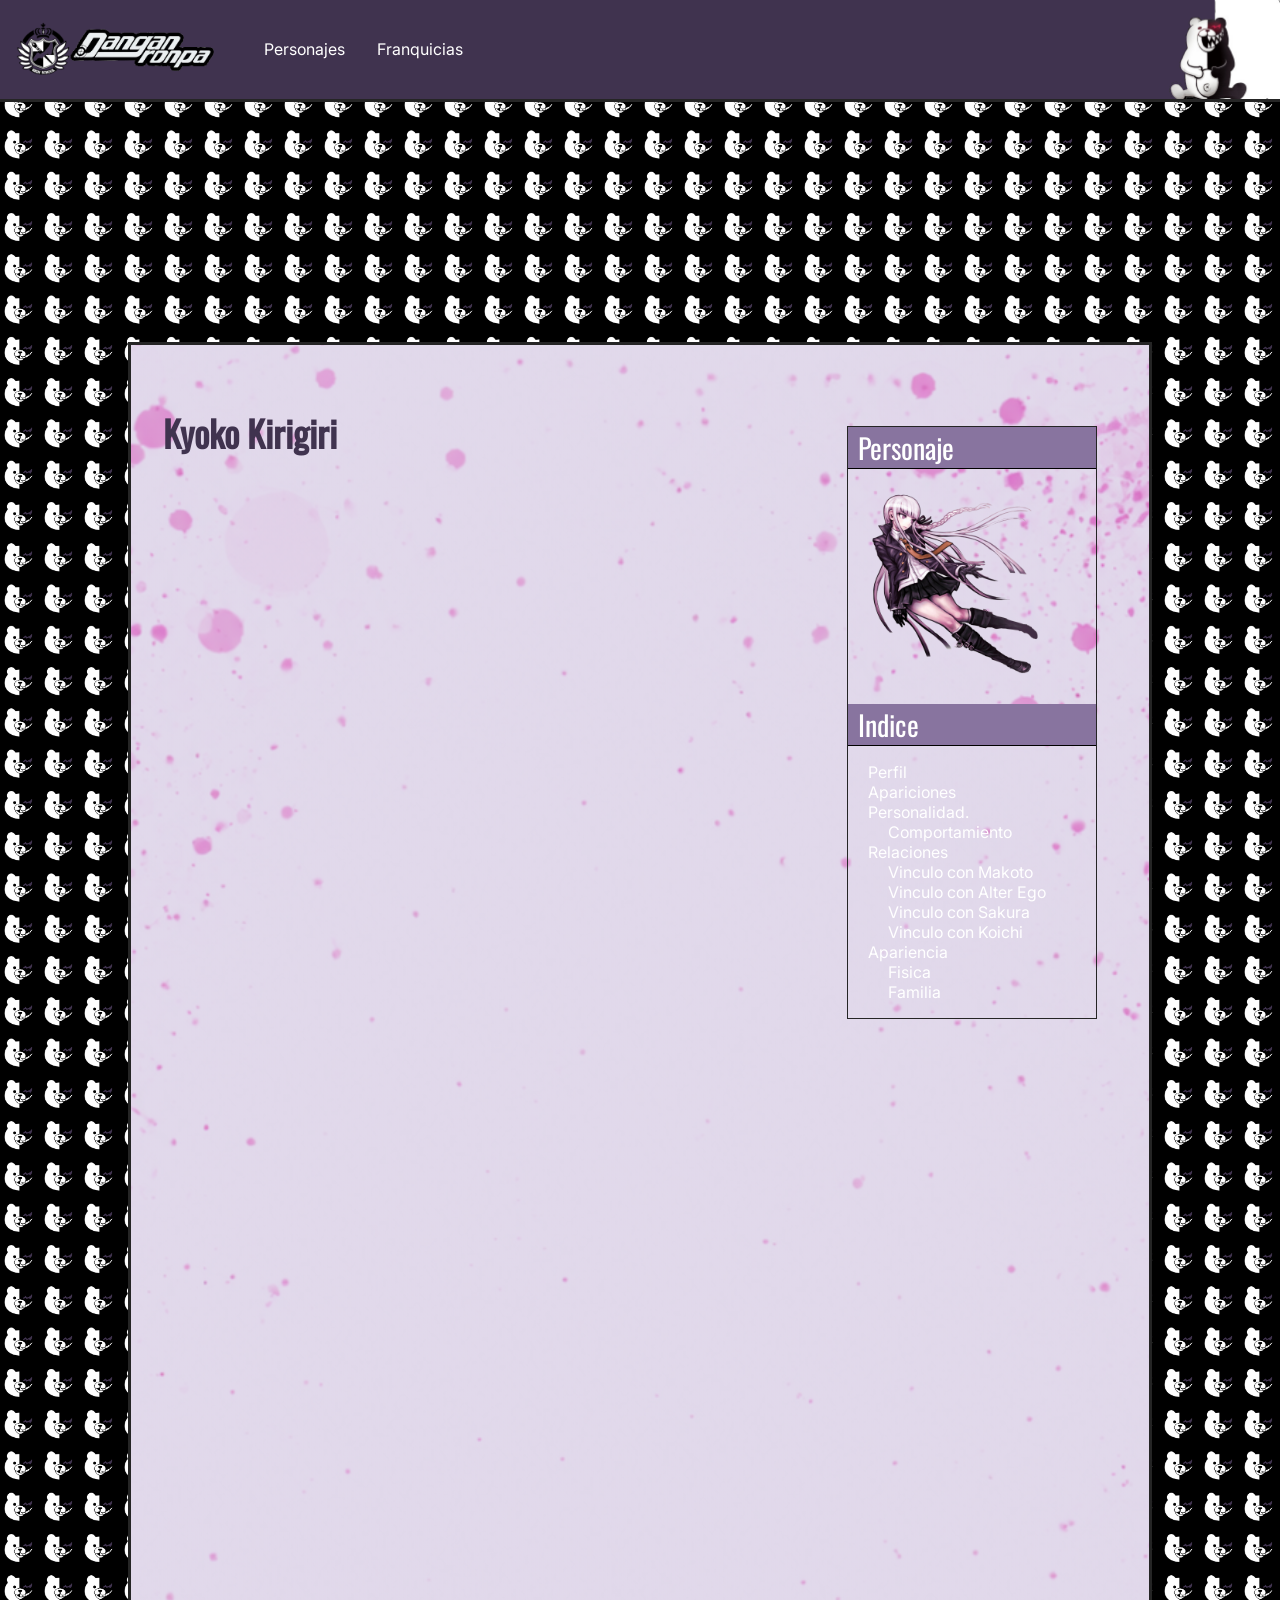
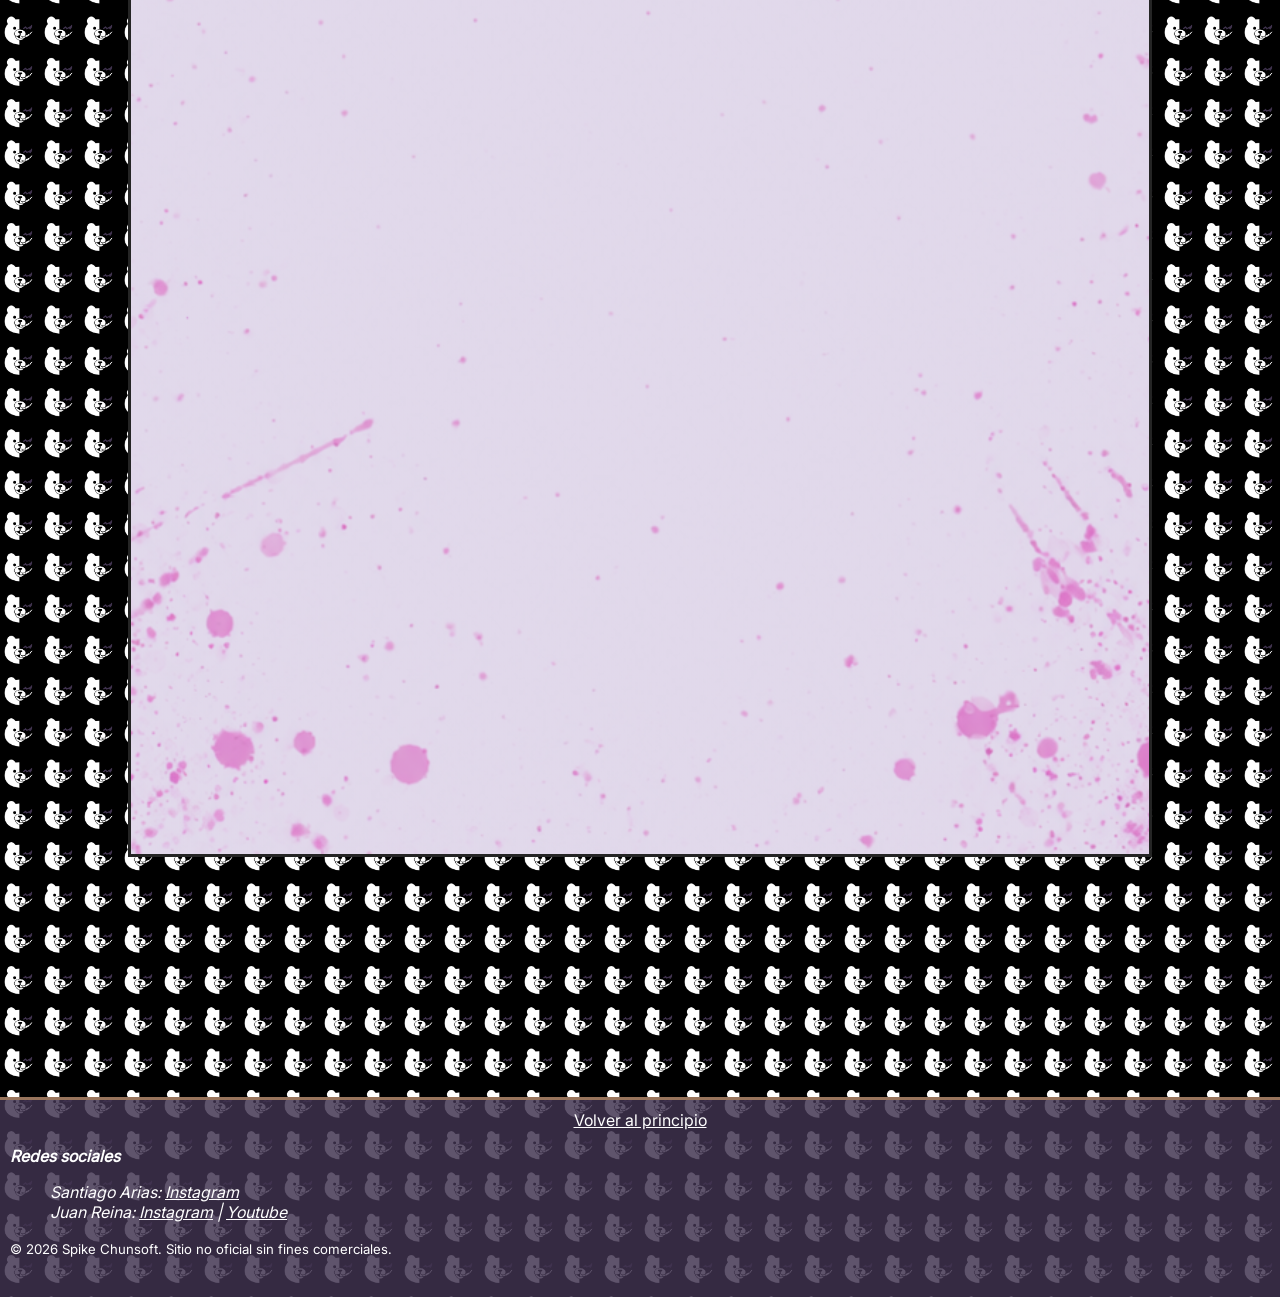
<file: Pages/Personajes/Trigger Happy Havoc/Kyoko/kyoko.html>
<!DOCTYPE html>
<html lang="es">
    <head>
        <meta name="viewport" content="width=device-width, initial-scale=1.0">
        <meta charset="UTF-8">
        <link rel="stylesheet" href="kyoko.css">
        <link rel="icon" type="image/x-icon" href="../../../../IMG/icon/icono_danganronpa.ico">
        <script src="../../../../JS/dissapeartext.js" defer></script>
        <title>Danganronpa Wiki | Kyoko </title>
    </head>
    <body>
        <header id="principio">
            <nav class="banner">
                <a href="../../../../index.html" target="_blank"><img src="../../../../IMG/Personajes/THH/Kyoko/danganronpaLogo.png" alt="Danganronpa"></a>
                <ul class="menu">
                    <li>
                        Personajes
                        <ul class="submenu1">
                            <li>
                                <a href="">Trigger Happy Havoc</a>
                                <ul class="submenu2">
                                    <li class="makoto">
                                        <a href="../Makoto/makoto.html" target="_blank">Makoto Naegi</a>
                                    </li>
                                    <li class="junko">
                                        <a href="../Junko/junko.html" target="_blank">Junko Enoshima</a>
                                    </li>
                                </ul>
                            </li>
                            <li>
                                <a href="">Goodbye Despair!</a>
                                <ul class="submenu2">
                                    <li class="hajime">
                                        <a href="../../Goodbye Despair/Hajime/haijme.html" target="_blank">Hajime Hinata</a>
                                    </li>
                                    <li class="nagito">
                                        <a href="../../Goodbye Despair/Nagito/nagito.html" target="_blank">Nagito Komaeda</a>
                                    </li>
                                    <li class="chiaki">
                                        <a href="../../Goodbye Despair/Chiaki/chiaki.html" target="_blank">Chiaki Nanami</a>
                                    </li>
                                </ul>
                            </li>
                            <li>
                                <a href="">Killing Harmony</a>
                                <ul class="submenu2">
                                    <li class="shuichi">
                                        <a href="../../Killing Harmony/Shuichi/shuichi.html" target="_blank">Shuichi Saihara</a>
                                    </li>
                                    <li class="kokichi">
                                        <a href="../../Killing Harmony/Kokichi/kokichi.html" target="_blank">Kokichi Oma</a>
                                    </li>
                                    <li class="kaede">
                                        <a href="../../Killing Harmony/Kaede/kaede.html" target="_blank">Kaede Akamatsu</a>
                                    </li>
                                </ul>
                            </li>
                        </ul>
                    </li>
                </ul>
                <ul class="menu">
                    <li>
                        Franquicias
                        <ul class="submenu1">
                            <li><a href="../../../Franquicias/THH/thh.html" target="_blank">Danganronpa: Trigger Happy Havoc</a></li>
                            <li><a href="../../../Franquicias/Goodbye Despair/goodbye despair.html" target="_blank">Danganronpa 2: Goodbye Despair</a></li>
                            <li><a href="../../../Franquicias/Killing Harmony/harmony.html" target="_blank">Danganronpa V3: Killing Harmony</a></li>
                        </ul>
                    </li>
                </ul>
            </nav>
        </header>
        <main>
            <section>
                <aside>
                    <nav class="indice">
                        <h2>Personaje</h2>
                        <img src="../../../../IMG/Personajes/THH/Kyoko/kyoko.png" alt="Kyoko Kirigiri">
                        <h2>Indice</h2>
                        <ul>
                            <li>
                                <a href="#perfil">Perfil</a>
                            </li>
                            <li>
                                <a href="#apariciones">Apariciones</a>
                            </li>
                            <li>
                                <a href="#personalidad">Personalidad.</a>
                                <ul>
                                    <li><a href="#comportamiento">Comportamiento</a></li>
                                </ul>
                            </li>
                            <li>
                                <a href="#relaciones">Relaciones</a>
                                <ul>
                                    <li><a href="#vinculoMakoto">Vinculo con Makoto</a></li>
                                    <li><a href="#vinculoAlterEgo">Vinculo con Alter Ego</a></li>
                                    <li><a href="#vinculoSakura">Vinculo con Sakura</a></li>
                                    <li><a href="#vinculoKoichi">Vinculo con Koichi</a></li>
                                </ul>
                            </li>
                            <li>
                                <a href="#apariencia">Apariencia</a>
                                <ul>
                                    <li><a href="#fisica">Fisica</a></li>
                                    <li><a href="#familia">Familia</a></li>
                                </ul>
                            </li>
                        </ul>
                    </nav>
                </aside>
                <h1>Kyoko Kirigiri</h1>
                <article>
                    <h2 id="perfil">Perfil</h2>
                    <p>
                        Kyoko Kirigiri es uno de los personajes principales de Danganronpa: Trigger Happy Havoc, y es considerada la co-protagonista del primer juego, es una estudiante de Hope’s Peak Academy y pertenece a la clase 78, su Ultimate Talent es el de ser “Ultimate Detective”, es una chica enigmática cuyo talento se desconoce al principio del juego. Suele ayudar a Makoto Naegi durante las investigaciones y Class Trials para impulsarlos, aunque ella suele saber la solución desde el principio. Más tarde se revela que tiene amnesia, y que en realidad es la hija de Jin Kirigiri, el anterior director de la Academia Hope's Peak, ella en el final canónico del juego sobrevive al último Class Trial y escapa con los otros estudiantes supervivientes al final, sin embargo, en el final malo ella termina siendo ejecutada y los demás estudiantes se quedan atrapados en la academia para siempre.
                    </p>
                </article>
                <article>
                    <h2 id="apariciones">Apariciones en otros medios y entregas</h2>
                    <p>
                        Más allá del primer juego ella es uno de los personajes que regresa en Danganronpa 2: Goodbye Despair. Kyoko se une a la Future Foundation después de los acontecimientos del primer juego.
                    </p>
                    <p>
                        Reaparece en el anime de Danganronpa 3: Mirai-hen,  como líder de la decimocuarta división. Kirigiri es la décima víctima, siendo inyectada por veneno al incumplir su Forbidden Action, siendo esta pasada al 4º tiempo con Naegi Makoto vivo. En el OVA de Danganronpa 3: Kibou-hen, se revela que ella tomó una medicina, hecha por Seiko Kimura, evitando el proceso de envenenamiento, sobreviviendo al Killing Game.
                    </p>
                </article>
                <article>
                    <h2 id="personalidad">Personalidad</h2>
                    <article>
                        <h3 id="comportamiento">Temperamento y comportamiento</h3>
                        <p>
                            En la novela ligera “Danganronpa Kirigiri", se revela que muchos de los problemas emocionales de Kyoko son causados ​​por la forma en que su abuelo la crió de acuerdo con las estrictas tradiciones familiares. La tradición familiar es no tomar partido para permanecer lo más neutral posible, porque la verdad no tiene prejuicios, aunque esta tradición comenzó en una época en que ser detective era una ocupación más sagrada. Fuhito también se negó a dejar que Kyoko viera a su madre moribunda e incluso pareció alentar a Kyoko a que no le agradara su padre, ya que creía que el trabajo de detective es más importante que cualquier otra cosa, incluso la muerte de un miembro de la familia. En particular, esta era la única tradición familiar con la que Kyoko no estaba del todo de acuerdo. Fuhito hizo cumplir la idea de que todo su sentido de identidad está envuelto en ser detective, lo que le da a la joven algunos problemas de identidad. También fue estrictamente sobreprotector con ella, ordenándole que no saliera después del anochecer, prohibiéndole tener un teléfono celular y siempre quiso saber qué estaba haciendo.
                        </p>
                    </article>
                </article>
                <article>
                    <h2 id="relaciones">Relaciones y vinculos</h2>
                    <article>
                        <h3 id="vinculoMakoto">Vinculo con Makoto Naegi</h3>
                        <p>
                            Kyoko es una chica estoica, inteligente y misteriosa que tiende a ocultar sus sentimientos, tiene un comportamiento tranquilo y tiende a no inmutarse por la mayoría de los eventos que ocurren, incluso al ver un cadáver. Al comienzo del juego, Kyoko a menudo se mantiene alejada de los otros estudiantes mientras investiga. Antes de la investigación para encontrar la salida sin bajas, Kyoko no parece cooperar con los otros estudiantes y hace la mayor parte de la investigación por sí misma. Ella juega un papel importante en la resolución de los misterios de los culpables en los Class Trials y también es una de las pocas estudiantes que ven las cosas objetivamente y no saca conclusiones precipitadas en el Class Trial, lo que la convierte en una valiosa aliada para Makoto Naegi.
                        </p>
                    </article>
                    <article>
                        <h3 id="vinculoAlterEgo">Vínculo con Alter Ego</h3>
                        <p>
                            Kyoko es muy, muy sensible con respecto al tema del director de la Academia Hope's Peak (que luego se revela que es su propio padre), llegando incluso a perder la calma y reaccionar con ira cuando Alter Ego mencionó la posibilidad de que él sea el autor intelectual detrás de los Killing Games. Tampoco le gusta que la gente le guarde secretos, como descubre Makoto.
                        </p>
                    </article>
                    <article>
                        <h3 id="vinculoSakura">Vinculo con Sakura Ogami</h3>
                        <p>
                            Detrás de la personalidad fría como la piedra de Kyoko, ella parece enojarse emocionalmente con facilidad, lo cual está enmascarado por su fuerte voluntad. Incluso en situaciones tranquilas, a veces deja que sus emociones se apoderen de ella, como se muestra cuando Alter Ego menciona a su padre, el ex director, y cuando Makoto se niega a contarle sobre la extraña supuesta alianza de Sakura Ogami con Monokuma.(asumió que Makoto sospechaba de la traición de Sakura). Además, hay algunos momentos que hacen que se sorprenda visiblemente, y también se sonroja con Makoto en algunas situaciones raras. Ella parece encariñarse con él durante el juego, ya que le muestra sus manos, después de explicarle que solo se las muestra a las personas que considera su familia. Durante sus eventos de tiempo libre, Kyoko dice que sus emociones funcionan bien, pero las oculta deliberadamente para que sea realmente difícil de leer, pero también para brindarles a los demás una persona tranquila y serena en la que apoyarse.
                        </p>
                    </article>
                    <article>
                        <h3 id="vinculoKoichi">Vinculo con Koichi Kizakura</h3>
                        <p>
                            Como se ve en Danganronpa 3 , Kyoko ha cambiado bastante, con Kazutaka Kodaka considerando su desarrollo como una de sus partes favoritas en el anime.  Se ha vuelto mucho más considerada con sus amigos y su comportamiento es más amigable en su compañía. Se la ve sonriendoles y compartiendo contacto físico, como abrazarse y tomarse de la mano (incluso quitarse los guantes mientras toma la mano de Makoto), y confía mucho en sus amigos. Sin embargo, cuando está con alguien que no sea ella, sigue siendo muy inexpresiva y reservada. También es un poco aguda y molesta en la compañía de Koichi Kizakura . Siendo su jefa, es muy protectora con Makoto pero también lo admira mucho.
                        </p>
                    </article>
                </article>
                <article>
                    <h2 id="apariencia">Apariencia y datos personales</h2>
                    <article>
                        <h3 id="fisica">Apariencia Fisica</h3>
                        <p>
                            Mide 1.67cm, pesa 48kg, su tamaño del pecho es 82cm, su fecha de nacimiento es el 6 de octubre, su tipo de sangre es B
                        </p>
                    </article>
                    <article>
                        <h3 id="familia">Familia y entorno personal</h3>
                        <p>
                            de su familia se conoce que su padre era Jin Kirigiri, su abuelo paterno fue Fuhito Kirigiri y su abuelo materno fue Tohachiro Uzuchi [Sólo mencionado en las Novelas de Kirigiri], de su madre no se conoce su nombre .
                        </p>
                    </article>
                </article>
            </section>
        </main>
        <footer>
            <nav>
                <a href="#principio">Volver al principio</a>
            </nav>
            <address>
                <p><strong>Redes sociales</strong></p>
                <ul>
                    <li>
                        Santiago Arias: <a href="https://www.instagram.com/fallenmatt.h?exln=ZXg3a3lnZHRicmw1" target="_blank">Instagram</a>
                    </li>
                    <li>
                        Juan Reina: <a href="https://www.instagram.com/sunkmort/" target="_blank">Instagram</a> | <a href="https://www.youtube.com/@Zeryk-u3u" target="_blank">Youtube</a>
                    </li>
                </ul>
            </address>
            <small>© 2026 Spike Chunsoft. Sitio no oficial sin fines comerciales.</small>
        </footer>
    </body>
</html>
</file>
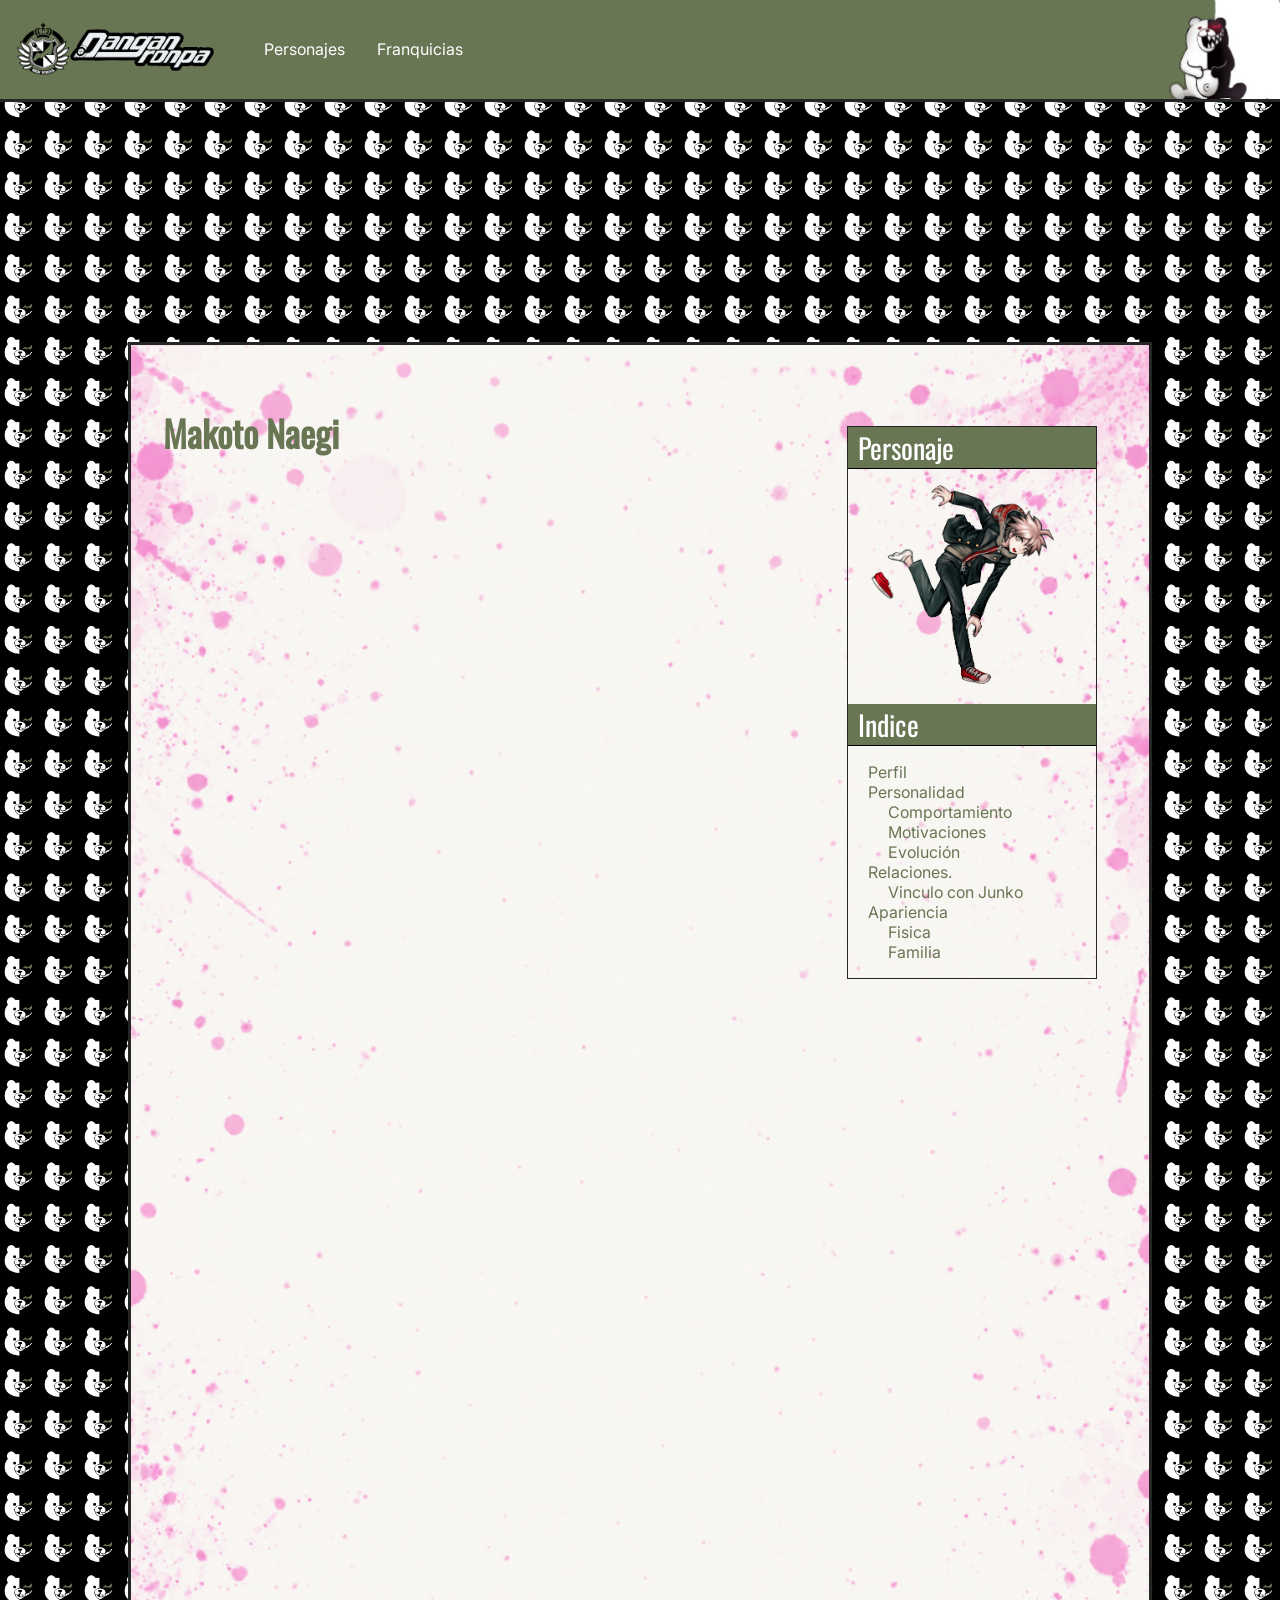
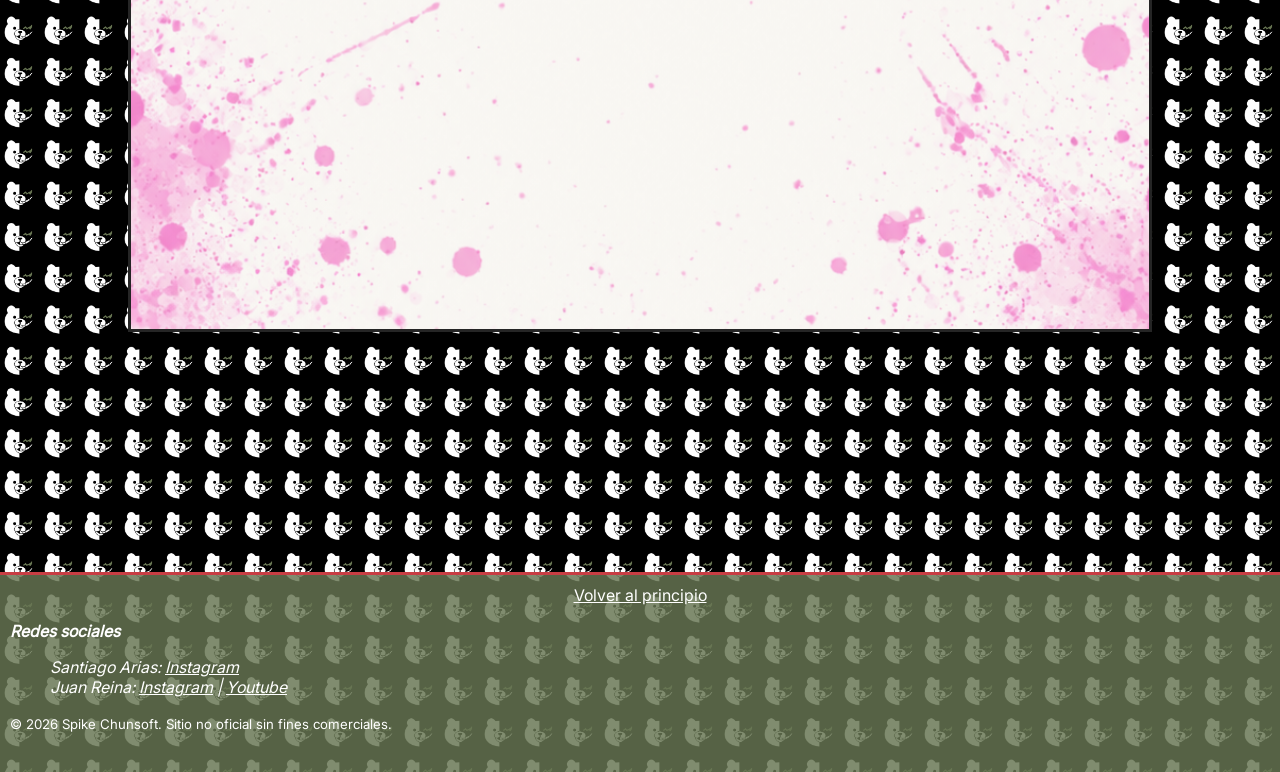
<file: Pages/Personajes/Trigger Happy Havoc/Makoto/makoto.html>
<!DOCTYPE html>
<html lang="es">
    <head>
        <meta name="viewport" content="width=device-width, initial-scale=1.0">
        <meta charset="UTF-8">
        <link rel="stylesheet" href="makoto.css">
        <link rel="icon" type="image/x-icon" href="../../../../IMG/icon/icono_danganronpa.ico">
        <script src="../../../../JS/dissapeartext.js" defer></script>
        <title>Danganronpa Wiki | Makoto </title>
    </head>
    <body>
        <header id="principio">
            <nav class="banner">
                <a href="../../../../index.html" target="_blank"><img src="../../../../IMG/Personajes/THH/Makoto/danganronpaLogo.png" alt="Danganronpa"></a>
                <ul class="menu">
                    <li>
                        Personajes
                        <ul class="submenu1">
                            <li>
                                <a href="">Trigger Happy Havoc</a>
                                <ul class="submenu2">
                                    <li class="kyoko">
                                        <a href="../Kyoko/kyoko.html" target="_blank">Kyoko Kirigiri</a>
                                    </li>
                                    <li class="junko">
                                        <a href="../Junko/junko.html" target="_blank">Junko Enoshima</a>
                                    </li>
                                </ul>
                            </li>
                            <li>
                                <a href="">Goodbye Despair!</a>
                                <ul class="submenu2">
                                    <li class="hajime">
                                        <a href="../../Goodbye Despair/Hajime/haijme.html" target="_blank">Hajime Hinata</a>
                                    </li>
                                    <li class="nagito">
                                        <a href="../../Goodbye Despair/Nagito/nagito.html" target="_blank">Nagito Komaeda</a>
                                    </li>
                                    <li class="chiaki">
                                        <a href="../../Goodbye Despair/Chiaki/chiaki.html" target="_blank">Chiaki Nanami</a>
                                    </li>
                                </ul>
                            </li>
                            <li>
                                <a href="">Killing Harmony</a>
                                <ul class="submenu2">
                                    <li class="shuichi">
                                        <a href="../../Killing Harmony/Shuichi/shuichi.html" target="_blank">Shuichi Saihara</a>
                                    </li>
                                    <li class="kokichi">
                                        <a href="../../Killing Harmony/Kokichi/kokichi.html" target="_blank">Kokichi Oma</a>
                                    </li>
                                    <li class="kaede">
                                        <a href="../../Killing Harmony/Kaede/kaede.html" target="_blank">Kaede Akamatsu</a>
                                    </li>
                                </ul>
                            </li>
                        </ul>
                    </li>
                </ul>
                <ul class="menu">
                    <li>
                        Franquicias
                        <ul class="submenu1">
                            <li><a href="../../../Franquicias/THH/thh.html" target="_blank">Danganronpa: Trigger Happy Havoc</a></li>
                            <li><a href="../../../Franquicias/Goodbye Despair/goodbye despair.html" target="_blank">Danganronpa 2: Goodbye Despair</a></li>
                            <li><a href="../../../Franquicias/Killing Harmony/harmony.html" target="_blank">Danganronpa V3: Killing Harmony</a></li>
                        </ul>
                    </li>
                </ul>
            </nav>
        </header>
        <main>
            <section>
                <aside>
                    <nav class="indice">
                        <h2>Personaje</h2>
                        <img src="../../../../IMG/Personajes/THH/Makoto/makoto.png" alt="Makoto">
                        <h2>Indice</h2>
                        <ul>
                            <li>
                                <a href="#perfil">Perfil</a>
                            </li>
                            <li>
                                <a href="#personalidad">Personalidad</a>
                                <ul>
                                    <li><a href="#comportamiento">Comportamiento</a></li>
                                </ul>
                                <ul>
                                    <li><a href="#motivaciones">Motivaciones</a></li>
                                </ul>
                                <ul>
                                    <li><a href="#evolucion">Evolución</a></li>
                                </ul>
                            </li>
                            <li>
                                <a href="#relaciones">Relaciones.</a>
                                <ul>
                                    <li><a href="#JunkoEnoshimma">Vinculo con Junko</a></li>
                                </ul>
                            </li>
                            <li>
                                <a href="#apariencia">Apariencia</a>
                                <ul>
                                    <li><a href="#fisica">Fisica</a></li>
                                    <li><a href="#familia">Familia</a></li>
                                </ul>
                            </li>
                        </ul>
                    </nav>
                </aside>
                <h1>Makoto Naegi</h1>
                <article>
                    <h2 id="perfil">Perfil</h2>
                    <p>
                        Makoto Naegi es el protagonista del primer juego de la franquicia (Danganronpa: Trigger Happy Havoc) y es considerado el protagonista principal de la misma, es un estudiante de Hope’s Peak Academy y pertenece a la clase 78, su Ultimate Talent es el de ser “Ultimate Lucky Student”, lo cual realmente no es un talento es solamente como se le conoce a un estudiante común y corriente que gana un sorteo para estudiar en Hope’s Peak Academy, a pesar de eso Makoto nunca se muestra acomplejado o mal por esto, al contrario es alguien que realmente poco y nada le importan los Ultimate titles, sin desmeritar lo que significan puesto que Makoto es alguien que piensa que las personas son algo mucho más que solo sus talentos, y que no tener talento no significa que seas un ser humano sin valor.
                    </p>
                </article>
                <article>
                    <h2 id="personalidad">Personalidad</h2>
                    <article>
                        <article>
                            <h3 id="comportamiento">Comportamiento</h3>
                            <p>
                                Makoto es alguien que se proclama una persona muy común y corriente, hasta el punto de que parece un poco inseguro al respecto, aunque él admite tener una característica distintiva, que es su sentido único de optimismo.
                            </p>
                            <p>
                                Makoto es muy amable, solidario e indulgente, aunque a veces un poco ingenuo. Es amigable, educado y mucho más realista en comparación con los demás estudiantes. Estas cualidades podrían ser la razón por la que parece acercarse con éxito y hacerse amigo incluso de sus compañeros de clase más antisociales durante el tiempo libre.
                            </p>
                        </article>
                        <article>
                            <h3 id="motivaciones">Creencias, valores y motivaciones</h3>
                            <p>
                                Makoto cree firmemente en la esperanza y tiene una actitud positiva hacia el futuro sin importar cuán mala sea la situación en el presente. También es pacifista, ya que tiende a creer que la violencia no es la respuesta. Si bien no le gusta la desesperación, pues cree que es una emoción corrupta y negativa que no puede beneficiar al mundo, es muy indulgente con aquellos que han caído en la desesperación, creyendo que son víctimas de Junko y no inherentemente malvados.
                            </p>
                        </article>
                        <article>
                            <h2 id="evolucion">Evolucion y desarrollo personal</h2>
                            <p>
                                Mucha gente respeta a Makoto como la Ultimate Hope (título que se le fue otorgado por KYoko Kirigiri al final de Danganronpa Trigger Happy Havoc), aunque él mismo es muy humilde e incluso se siente un poco avergonzado con respecto al título. En la novela ligera titulada como “Danganronpa Zero” se menciona que tiene una fuerza increíble por dentro, a pesar de parecer a menudo más débil por fuera. En tiempos difíciles, se demuestra que tiene el poder de brindar esperanza a otras personas y, en última instancia, afectar su forma de pensar, aunque este no siempre es el caso ya que algunas personas se niegan a escucharlo o simplemente no aceptan sus ideales.
                            </p>
                            <p>
                                Este acontecimiento tiene consecuencias importantes para el desarrollo de la historia.
                            </p>
                        </article>
                    </article>
                </article>
                <article>
                    <h2 id="relaciones">Relaciones y vinculos</h2>
                    <article>
                        <h3 id="JunkoEnoshima">Vinculo con Junko Enoshima</h3>
                        <p>
                            Makoto parece que la única persona que realmente le desagrada es Junko Enoshima, Ultimate Fashionista / Ultimate Despair. Él la considera su enemiga y culpa a Junko y a su avatar, Monokuma, por la muerte de sus amigos durante los Killing Games. Sin embargo, incluso en su caso, sintió que la muerte no era necesaria y trató de razonar con ella cuando se preparaba para ejecutarse. Junko se negó a escuchar y se ejecutó de todos modos.
                        </p>
                    </article>
                </article>
                <article>
                    <h2 id="apariencia">Apariencia y datos personales</h2>
                    <article>
                        <h3 id="fisica">Apariencia fisica</h3>
                        <p>
                            Mide 1.60cm y 1.61cm al final de Danganronpa 3, pesa 52kg, su tamaño del pecho es 75cm, su fecha de nacimiento es el 5 de febrero, su tipo de sangre es A
                        </p>
                    </article>
                    <article>
                        <h3 id="familia">Familia y entorno personal</h3>
                        <p>
                            De su familia solo se conoce que vivía con sus padres y tiene a su hermana menor, Komaru Naegi.
                        </p>
                    </article>
                </article>
            </section>
        </main>
        <footer>
            <nav>
                <a href="#principio">Volver al principio</a>
            </nav>
            <address>
                <p><strong>Redes sociales</strong></p>
                <ul>
                    <li>
                        Santiago Arias: <a href="https://www.instagram.com/fallenmatt.h?exln=ZXg3a3lnZHRicmw1" target="_blank">Instagram</a>
                    </li>
                    <li>
                        Juan Reina: <a href="https://www.instagram.com/sunkmort/" target="_blank">Instagram</a> | <a href="https://www.youtube.com/@Zeryk-u3u" target="_blank">Youtube</a>
                    </li>
                </ul>
            </address>
            <small>© 2026 Spike Chunsoft. Sitio no oficial sin fines comerciales.</small>
        </footer>
    </body>
</html>
</file>
<file: Pages/Franquicias/Goodbye Despair/goodbye despair.css>
*, *::before, *::after {
    box-sizing: border-box;
}
@font-face {
    font-family: "Inter";
    src: url("../../../Fonts/Inter_18pt-Regular.ttf");
}
@font-face {
    font-family: "Oswald";
    src: url("../../../Fonts/Oswald-Regular.ttf");
}
body {
    width: 100%;
    font-family: "Inter";
    padding: 0;
    margin: 0;
    background-image: url("../../../IMG/monokumaBackground.jpg");
    background-repeat: repeat;
    background-size: 40px;
}
h1 {
    font-size: 2.25rem;
}
h2 {
    font-size: 1.75rem;
}
h1, h2 {
    font-family: "Oswald";
}
.banner {
    background-color: black;
    background-image: url("../../../IMG/banner.jpg");
    background-repeat: no-repeat;
    background-size: contain;
    background-position: right;
    width: 100%;
    border-bottom: 3px #b30000 solid;
    display: flex;
    align-items: center;
    gap: 2rem;
    margin: 0;
    animation: appearbanner 0.825s ease;
}
@keyframes appearbanner{
    from {
        opacity: 0;
        transform: translateY(-20px);
    }
    to {
        opacity: 1;
        transform: translateY(0);
    }
}
.banner img {
    width: 200px;
    margin: 1rem;
    animation: appearimage 0.825s ease;
}
.menu > li {
    padding: 1rem 0;
    animation: appearcategories 0.825s ease;
    transition: transform 0.25s ease;
}
.menu > li:hover {
    transform: scale(1.05);
}
.banner img, .menu > li {
    animation-delay: 0.2s;
    animation-fill-mode: backwards;
}
@keyframes appearimage {
    from {
        opacity: 0;
        transform: translateX(-50px);
    }
    to {
        opacity: 1;
        transform: translateX(0);
    }
}
@keyframes appearcategories{
    from {
        opacity: 0;
    }
    to {
        opacity: 1;
    }
}
.menu {
    cursor: pointer;
    color: white;
    padding: 0;
}
.menu li, .submenu1 li {
    position: relative;
}
.menu li a {
    color: white;
    display: block;
    padding: 0.8rem;
    background-color: #d40101ea;
    border: black 1px solid;
}
.submenu1, .submenu2 {
    opacity: 0;
    display: none;
    position: absolute;
    min-width: 12.5rem;
    white-space: nowrap;
    padding: 0;
    transition: opacity 0.5s ease, display 0.5s allow-discrete, visibility 0.5s allow-discrete, transform 0.5s ease;
    visibility: hidden;
    transform: translateX(-10px);
}
.submenu1 {
    top: 100%;
    left: 1.5rem;
}

.submenu2 {
    top: 0;
    left: 100%;
}
.submenu1 a, .submenu2 a {
    transition: background-color 0.25s ease, transform 0.25s ease, border 0.25s ease;
}
.submenu1 a:hover, .submenu2 a:hover {
    transform: scale(1.05);
}
.menu li:hover > .submenu1, .submenu1 li:hover > .submenu2 {
    opacity: 1;
    visibility: visible;
    display: block;
    transform: translateX(0);
    animation: appearselections 0.825s ease;
    animation-fill-mode: backwards;
} 
@keyframes appearselections {
    from {
        opacity: 0;
        transform: translateX(-10px);
    }
    to {
        opacity: 1;
        transform: translateX(0);
    }
}
@starting-style {
    .menu li:hover > .submenu1, .submenu1 li:hover > .submenu2 {
        opacity: 0;
    }
}
.submenu1 .makoto a:hover{
    background-color: #687653;
    border: #252525 2px solid;
}
.submenu1 .kyoko a:hover{
    background-color: rgb(102, 77, 150, 0.967);
    border: rgb(78, 59, 114) 2px solid;
}
.submenu1 .junko a:hover {
    background-color: rgb(255, 217, 181);
    border: rgb(255, 217, 181) 2px solid;
}
.submenu1 .hajime a:hover {
    background-color: #354D68;
    border: #805344 2px solid;
}
.submenu1 .nagito a:hover {
    background-color: #A4B59A;
    border: #536B5B 2px solid;
}
.submenu1 .chiaki a:hover {
    background-color: #EBCBD2;
    border: #D99BAF 2px solid;
}
.submenu1 .shuichi a:hover {
    background-color: #657B91;
    border: #344657 2px solid;
}
.submenu1 .kaede a:hover {
    background-color: #D99BAF;
    border: #956477 2px solid;
}
.submenu1 .kokichi a:hover {
    background-color: #A58BC5;
    border: #51416F 2px solid;
}
main {
    border: black 3px solid;
    background-size: cover;
    background-position: center;
    background-image: linear-gradient(rgba(255, 255, 255, 0.25), rgba(255, 255, 255, 0.25)), url("../../../IMG/bannerMain.png");
    width: 80%;
    min-height: 100vh;
    margin: 15rem auto;
    padding: 2rem;
    animation: appearmain 0.825s ease;
}
@keyframes appearmain{
    from {
        opacity: 0;
        transform: translateY(20px);
    }
    to {
        opacity: 1;
        transform: translateY(0);
    }
}
main article {
    transition: opacity 1s ease;
}
.elementosOcultos {
    opacity: 0;
}
.elementosVisibles {
    opacity: 1;
}
.indice {
    border: black 1px solid;
    float: right;
    margin: 1.25rem;
    width: 15.625rem;
    max-width: 100%;
    animation: appearindicebox 0.825s ease;
    animation-delay: 0.2s;
    animation-fill-mode: backwards;
}
.multimedia {
    border: black 1px solid;
    float: left;
    width: 280px;
    animation: appearmultimediabox 0.825s ease;
    animation-delay: 0.2s;
    animation-fill-mode: backwards;
}
figcaption {
    border-top: black 1px dashed;
    background-color: rgb(239, 239, 239);
    padding: 1rem;
    text-align: center;
}
@keyframes appearmultimediabox {
    from {
        opacity: 0;
        transform: translateX(-50px);
    }
    to {
        opacity: 1;
        transform: translateX(0);
    }
}
@keyframes appearindicebox {
    from {
        opacity: 0;
        transform: translateX(50px);
    }
    to {
        opacity: 1;
        transform: translateX(0);
    }
}
.indice img, .multimedia img {
    width: 80%;
    animation: appearImageIndice 0.825s ease;
    margin: 1rem;
    animation-delay: 0.2s;
    animation-fill-mode: backwards;
}
.indice h2 {
    font-weight: lighter;
    border-bottom: black 1px solid;
    padding-left: 0.625rem;
    background-color: rgb(239, 239, 239);
    margin: 0;
}
.indice ul {
    padding-left: 1.25rem;
}
ul, .submenu1 {
    list-style: none;
}
a{
    text-decoration-line: none;
}
.indice a {
    display: block;
    transition: 0.25s ease;
}
.indice a:link, .indice a:visited, main a:link, main a:visited {
    color: black;
}
.indice a:hover, main a:hover {
    color: #940000;
    transform: translateX(15px) scale(1.05);
}
.indice a:active, main a:hover {
    color: #d40101;
}
footer a {
    text-decoration-line: underline;
    transition: transform 0.25s ease;
}
footer a:link, footer a:visited {
    color: white;
}
footer {
    border-top: 3px solid #b30000;
    color: white;
    background-color: rgba(0, 0, 0, 0.94);
    min-height: 200px;
    padding: 0.625rem;
    animation: appearfooter 0.825s ease;
}
@keyframes appearfooter {
    from {
        opacity: 0;
    }
    to {
        opacity: 1;
    }
}
footer nav {
    display: flex;
    justify-content: center;
    gap: 1rem;
    flex-wrap: wrap;
}
footer a:hover{
    color: rgb(233, 233, 233);
    transform: scale(1.05);
}
@media (max-width: 800px) {
    html {
        overflow-x: hidden;
    }
    .banner {
        background-color: black;
        background-image: none;
        flex-direction: column;
        gap: 0;
    }
    .banner img {
        width: 250px;
        margin: 1rem 0;
        animation: appearimageMobile 0.825s ease;
    }
    @keyframes appearimageMobile {
        from {
            opacity: 0;
            transform: translateY(-50px);
        }
        to {
            opacity: 1;
            transform: translateY(0);
        }
    }
    .menu {
        padding: 0;
        margin: 0;
        background-color: black;
    }
    .menu > li:last-child {
        padding-bottom: 1rem;
    }
    .menu > li:last-child:hover {
        padding-bottom: 0;
    }
    .menu, .menu > li {
        text-align: center;
    }
    .submenu1, .submenu2 {
        opacity: 0;
        transform: translateY(-10px);
        transition: all 0.825s ease;
        position: static;
        left: 0;
    }
    .submenu1 {
        padding-top: 1rem;
    }
    .submenu2 {
        margin-left: 0;
    }
    .menu, .menu > li, .submenu1, .submenu2 {
        width: 100%;
    }
    .menu li:hover > .submenu1, .submenu1 li:hover > .submenu2 {
        opacity: 1;
        transform: translateY(0);
    }
    .menu li > .submenu1, .submenu1 li > .submenu2 {
        animation: appearselections 0.825s ease;
    }
    @keyframes appearselections {
        from {
            opacity: 0;
            transform: translateY(-10px);
        }
        to {
            opacity: 1;
            transform: translateY(0);
        }
    }
    .indice {
        float: none;
        width: 90%;
        max-width: 15.625rem;
        margin: 1.25rem auto;
        animation: appearindiceboxMobile 0.825s ease;
        animation-delay: 0.2s;
        animation-fill-mode: backwards;
    }
    .multimedia {
        float: none;
        width: 90%;
        max-width: 15.625rem;
        margin: 1.25rem auto;
    }
    @keyframes appearindiceboxMobile {
        from {
            opacity: 0;
        }
        to {
            opacity: 1;
        }
    }
    .fuentes ol {
        list-style: none;
        padding: 0;
        margin: 0;
        text-align: center;
    }
    footer {
        max-height: 100vh;
    }
}
body.pausado .banner, body.pausado .banner *, body.pausado main, body.pausado main *, body.pausado footer, body.pausado footer * {
    animation-play-state: paused !important;
}
</file>
<file: Pages/Franquicias/Killing Harmony/harmony.css>
*, *::before, *::after {
    box-sizing: border-box;
}
@font-face {
    font-family: "Inter";
    src: url("../../../Fonts/Inter_18pt-Regular.ttf");
}
@font-face {
    font-family: "Oswald";
    src: url("../../../Fonts/Oswald-Regular.ttf");
}
body {
    width: 100%;
    font-family: "Inter";
    padding: 0;
    margin: 0;
    background-image: url("../../../IMG/monokumaBackground.jpg");
    background-repeat: repeat;
    background-size: 40px;
}
h1 {
    font-size: 2.25rem;
}
h2 {
    font-size: 1.75rem;
}
h1, h2 {
    font-family: "Oswald";
}
.banner {
    background-color: black;
    background-image: url("../../../IMG/banner.jpg");
    background-repeat: no-repeat;
    background-size: contain;
    background-position: right;
    width: 100%;
    border-bottom: 3px #b30000 solid;
    display: flex;
    align-items: center;
    gap: 2rem;
    margin: 0;
    animation: appearbanner 0.825s ease;
}
@keyframes appearbanner{
    from {
        opacity: 0;
        transform: translateY(-20px);
    }
    to {
        opacity: 1;
        transform: translateY(0);
    }
}
.banner img {
    width: 200px;
    margin: 1rem;
    animation: appearimage 0.825s ease;
}
.menu > li {
    padding: 1rem 0;
    animation: appearcategories 0.825s ease;
    transition: transform 0.25s ease;
}
.menu > li:hover {
    transform: scale(1.05);
}
.banner img, .menu > li {
    animation-delay: 0.2s;
    animation-fill-mode: backwards;
}
@keyframes appearimage {
    from {
        opacity: 0;
        transform: translateX(-50px);
    }
    to {
        opacity: 1;
        transform: translateX(0);
    }
}
@keyframes appearcategories{
    from {
        opacity: 0;
    }
    to {
        opacity: 1;
    }
}
.menu {
    cursor: pointer;
    color: white;
    padding: 0;
}
.menu li, .submenu1 li {
    position: relative;
}
.menu li a {
    color: white;
    display: block;
    padding: 0.8rem;
    background-color: #d40101ea;
    border: black 1px solid;
}
.submenu1, .submenu2 {
    opacity: 0;
    display: none;
    position: absolute;
    min-width: 12.5rem;
    white-space: nowrap;
    padding: 0;
    transition: opacity 0.5s ease, display 0.5s allow-discrete, visibility 0.5s allow-discrete, transform 0.5s ease;
    visibility: hidden;
    transform: translateX(-10px);
}
.submenu1 {
    top: 100%;
    left: 1.5rem;
}

.submenu2 {
    top: 0;
    left: 100%;
}
.submenu1 a, .submenu2 a {
    transition: background-color 0.25s ease, transform 0.25s ease, border 0.25s ease;
}
.submenu1 a:hover, .submenu2 a:hover {
    transform: scale(1.05);
}
.menu li:hover > .submenu1, .submenu1 li:hover > .submenu2 {
    opacity: 1;
    visibility: visible;
    display: block;
    transform: translateX(0);
    animation: appearselections 0.825s ease;
    animation-fill-mode: backwards;
} 
@keyframes appearselections {
    from {
        opacity: 0;
        transform: translateX(-10px);
    }
    to {
        opacity: 1;
        transform: translateX(0);
    }
}
@starting-style {
    .menu li:hover > .submenu1, .submenu1 li:hover > .submenu2 {
        opacity: 0;
    }
}
.submenu1 .makoto a:hover{
    background-color: #687653;
    border: #252525 2px solid;
}
.submenu1 .kyoko a:hover{
    background-color: rgb(102, 77, 150, 0.967);
    border: rgb(78, 59, 114) 2px solid;
}
.submenu1 .junko a:hover {
    background-color: rgb(255, 217, 181);
    border: rgb(255, 217, 181) 2px solid;
}
.submenu1 .hajime a:hover {
    background-color: #354D68;
    border: #805344 2px solid;
}
.submenu1 .nagito a:hover {
    background-color: #A4B59A;
    border: #536B5B 2px solid;
}
.submenu1 .chiaki a:hover {
    background-color: #EBCBD2;
    border: #D99BAF 2px solid;
}
.submenu1 .shuichi a:hover {
    background-color: #657B91;
    border: #344657 2px solid;
}
.submenu1 .kaede a:hover {
    background-color: #D99BAF;
    border: #956477 2px solid;
}
.submenu1 .kokichi a:hover {
    background-color: #A58BC5;
    border: #51416F 2px solid;
}
main {
    border: black 3px solid;
    background-size: cover;
    background-position: center;
    background-image: linear-gradient(rgba(255, 255, 255, 0.25), rgba(255, 255, 255, 0.25)), url("../../../IMG/bannerMain.png");
    width: 80%;
    min-height: 100vh;
    margin: 15rem auto;
    padding: 2rem;
    animation: appearmain 0.825s ease;
}
@keyframes appearmain{
    from {
        opacity: 0;
        transform: translateY(20px);
    }
    to {
        opacity: 1;
        transform: translateY(0);
    }
}
main article {
    transition: opacity 1s ease;
}
.elementosOcultos {
    opacity: 0;
}
.elementosVisibles {
    opacity: 1;
}
.indice {
    border: black 1px solid;
    float: right;
    margin: 1.25rem;
    width: 15.625rem;
    max-width: 100%;
    animation: appearindicebox 0.825s ease;
    animation-delay: 0.2s;
    animation-fill-mode: backwards;
}
.multimedia {
    border: black 1px solid;
    float: left;
    width: 280px;
    animation: appearmultimediabox 0.825s ease;
    animation-delay: 0.2s;
    animation-fill-mode: backwards;
}
figcaption {
    border-top: black 1px dashed;
    background-color: rgb(239, 239, 239);
    padding: 1rem;
    text-align: center;
}
@keyframes appearmultimediabox {
    from {
        opacity: 0;
        transform: translateX(-50px);
    }
    to {
        opacity: 1;
        transform: translateX(0);
    }
}
@keyframes appearindicebox {
    from {
        opacity: 0;
        transform: translateX(50px);
    }
    to {
        opacity: 1;
        transform: translateX(0);
    }
}
.indice img, .multimedia img {
    width: 80%;
    animation: appearImageIndice 0.825s ease;
    margin: 1rem;
    animation-delay: 0.2s;
    animation-fill-mode: backwards;
}
.indice h2 {
    font-weight: lighter;
    border-bottom: black 1px solid;
    padding-left: 0.625rem;
    background-color: rgb(239, 239, 239);
    margin: 0;
}
.indice ul {
    padding-left: 1.25rem;
}
ul, .submenu1 {
    list-style: none;
}
a{
    text-decoration-line: none;
}
.indice a {
    display: block;
    transition: 0.25s ease;
}
.indice a:link, .indice a:visited, main a:link, main a:visited {
    color: black;
}
.indice a:hover, main a:hover {
    color: #940000;
    transform: translateX(15px) scale(1.05);
}
.indice a:active, main a:hover {
    color: #d40101;
}
footer a {
    text-decoration-line: underline;
    transition: transform 0.25s ease;
}
footer a:link, footer a:visited {
    color: white;
}
footer {
    border-top: 3px solid #b30000;
    color: white;
    background-color: rgba(0, 0, 0, 0.94);
    min-height: 200px;
    padding: 0.625rem;
    animation: appearfooter 0.825s ease;
}
@keyframes appearfooter {
    from {
        opacity: 0;
    }
    to {
        opacity: 1;
    }
}
footer nav {
    display: flex;
    justify-content: center;
    gap: 1rem;
    flex-wrap: wrap;
}
footer a:hover{
    color: rgb(233, 233, 233);
    transform: scale(1.05);
}
@media (max-width: 800px) {
    html {
        overflow-x: hidden;
    }
    .banner {
        background-color: black;
        background-image: none;
        flex-direction: column;
        gap: 0;
    }
    .banner img {
        width: 250px;
        margin: 1rem 0;
        animation: appearimageMobile 0.825s ease;
    }
    @keyframes appearimageMobile {
        from {
            opacity: 0;
            transform: translateY(-50px);
        }
        to {
            opacity: 1;
            transform: translateY(0);
        }
    }
    .menu {
        padding: 0;
        margin: 0;
        background-color: black;
    }
    .menu > li:last-child {
        padding-bottom: 1rem;
    }
    .menu > li:last-child:hover {
        padding-bottom: 0;
    }
    .menu, .menu > li {
        text-align: center;
    }
    .submenu1, .submenu2 {
        opacity: 0;
        transform: translateY(-10px);
        transition: all 0.825s ease;
        position: static;
        left: 0;
    }
    .submenu1 {
        padding-top: 1rem;
    }
    .submenu2 {
        margin-left: 0;
    }
    .menu, .menu > li, .submenu1, .submenu2 {
        width: 100%;
    }
    .menu li:hover > .submenu1, .submenu1 li:hover > .submenu2 {
        opacity: 1;
        transform: translateY(0);
    }
    .menu li > .submenu1, .submenu1 li > .submenu2 {
        animation: appearselections 0.825s ease;
    }
    @keyframes appearselections {
        from {
            opacity: 0;
            transform: translateY(-10px);
        }
        to {
            opacity: 1;
            transform: translateY(0);
        }
    }
    .indice {
        float: none;
        width: 90%;
        max-width: 15.625rem;
        margin: 1.25rem auto;
        animation: appearindiceboxMobile 0.825s ease;
        animation-delay: 0.2s;
        animation-fill-mode: backwards;
    }
    .multimedia {
        float: none;
        width: 90%;
        max-width: 15.625rem;
        margin: 1.25rem auto;
    }
    @keyframes appearindiceboxMobile {
        from {
            opacity: 0;
        }
        to {
            opacity: 1;
        }
    }
    .fuentes ol {
        list-style: none;
        padding: 0;
        margin: 0;
        text-align: center;
    }
    footer {
        max-height: 100vh;
    }
}
body.pausado .banner, body.pausado .banner *, body.pausado main, body.pausado main *, body.pausado footer, body.pausado footer * {
    animation-play-state: paused !important;
}
</file>
<file: Pages/Franquicias/THH/thh.css>
*, *::before, *::after {
    box-sizing: border-box;
}
@font-face {
    font-family: "Inter";
    src: url("../../../Fonts/Inter_18pt-Regular.ttf");
}
@font-face {
    font-family: "Oswald";
    src: url("../../../Fonts/Oswald-Regular.ttf");
}
body {
    width: 100%;
    font-family: "Inter";
    padding: 0;
    margin: 0;
    background-image: url("../../../IMG/monokumaBackground.jpg");
    background-repeat: repeat;
    background-size: 40px;
}
h1 {
    font-size: 2.25rem;
}
h2 {
    font-size: 1.75rem;
}
h1, h2 {
    font-family: "Oswald";
}
.banner {
    background-color: black;
    background-image: url("../../../IMG/banner.jpg");
    background-repeat: no-repeat;
    background-size: contain;
    background-position: right;
    width: 100%;
    border-bottom: 3px #b30000 solid;
    display: flex;
    align-items: center;
    gap: 2rem;
    margin: 0;
    animation: appearbanner 0.825s ease;
}
@keyframes appearbanner{
    from {
        opacity: 0;
        transform: translateY(-20px);
    }
    to {
        opacity: 1;
        transform: translateY(0);
    }
}
.banner img {
    width: 200px;
    margin: 1rem;
    animation: appearimage 0.825s ease;
}
.menu > li {
    padding: 1rem 0;
    animation: appearcategories 0.825s ease;
    transition: transform 0.25s ease;
}
.menu > li:hover {
    transform: scale(1.05);
}
.banner img, .menu > li {
    animation-delay: 0.2s;
    animation-fill-mode: backwards;
}
@keyframes appearimage {
    from {
        opacity: 0;
        transform: translateX(-50px);
    }
    to {
        opacity: 1;
        transform: translateX(0);
    }
}
@keyframes appearcategories{
    from {
        opacity: 0;
    }
    to {
        opacity: 1;
    }
}
.menu {
    cursor: pointer;
    color: white;
    padding: 0;
}
.menu li, .submenu1 li {
    position: relative;
}
.menu li a {
    color: white;
    display: block;
    padding: 0.8rem;
    background-color: #d40101ea;
    border: black 1px solid;
}
.submenu1, .submenu2 {
    opacity: 0;
    display: none;
    position: absolute;
    min-width: 12.5rem;
    white-space: nowrap;
    padding: 0;
    transition: opacity 0.5s ease, display 0.5s allow-discrete, visibility 0.5s allow-discrete, transform 0.5s ease;
    visibility: hidden;
    transform: translateX(-10px);
}
.submenu1 {
    top: 100%;
    left: 1.5rem;
}

.submenu2 {
    top: 0;
    left: 100%;
}
.submenu1 a, .submenu2 a {
    transition: background-color 0.25s ease, transform 0.25s ease, border 0.25s ease;
}
.submenu1 a:hover, .submenu2 a:hover {
    transform: scale(1.05);
}
.menu li:hover > .submenu1, .submenu1 li:hover > .submenu2 {
    opacity: 1;
    visibility: visible;
    display: block;
    transform: translateX(0);
    animation: appearselections 0.825s ease;
    animation-fill-mode: backwards;
} 
@keyframes appearselections {
    from {
        opacity: 0;
        transform: translateX(-10px);
    }
    to {
        opacity: 1;
        transform: translateX(0);
    }
}
@starting-style {
    .menu li:hover > .submenu1, .submenu1 li:hover > .submenu2 {
        opacity: 0;
    }
}
.submenu1 .makoto a:hover{
    background-color: #687653;
    border: #252525 2px solid;
}
.submenu1 .kyoko a:hover{
    background-color: rgb(102, 77, 150, 0.967);
    border: rgb(78, 59, 114) 2px solid;
}
.submenu1 .junko a:hover {
    background-color: rgb(255, 217, 181);
    border: rgb(255, 217, 181) 2px solid;
}
.submenu1 .hajime a:hover {
    background-color: #354D68;
    border: #805344 2px solid;
}
.submenu1 .nagito a:hover {
    background-color: #A4B59A;
    border: #536B5B 2px solid;
}
.submenu1 .chiaki a:hover {
    background-color: #EBCBD2;
    border: #D99BAF 2px solid;
}
.submenu1 .shuichi a:hover {
    background-color: #657B91;
    border: #344657 2px solid;
}
.submenu1 .kaede a:hover {
    background-color: #D99BAF;
    border: #956477 2px solid;
}
.submenu1 .kokichi a:hover {
    background-color: #A58BC5;
    border: #51416F 2px solid;
}
main {
    border: black 3px solid;
    background-size: cover;
    background-position: center;
    background-image: linear-gradient(rgba(255, 255, 255, 0.25), rgba(255, 255, 255, 0.25)), url("../../../IMG/bannerMain.png");
    width: 80%;
    min-height: 100vh;
    margin: 15rem auto;
    padding: 2rem;
    animation: appearmain 0.825s ease;
}
@keyframes appearmain{
    from {
        opacity: 0;
        transform: translateY(20px);
    }
    to {
        opacity: 1;
        transform: translateY(0);
    }
}
main article {
    transition: opacity 1s ease;
}
.elementosOcultos {
    opacity: 0;
}
.elementosVisibles {
    opacity: 1;
}
.indice {
    border: black 1px solid;
    float: right;
    margin: 1.25rem;
    width: 15.625rem;
    max-width: 100%;
    animation: appearindicebox 0.825s ease;
    animation-delay: 0.2s;
    animation-fill-mode: backwards;
}
.multimedia {
    border: black 1px solid;
    float: left;
    width: 280px;
    animation: appearmultimediabox 0.825s ease;
    animation-delay: 0.2s;
    animation-fill-mode: backwards;
}
figcaption {
    border-top: black 1px dashed;
    background-color: rgb(239, 239, 239);
    padding: 1rem;
    text-align: center;
}
@keyframes appearmultimediabox {
    from {
        opacity: 0;
        transform: translateX(-50px);
    }
    to {
        opacity: 1;
        transform: translateX(0);
    }
}
@keyframes appearindicebox {
    from {
        opacity: 0;
        transform: translateX(50px);
    }
    to {
        opacity: 1;
        transform: translateX(0);
    }
}
.indice img, .multimedia img {
    width: 80%;
    animation: appearImageIndice 0.825s ease;
    margin: 1rem;
    animation-delay: 0.2s;
    animation-fill-mode: backwards;
}
.indice h2 {
    font-weight: lighter;
    border-bottom: black 1px solid;
    padding-left: 0.625rem;
    background-color: rgb(239, 239, 239);
    margin: 0;
}
.indice ul {
    padding-left: 1.25rem;
}
ul, .submenu1 {
    list-style: none;
}
a{
    text-decoration-line: none;
}
.indice a {
    display: block;
    transition: 0.25s ease;
}
.indice a:link, .indice a:visited, main a:link, main a:visited {
    color: black;
}
.indice a:hover, main a:hover {
    color: #940000;
    transform: translateX(15px) scale(1.05);
}
.indice a:active, main a:hover {
    color: #d40101;
}
footer a {
    text-decoration-line: underline;
    transition: transform 0.25s ease;
}
footer a:link, footer a:visited {
    color: white;
}
footer {
    border-top: 3px solid #b30000;
    color: white;
    background-color: rgba(0, 0, 0, 0.94);
    min-height: 200px;
    padding: 0.625rem;
    animation: appearfooter 0.825s ease;
}
@keyframes appearfooter {
    from {
        opacity: 0;
    }
    to {
        opacity: 1;
    }
}
footer nav {
    display: flex;
    justify-content: center;
    gap: 1rem;
    flex-wrap: wrap;
}
footer a:hover{
    color: rgb(233, 233, 233);
    transform: scale(1.05);
}
@media (max-width: 800px) {
    html {
        overflow-x: hidden;
    }
    .banner {
        background-color: black;
        background-image: none;
        flex-direction: column;
        gap: 0;
    }
    .banner img {
        width: 250px;
        margin: 1rem 0;
        animation: appearimageMobile 0.825s ease;
    }
    @keyframes appearimageMobile {
        from {
            opacity: 0;
            transform: translateY(-50px);
        }
        to {
            opacity: 1;
            transform: translateY(0);
        }
    }
    .menu {
        padding: 0;
        margin: 0;
        background-color: black;
    }
    .menu > li:last-child {
        padding-bottom: 1rem;
    }
    .menu > li:last-child:hover {
        padding-bottom: 0;
    }
    .menu, .menu > li {
        text-align: center;
    }
    .submenu1, .submenu2 {
        opacity: 0;
        transform: translateY(-10px);
        transition: all 0.825s ease;
        position: static;
        left: 0;
    }
    .submenu1 {
        padding-top: 1rem;
    }
    .submenu2 {
        margin-left: 0;
    }
    .menu, .menu > li, .submenu1, .submenu2 {
        width: 100%;
    }
    .menu li:hover > .submenu1, .submenu1 li:hover > .submenu2 {
        opacity: 1;
        transform: translateY(0);
    }
    .menu li > .submenu1, .submenu1 li > .submenu2 {
        animation: appearselections 0.825s ease;
    }
    @keyframes appearselections {
        from {
            opacity: 0;
            transform: translateY(-10px);
        }
        to {
            opacity: 1;
            transform: translateY(0);
        }
    }
    .indice {
        float: none;
        width: 90%;
        max-width: 15.625rem;
        margin: 1.25rem auto;
        animation: appearindiceboxMobile 0.825s ease;
        animation-delay: 0.2s;
        animation-fill-mode: backwards;
    }
    .multimedia {
        float: none;
        width: 90%;
        max-width: 15.625rem;
        margin: 1.25rem auto;
    }
    @keyframes appearindiceboxMobile {
        from {
            opacity: 0;
        }
        to {
            opacity: 1;
        }
    }
    .fuentes ol {
        list-style: none;
        padding: 0;
        margin: 0;
        text-align: center;
    }
    footer {
        max-height: 100vh;
    }
}
body.pausado .banner, body.pausado .banner *, body.pausado main, body.pausado main *, body.pausado footer, body.pausado footer * {
    animation-play-state: paused !important;
}
</file>
<file: Pages/Personajes/Makoto/makoto.css>
*, *::before, *::after {
    box-sizing: border-box;
}
@font-face {
    font-family: "Inter";
    src: url("../../../../Fonts/Inter_18pt-Regular.ttf");
}
@font-face {
    font-family: "Oswald";
    src: url("../../../../Fonts/Oswald-Regular.ttf");
}
body {
    width: 100%;
    font-family: "Inter";
    padding: 0;
    margin: 0;
    background-image: url("../../../../IMG/Personajes/THH/Makoto/monokumaBackground.jpg");
    background-repeat: repeat;
    background-size: 40px;
}
h1, h2, h3 {
    color: #687653;
}
h1 {
    font-size: 2.25rem;
}
h2 {
    font-size: 1.75rem;
}
h1, h2 {
    font-family: "Oswald";
}
.banner {
    background-color: #687653;
    background-image: url("../../../../IMG/Personajes/THH/Makoto/bannerMainMakoto.png");
    background-repeat: no-repeat;
    background-size: contain;
    background-position: right;
    width: 100%;
    border-bottom: 3px #252525 solid;
    display: flex;
    align-items: center;
    gap: 2rem;
    margin: 0;
    animation: appearbanner 0.825s ease;
}
@keyframes appearbanner{
    from {
        opacity: 0;
        transform: translateY(-20px);
    }
    to {
        opacity: 1;
        transform: translateY(0);
    }
}
.banner img {
    width: 200px;
    margin: 1rem;
    animation: appearimage 0.825s ease;
}
.menu > li {
    padding: 1rem 0;
    animation: appearcategories 0.825s ease;
    transition: transform 0.25s ease;
}
.menu > li:hover {
    transform: scale(1.05);
}
.banner img, .menu > li {
    animation-delay: 0.2s;
    animation-fill-mode: backwards;
}
@keyframes appearimage {
    from {
        opacity: 0;
        transform: translateX(-50px);
    }
    to {
        opacity: 1;
        transform: translateX(0);
    }
}
@keyframes appearcategories{
    from {
        opacity: 0;
    }
    to {
        opacity: 1;
    }
}
.menu {
    cursor: pointer;
    color: white;
    padding: 0;
}
.menu li, .submenu1 li {
    position: relative;
}
.menu li a {
    color: white;
    display: block;
    padding: 0.8rem;
    background-color: #687653ea;
    border: #252525 1px solid;
}
.submenu1, .submenu2 {
    opacity: 0;
    display: none;
    position: absolute;
    min-width: 12.5rem;
    white-space: nowrap;
    padding: 0;
    transition: opacity 0.5s ease, display 0.5s allow-discrete, visibility 0.5s allow-discrete, transform 0.5s ease;
    visibility: hidden;
    transform: translateX(-10px);
}
.submenu1 {
    top: 100%;
    left: 1.5rem;
}
.submenu2 {
    top: 0;
    left: 100%;
}
.submenu1 a, .submenu2 a {
    transition: background-color 0.25s ease, transform 0.25s ease, border 0.25s ease;
}
.submenu1 a:hover, .submenu2 a:hover {
    transform: scale(1.05);
}
.menu li:hover > .submenu1, .submenu1 li:hover > .submenu2 {
    opacity: 1;
    visibility: visible;
    display: block;
    transform: translateX(0);
    animation: appearselections 0.825s ease;
    animation-fill-mode: backwards;
} 
@keyframes appearselections {
    from {
        opacity: 0;
        transform: translateX(-10px);
    }
    to {
        opacity: 1;
        transform: translateX(0);
    }
}
@starting-style {
    .menu li:hover > .submenu1, .submenu1 li:hover > .submenu2 {
        opacity: 0;
    }
}
.submenu1 .kyoko a:hover{
    background-color: rgb(102, 77, 150, 0.967);
    border: rgb(78, 59, 114) 2px solid;
}
.submenu1 .junko a:hover {
    background-color: rgb(255, 217, 181);
    border: rgb(209, 178, 150) 2px solid;
}
.submenu1 .hajime a:hover {
    background-color: #354D68;
    border: #805344 2px solid;
}
.submenu1 .nagito a:hover {
    background-color: #A4B59A;
    border: #536B5B 2px solid;
}
.submenu1 .chiaki a:hover {
    background-color: #EBCBD2;
    border: #D99BAF 2px solid;
}
.submenu1 .shuichi a:hover {
    background-color: #657B91;
    border: #344657 2px solid;
}
.submenu1 .kaede a:hover {
    background-color: #D99BAF;
    border: #956477 2px solid;
}
.submenu1 .kokichi a:hover {
    background-color: #A58BC5;
    border: #51416F 2px solid;
}
main {
    border: #252525 3px solid;
    background-size: cover;
    background-position: center;
    background-image: linear-gradient(#f2eee574, #f2eee574), url("../../../../IMG/bannerMain.png");
    width: 80%;
    min-height: 100vh;
    margin: 15rem auto;
    padding: 2rem;
    animation: appearmain 0.825s ease;
}
@keyframes appearmain{
    from {
        opacity: 0;
        transform: translateY(20px);
    }
    to {
        opacity: 1;
        transform: translateY(0);
    }
}
main article {
    transition: opacity 1s ease;
}
.elementosOcultos {
    opacity: 0;
}
.elementosVisibles {
    opacity: 1;
}
.indice img {
    width: 80%;
    animation: appearImageIndice 0.825s ease;
    margin: 1rem;
    animation-delay: 0.2s;
    animation-fill-mode: backwards;
}
@keyframes appearImageIndice {
    from {
        opacity: 0;
        transform: translateX(-50px);
    }
    to {
        opacity: 1;
        transform: translateX(0);
    }
}
.indice {
    border: #252525 1px solid;
    float: right;
    margin: 1.25rem;
    width: 15.625rem;
    max-width: 100%;
    animation: appearindicebox 0.825s ease;
    animation-delay: 0.2s;
    animation-fill-mode: backwards;
}
@keyframes appearindicebox {
    from {
        opacity: 0;
        transform: translateX(50px);
    }
    to {
        opacity: 1;
        transform: translateX(0);
    }
}
.indice h2 {
    color: white;
    font-weight: lighter;
    border-bottom: black 1px solid;
    padding-left: 0.625rem;
    background-color: #687653;
    margin: 0;
}
.indice ul {
    padding-left: 1.25rem;
}
ul, .submenu1 {
    list-style: none;
}
a{
    text-decoration-line: none;
}
.indice a {
    display: block;
    transition: 0.25s ease;
}
.indice a:link, .indice a:visited {
    color: #687653;
}
.indice a:hover {
    color: #C83D43;
    transform: translateX(15px) scale(1.05);
}
.indice a:active {
    color: #f04a53;
}
footer a {
    text-decoration-line: underline;
    transition: transform 0.25s ease;
}
footer a:link, footer a:visited {
    color: white;
}
footer {
    border-top: 3px solid #C83D43;
    color: white;
    background-color: #687653d5;
    min-height: 200px;
    padding: 0.625rem;
    animation: appearfooter 0.825s ease;
}
@keyframes appearfooter {
    from {
        opacity: 0;
    }
    to {
        opacity: 1;
    }
}
footer nav {
    display: flex;
    justify-content: center;
    gap: 1rem;
    flex-wrap: wrap;
}
footer a:hover{
    color: rgb(233, 233, 233);
    transform: scale(1.05);
}
@media (max-width: 800px) {
    html {
        overflow-x: hidden;
    }
    .banner {
        background-color: #687653;
        background-image: none;
        flex-direction: column;
        gap: 0;
    }
    .banner img {
        width: 250px;
        margin: 1rem 0;
        animation: appearimageMobile 0.825s ease;
    }
    @keyframes appearimageMobile {
        from {
            opacity: 0;
            transform: translateY(-50px);
        }
        to {
            opacity: 1;
            transform: translateY(0);
        }
    }
    .menu {
        padding: 0;
        margin: 0;
        background-color: #252525;
    }
    .menu > li:last-child {
        padding-bottom: 1rem;
    }
    .menu > li:last-child:hover {
        padding-bottom: 0;
    }
    .menu, .menu > li {
        text-align: center;
    }
    .submenu1, .submenu2 {
        opacity: 0;
        transform: translateY(-10px);
        transition: all 0.825s ease;
        position: static;
        left: 0;
    }
    .submenu1 {
        padding-top: 1rem;
    }
    .submenu2 {
        margin-left: 0;
    }
    .menu, .menu > li, .submenu1, .submenu2 {
        width: 100%;
    }
    .menu li:hover > .submenu1, .submenu1 li:hover > .submenu2 {
        opacity: 1;
        transform: translateY(0);
    }
    .menu li > .submenu1, .submenu1 li > .submenu2 {
        animation: appearselections 0.825s ease;
    }
    @keyframes appearselections {
        from {
            opacity: 0;
            transform: translateY(-10px);
        }
        to {
            opacity: 1;
            transform: translateY(0);
        }
    }
    .indice {
        float: none;
        width: 90%;
        max-width: 15.625rem;
        margin: 1.25rem auto;
        animation: appearindiceboxMobile 0.825s ease;
        animation-delay: 0.2s;
        animation-fill-mode: backwards;
    }
    @keyframes appearindiceboxMobile {
        from {
            opacity: 0;
        }
        to {
            opacity: 1;
        }
    }
    footer {
        max-height: 100vh;
    }
}
body.pausado .banner, body.pausado .banner *, body.pausado main, body.pausado main *, body.pausado footer, body.pausado footer * {
    animation-play-state: paused !important;
}
</file>
<file: Pages/Personajes/Goodbye Despair/Chiaki/chiaki.css>
*, *::before, *::after {
    box-sizing: border-box;
}
@font-face {
    font-family: "Inter";
    src: url("../../../../Fonts/Inter_18pt-Regular.ttf");
}
@font-face {
    font-family: "Oswald";
    src: url("../../../../Fonts/Oswald-Regular.ttf");
}
body {
    width: 100%;
    font-family: "Inter";
    padding: 0;
    margin: 0;
    background-image: url("../../../../IMG/Personajes/Goodbye Despair/Chiaki/monokumaBackground.jpg");
    background-repeat: repeat;
    background-size: 40px;
}
h1 {
    font-size: 2.25rem;
}
h2 {
    font-size: 1.75rem;
}
h1, h2 {
    font-family: "Oswald";
}
h1, h2, h3 {
    color: #D99BAF;
}
.banner {
    background-color: #D99BAF;
    background-image: url("../../../../IMG/Personajes/Goodbye Despair/Chiaki/bannerMainJChiaki.png");
    background-repeat: no-repeat;
    background-size: contain;
    background-position: right;
    width: 100%;
    border-bottom: 3px #292B30 solid;
    display: flex;
    align-items: center;
    gap: 2rem;
    margin: 0;
    animation: appearbanner 0.825s ease;
}
@keyframes appearbanner{
    from {
        opacity: 0;
        transform: translateY(-20px);
    }
    to {
        opacity: 1;
        transform: translateY(0);
    }
}
.banner img {
    width: 200px;
    margin: 1rem;
    animation: appearimage 0.825s ease;
}
.menu > li {
    padding: 1rem 0;
    animation: appearcategories 0.825s ease;
    transition: transform 0.25s ease;
}
.menu > li:hover {
    transform: scale(1.05);
}
.banner img, .menu > li {
    animation-delay: 0.2s;
    animation-fill-mode: backwards;
}
@keyframes appearimage {
    from {
        opacity: 0;
        transform: translateX(-50px);
    }
    to {
        opacity: 1;
        transform: translateX(0);
    }
}
@keyframes appearcategories{
    from {
        opacity: 0;
    }
    to {
        opacity: 1;
    }
}
.menu {
    cursor: pointer;
    color: white;
    padding: 0;
}
.menu li, .submenu1 li {
    position: relative;
}
.menu li a {
    color: white;
    display: block;
    padding: 0.8rem;
     background-color: #D99BAFea;
    border: black 1px solid;
}
.submenu1, .submenu2 {
    opacity: 0;
    display: none;
    position: absolute;
    min-width: 12.5rem;
    white-space: nowrap;
    padding: 0;
    transition: opacity 0.5s ease, display 0.5s allow-discrete, visibility 0.5s allow-discrete, transform 0.5s ease;
    visibility: hidden;
    transform: translateX(-10px);
}
.submenu1 {
    top: 100%;
    left: 1.5rem;
}

.submenu2 {
    top: 0;
    left: 100%;
}
.submenu1 a, .submenu2 a {
    transition: background-color 0.25s ease, transform 0.25s ease, border 0.25s ease;
}
.submenu1 a:hover, .submenu2 a:hover {
    transform: scale(1.05);
}
.menu li:hover > .submenu1, .submenu1 li:hover > .submenu2 {
    opacity: 1;
    visibility: visible;
    display: block;
    transform: translateX(0);
    animation: appearselections 0.825s ease;
    animation-fill-mode: backwards;
} 
@keyframes appearselections {
    from {
        opacity: 0;
        transform: translateX(-10px);
    }
    to {
        opacity: 1;
        transform: translateX(0);
    }
}
@starting-style {
    .menu li:hover > .submenu1, .submenu1 li:hover > .submenu2 {
        opacity: 0;
    }
}
.submenu1 .makoto a:hover{
    background-color: #687653;
    border: #252525 2px solid;
}
.submenu1 .kyoko a:hover{
    background-color: rgb(102, 77, 150, 0.967);
    border: rgb(78, 59, 114) 2px solid;
}
.submenu1 .junko a:hover {
    background-color: rgb(255, 217, 181);
    border: rgb(255, 217, 181) 2px solid;
}
.submenu1 .hajime a:hover {
    background-color: #354D68;
    border: #805344 2px solid;
}
.submenu1 .nagito a:hover {
    background-color: #A4B59A;
    border: #536B5B 2px solid;
}
.submenu1 .shuichi a:hover {
    background-color: #657B91;
    border: #344657 2px solid;
}
.submenu1 .kaede a:hover {
    background-color: #D99BAF;
    border: #956477 2px solid;
}
.submenu1 .kokichi a:hover {
    background-color: #A58BC5;
    border: #51416F 2px solid;
}
main {
    border: #D99BAF 3px solid;
    background-size: cover;
    background-position: center;
    background-image: linear-gradient(#EBCBD283, #EBCBD283), url("../../../../IMG/bannerMain.png");
    width: 80%;
    min-height: 100vh;
    margin: 15rem auto;
    padding: 2rem;
    animation: appearmain 0.825s ease;
}
@keyframes appearmain{
    from {
        opacity: 0;
        transform: translateY(20px);
    }
    to {
        opacity: 1;
        transform: translateY(0);
    }
}
main article {
    transition: opacity 1s ease;
}
.elementosOcultos {
    opacity: 0;
}
.elementosVisibles {
    opacity: 1;
}
.indice img {
    width: 80%;
    animation: appearImageIndice 0.825s ease;
    margin: 1rem;
    animation-delay: 0.2s;
    animation-fill-mode: backwards;
}
@keyframes appearImageIndice {
    from {
        opacity: 0;
        transform: translateX(-50px);
    }
    to {
        opacity: 1;
        transform: translateX(0);
    }
}
.indice {
    border: black 1px solid;
    float: right;
    margin: 1.25rem;
    width: 15.625rem;
    max-width: 100%;
    animation: appearindicebox 0.825s ease;
    animation-delay: 0.2s;
    animation-fill-mode: backwards;
}
@keyframes appearindicebox {
    from {
        opacity: 0;
        transform: translateX(50px);
    }
    to {
        opacity: 1;
        transform: translateX(0);
    }
}
.indice h2 {
    color: black;
    font-weight: lighter;
    border-bottom: black 1px solid;
    padding-left: 0.625rem;
    background-color: #EBCBD2;
    margin: 0;
}
.indice ul {
    padding-left: 1.25rem;
}
ul, .submenu1 {
    list-style: none;
}
a{
    text-decoration-line: none;
}
.indice a {
    display: block;
    transition: 0.25s ease;
}
.indice a:link, .indice a:visited {
    color: black;
}
.indice a:hover {
    color: #D99BAF;
    transform: translateX(15px) scale(1.05);
}
.indice a:active {
    color: #EBCBD2;
}
footer a {
    text-decoration-line: underline;
    transition: transform 0.25s ease;
}
footer a:link, footer a:visited {
    color: white;
}
footer {
    border-top: 3px solid black;
    color: white;
    background-color: #D99BAFd5;
    min-height: 200px;
    padding: 0.625rem;
    animation: appearfooter 0.825s ease;
}
@keyframes appearfooter {
    from {
        opacity: 0;
    }
    to {
        opacity: 1;
    }
}
footer nav {
    display: flex;
    justify-content: center;
    gap: 1rem;
    flex-wrap: wrap;
}
footer a:hover{
    color: rgb(233, 233, 233);
    transform: scale(1.05);
}
@media (max-width: 800px) {
    html {
        overflow-x: hidden;
    }
    .banner {
        background-color: #D99BAF;
        background-image: none;
        flex-direction: column;
        gap: 0;
    }
    .banner img {
        width: 250px;
        margin: 1rem 0;
        animation: appearimageMobile 0.825s ease;
    }
    @keyframes appearimageMobile {
        from {
            opacity: 0;
            transform: translateY(-50px);
        }
        to {
            opacity: 1;
            transform: translateY(0);
        }
    }
    .menu {
        padding: 0;
        margin: 0;
        background-color: black;
    }
    .menu > li:last-child {
        padding-bottom: 1rem;
    }
    .menu > li:last-child:hover {
        padding-bottom: 0;
    }
    .menu, .menu > li {
        text-align: center;
    }
    .submenu1, .submenu2 {
        opacity: 0;
        transform: translateY(-10px);
        transition: all 0.825s ease;
        position: static;
        left: 0;
    }
    .submenu1 {
        padding-top: 1rem;
    }
    .submenu2 {
        margin-left: 0;
    }
    .menu, .menu > li, .submenu1, .submenu2 {
        width: 100%;
    }
    .menu li:hover > .submenu1, .submenu1 li:hover > .submenu2 {
        opacity: 1;
        transform: translateY(0);
    }
    .menu li > .submenu1, .submenu1 li > .submenu2 {
        animation: appearselections 0.825s ease;
    }
    @keyframes appearselections {
        from {
            opacity: 0;
            transform: translateY(-10px);
        }
        to {
            opacity: 1;
            transform: translateY(0);
        }
    }
    .indice {
        float: none;
        width: 90%;
        max-width: 15.625rem;
        margin: 1.25rem auto;
        animation: appearindiceboxMobile 0.825s ease;
        animation-delay: 0.2s;
        animation-fill-mode: backwards;
    }
    @keyframes appearindiceboxMobile {
        from {
            opacity: 0;
        }
        to {
            opacity: 1;
        }
    }
    footer {
        max-height: 100vh;
    }
}
body.pausado .banner, body.pausado .banner *, body.pausado main, body.pausado main *, body.pausado footer, body.pausado footer * {
    animation-play-state: paused !important;
}
</file>
<file: Pages/Personajes/Goodbye Despair/Hajime/hajime.css>
*, *::before, *::after {
    box-sizing: border-box;
}
@font-face {
    font-family: "Inter";
    src: url("../../../../Fonts/Inter_18pt-Regular.ttf");
}
@font-face {
    font-family: "Oswald";
    src: url("../../../../Fonts/Oswald-Regular.ttf");
}
body {
    width: 100%;
    font-family: "Inter";
    padding: 0;
    margin: 0;
    background-image: url("../../../../IMG/Personajes/Goodbye Despair/Hajime/monokumaBackground.jpg");
    background-repeat: repeat;
    background-size: 40px;
}
h1 {
    font-size: 2.25rem;
}
h2 {
    font-size: 1.75rem;
}
h1, h2 {
    font-family: "Oswald";
}
h1, h2, h3 {
    color: #805344;
}
.banner {
    background-color: #354D68;
    background-image: url("../../../../IMG/Personajes/Goodbye Despair/Hajime/bannerMainJHajime.png");
    background-repeat: no-repeat;
    background-size: contain;
    background-position: right;
    width: 100%;
    border-bottom: 3px #292B30 solid;
    display: flex;
    align-items: center;
    gap: 2rem;
    margin: 0;
    animation: appearbanner 0.825s ease;
}
@keyframes appearbanner{
    from {
        opacity: 0;
        transform: translateY(-20px);
    }
    to {
        opacity: 1;
        transform: translateY(0);
    }
}
.banner img {
    width: 200px;
    margin: 1rem;
    animation: appearimage 0.825s ease;
}
.menu > li {
    padding: 1rem 0;
    animation: appearcategories 0.825s ease;
    transition: transform 0.25s ease;
}
.menu > li:hover {
    transform: scale(1.05);
}
.banner img, .menu > li {
    animation-delay: 0.2s;
    animation-fill-mode: backwards;
}
@keyframes appearimage {
    from {
        opacity: 0;
        transform: translateX(-50px);
    }
    to {
        opacity: 1;
        transform: translateX(0);
    }
}
@keyframes appearcategories{
    from {
        opacity: 0;
    }
    to {
        opacity: 1;
    }
}
.menu {
    cursor: pointer;
    color: white;
    padding: 0;
}
.menu li, .submenu1 li {
    position: relative;
}
.menu li a {
    color: white;
    display: block;
    padding: 0.8rem;
     background-color: #354D68ea;
    border: black 1px solid;
}
.submenu1, .submenu2 {
    opacity: 0;
    display: none;
    position: absolute;
    min-width: 12.5rem;
    white-space: nowrap;
    padding: 0;
    transition: opacity 0.5s ease, display 0.5s allow-discrete, visibility 0.5s allow-discrete, transform 0.5s ease;
    visibility: hidden;
    transform: translateX(-10px);
}
.submenu1 {
    top: 100%;
    left: 1.5rem;
}

.submenu2 {
    top: 0;
    left: 100%;
}
.submenu1 a, .submenu2 a {
    transition: background-color 0.25s ease, transform 0.25s ease, border 0.25s ease;
}
.submenu1 a:hover, .submenu2 a:hover {
    transform: scale(1.05);
}
.menu li:hover > .submenu1, .submenu1 li:hover > .submenu2 {
    opacity: 1;
    visibility: visible;
    display: block;
    transform: translateX(0);
    animation: appearselections 0.825s ease;
    animation-fill-mode: backwards;
} 
@keyframes appearselections {
    from {
        opacity: 0;
        transform: translateX(-10px);
    }
    to {
        opacity: 1;
        transform: translateX(0);
    }
}
@starting-style {
    .menu li:hover > .submenu1, .submenu1 li:hover > .submenu2 {
        opacity: 0;
    }
}
.submenu1 .makoto a:hover{
    background-color: #687653;
    border: #252525 2px solid;
}
.submenu1 .kyoko a:hover{
    background-color: rgb(102, 77, 150, 0.967);
    border: rgb(78, 59, 114) 2px solid;
}
.submenu1 .junko a:hover {
    background-color: rgb(255, 217, 181);
    border: rgb(255, 217, 181) 2px solid;
}
.submenu1 .nagito a:hover {
    background-color: #A4B59A;
    border: #536B5B 2px solid;
}
.submenu1 .chiaki a:hover {
    background-color: #EBCBD2;
    border: #D99BAF 2px solid;
}
.submenu1 .shuichi a:hover {
    background-color: #657B91;
    border: #344657 2px solid;
}
.submenu1 .kaede a:hover {
    background-color: #D99BAF;
    border: #956477 2px solid;
}
.submenu1 .kokichi a:hover {
    background-color: #A58BC5;
    border: #51416F 2px solid;
}
main {
    border: black 3px solid;
    background-size: cover;
    background-position: center;
    background-image: linear-gradient(#71869a83, #71869a83), url("../../../../IMG/bannerMain.png");
    width: 80%;
    min-height: 100vh;
    margin: 15rem auto;
    padding: 2rem;
    animation: appearmain 0.825s ease;
}
@keyframes appearmain{
    from {
        opacity: 0;
        transform: translateY(20px);
    }
    to {
        opacity: 1;
        transform: translateY(0);
    }
}
main article {
    transition: opacity 1s ease;
}
.elementosOcultos {
    opacity: 0;
}
.elementosVisibles {
    opacity: 1;
}
.indice img {
    width: 80%;
    animation: appearImageIndice 0.825s ease;
    margin: 1rem;
    animation-delay: 0.2s;
    animation-fill-mode: backwards;
}
@keyframes appearImageIndice {
    from {
        opacity: 0;
        transform: translateX(-50px);
    }
    to {
        opacity: 1;
        transform: translateX(0);
    }
}
.indice {
    border: black 1px solid;
    float: right;
    margin: 1.25rem;
    width: 15.625rem;
    max-width: 100%;
    animation: appearindicebox 0.825s ease;
    animation-delay: 0.2s;
    animation-fill-mode: backwards;
}
@keyframes appearindicebox {
    from {
        opacity: 0;
        transform: translateX(50px);
    }
    to {
        opacity: 1;
        transform: translateX(0);
    }
}
.indice h2 {
    color: #805344;
    font-weight: lighter;
    border-bottom: black 1px solid;
    padding-left: 0.625rem;
    background-color: #78865B;
    margin: 0;
}
.indice ul {
    padding-left: 1.25rem;
}
ul, .submenu1 {
    list-style: none;
}
a{
    text-decoration-line: none;
}
.indice a {
    display: block;
    transition: 0.25s ease;
}
.indice a:link, .indice a:visited {
    color: black;
}
.indice a:hover {
    color: #78865B;
    transform: translateX(15px) scale(1.05);
}
.indice a:active {
    color: #805344;
}
footer a {
    text-decoration-line: underline;
    transition: transform 0.25s ease;
}
footer a:link, footer a:visited {
    color: white;
}
footer {
    border-top: 3px solid #805344;
    color: white;
    background-color: #354d68d5;;
    min-height: 200px;
    padding: 0.625rem;
    animation: appearfooter 0.825s ease;
}
@keyframes appearfooter {
    from {
        opacity: 0;
    }
    to {
        opacity: 1;
    }
}
footer nav {
    display: flex;
    justify-content: center;
    gap: 1rem;
    flex-wrap: wrap;
}
footer a:hover{
    color: rgb(233, 233, 233);
    transform: scale(1.05);
}
@media (max-width: 800px) {
    html {
        overflow-x: hidden;
    }
    .banner {
        background-color: #354D68;
        background-image: none;
        flex-direction: column;
        gap: 0;
    }
    .banner img {
        width: 250px;
        margin: 1rem 0;
        animation: appearimageMobile 0.825s ease;
    }
    @keyframes appearimageMobile {
        from {
            opacity: 0;
            transform: translateY(-50px);
        }
        to {
            opacity: 1;
            transform: translateY(0);
        }
    }
    .menu {
        padding: 0;
        margin: 0;
        background-color: black;
    }
    .menu > li:last-child {
        padding-bottom: 1rem;
    }
    .menu > li:last-child:hover {
        padding-bottom: 0;
    }
    .menu, .menu > li {
        text-align: center;
    }
    .submenu1, .submenu2 {
        opacity: 0;
        transform: translateY(-10px);
        transition: all 0.825s ease;
        position: static;
        left: 0;
    }
    .submenu1 {
        padding-top: 1rem;
    }
    .submenu2 {
        margin-left: 0;
    }
    .menu, .menu > li, .submenu1, .submenu2 {
        width: 100%;
    }
    .menu li:hover > .submenu1, .submenu1 li:hover > .submenu2 {
        opacity: 1;
        transform: translateY(0);
    }
    .menu li > .submenu1, .submenu1 li > .submenu2 {
        animation: appearselections 0.825s ease;
    }
    @keyframes appearselections {
        from {
            opacity: 0;
            transform: translateY(-10px);
        }
        to {
            opacity: 1;
            transform: translateY(0);
        }
    }
    .indice {
        float: none;
        width: 90%;
        max-width: 15.625rem;
        margin: 1.25rem auto;
        animation: appearindiceboxMobile 0.825s ease;
        animation-delay: 0.2s;
        animation-fill-mode: backwards;
    }
    @keyframes appearindiceboxMobile {
        from {
            opacity: 0;
        }
        to {
            opacity: 1;
        }
    }
    footer {
        max-height: 100vh;
    }
}
body.pausado .banner, body.pausado .banner *, body.pausado main, body.pausado main *, body.pausado footer, body.pausado footer * {
    animation-play-state: paused !important;
}
</file>
<file: Pages/Personajes/Goodbye Despair/Nagito/nagito.css>
*, *::before, *::after {
    box-sizing: border-box;
}
@font-face {
    font-family: "Inter";
    src: url("../../../../Fonts/Inter_18pt-Regular.ttf");
}
@font-face {
    font-family: "Oswald";
    src: url("../../../../Fonts/Oswald-Regular.ttf");
}
body {
    width: 100%;
    font-family: "Inter";
    padding: 0;
    margin: 0;
    background-image: url("../../../../IMG/Personajes/Goodbye Despair/Nagito/monokumaBackground.jpg");
    background-repeat: repeat;
    background-size: 40px;
}
h1 {
    font-size: 2.25rem;
}
h2 {
    font-size: 1.75rem;
}
h1, h2 {
    font-family: "Oswald";
}
h1, h2, h3 {
    color: #536B5B;
}
.banner {
    background-color: #536B5B;
    background-image: url("../../../../IMG/Personajes/Goodbye Despair/Nagito/bannerMainJNagito.png");
    background-repeat: no-repeat;
    background-size: contain;
    background-position: right;
    width: 100%;
    border-bottom: 3px #292B30 solid;
    display: flex;
    align-items: center;
    gap: 2rem;
    margin: 0;
    animation: appearbanner 0.825s ease;
}
@keyframes appearbanner{
    from {
        opacity: 0;
        transform: translateY(-20px);
    }
    to {
        opacity: 1;
        transform: translateY(0);
    }
}
.banner img {
    width: 200px;
    margin: 1rem;
    animation: appearimage 0.825s ease;
}
.menu > li {
    padding: 1rem 0;
    animation: appearcategories 0.825s ease;
    transition: transform 0.25s ease;
}
.menu > li:hover {
    transform: scale(1.05);
}
.banner img, .menu > li {
    animation-delay: 0.2s;
    animation-fill-mode: backwards;
}
@keyframes appearimage {
    from {
        opacity: 0;
        transform: translateX(-50px);
    }
    to {
        opacity: 1;
        transform: translateX(0);
    }
}
@keyframes appearcategories{
    from {
        opacity: 0;
    }
    to {
        opacity: 1;
    }
}
.menu {
    cursor: pointer;
    color: white;
    padding: 0;
}
.menu li, .submenu1 li {
    position: relative;
}
.menu li a {
    color: white;
    display: block;
    padding: 0.8rem;
     background-color: #536B5Bea;
    border: black 1px solid;
}
.submenu1, .submenu2 {
    opacity: 0;
    display: none;
    position: absolute;
    min-width: 12.5rem;
    white-space: nowrap;
    padding: 0;
    transition: opacity 0.5s ease, display 0.5s allow-discrete, visibility 0.5s allow-discrete, transform 0.5s ease;
    visibility: hidden;
    transform: translateX(-10px);
}
.submenu1 {
    top: 100%;
    left: 1.5rem;
}

.submenu2 {
    top: 0;
    left: 100%;
}
.submenu1 a, .submenu2 a {
    transition: background-color 0.25s ease, transform 0.25s ease, border 0.25s ease;
}
.submenu1 a:hover, .submenu2 a:hover {
    transform: scale(1.05);
}
.menu li:hover > .submenu1, .submenu1 li:hover > .submenu2 {
    opacity: 1;
    visibility: visible;
    display: block;
    transform: translateX(0);
    animation: appearselections 0.825s ease;
    animation-fill-mode: backwards;
} 
@keyframes appearselections {
    from {
        opacity: 0;
        transform: translateX(-10px);
    }
    to {
        opacity: 1;
        transform: translateX(0);
    }
}
@starting-style {
    .menu li:hover > .submenu1, .submenu1 li:hover > .submenu2 {
        opacity: 0;
    }
}
.submenu1 .makoto a:hover{
    background-color: #687653;
    border: #252525 2px solid;
}
.submenu1 .kyoko a:hover{
    background-color: rgb(102, 77, 150, 0.967);
    border: rgb(78, 59, 114) 2px solid;
}
.submenu1 .junko a:hover {
    background-color: rgb(255, 217, 181);
    border: rgb(255, 217, 181) 2px solid;
}
.submenu1 .hajime a:hover {
    background-color: #354D68;
    border: #805344 2px solid;
}
.submenu1 .chiaki a:hover {
    background-color: #EBCBD2;
    border: #D99BAF 2px solid;
}
.submenu1 .shuichi a:hover {
    background-color: #657B91;
    border: #344657 2px solid;
}
.submenu1 .kaede a:hover {
    background-color: #D99BAF;
    border: #956477 2px solid;
}
.submenu1 .kokichi a:hover {
    background-color: #A58BC5;
    border: #51416F 2px solid;
}
main {
    border: #687653 3px solid;
    background-size: cover;
    background-position: center;
    background-image: linear-gradient(#A4B59A83, #A4B59A83), url("../../../../IMG/bannerMain.png");
    width: 80%;
    min-height: 100vh;
    margin: 15rem auto;
    padding: 2rem;
    animation: appearmain 0.825s ease;
}
@keyframes appearmain{
    from {
        opacity: 0;
        transform: translateY(20px);
    }
    to {
        opacity: 1;
        transform: translateY(0);
    }
}
main article {
    transition: opacity 1s ease;
}
.elementosOcultos {
    opacity: 0;
}
.elementosVisibles {
    opacity: 1;
}
.indice img {
    width: 80%;
    animation: appearImageIndice 0.825s ease;
    margin: 1rem;
    animation-delay: 0.2s;
    animation-fill-mode: backwards;
}
@keyframes appearImageIndice {
    from {
        opacity: 0;
        transform: translateX(-50px);
    }
    to {
        opacity: 1;
        transform: translateX(0);
    }
}
.indice {
    border: black 1px solid;
    float: right;
    margin: 1.25rem;
    width: 15.625rem;
    max-width: 100%;
    animation: appearindicebox 0.825s ease;
    animation-delay: 0.2s;
    animation-fill-mode: backwards;
}
@keyframes appearindicebox {
    from {
        opacity: 0;
        transform: translateX(50px);
    }
    to {
        opacity: 1;
        transform: translateX(0);
    }
}
.indice h2 {
    color: white;
    font-weight: lighter;
    border-bottom: black 1px solid;
    padding-left: 0.625rem;
    background-color: #536B5B;
    margin: 0;
}
.indice ul {
    padding-left: 1.25rem;
}
ul, .submenu1 {
    list-style: none;
}
a{
    text-decoration-line: none;
}
.indice a {
    display: block;
    transition: 0.25s ease;
}
.indice a:link, .indice a:visited {
    color: black;
}
.indice a:hover {
    color: #A4B59A;
    transform: translateX(15px) scale(1.05);
}
.indice a:active {
    color: #A64B50;
}
footer a {
    text-decoration-line: underline;
    transition: transform 0.25s ease;
}
footer a:link, footer a:visited {
    color: white;
}
footer {
    border-top: 3px solid #A64B50;
    color: white;
    background-color: #536B5Bd5;
    min-height: 200px;
    padding: 0.625rem;
    animation: appearfooter 0.825s ease;
}
@keyframes appearfooter {
    from {
        opacity: 0;
    }
    to {
        opacity: 1;
    }
}
footer nav {
    display: flex;
    justify-content: center;
    gap: 1rem;
    flex-wrap: wrap;
}
footer a:hover{
    color: rgb(233, 233, 233);
    transform: scale(1.05);
}
@media (max-width: 800px) {
    html {
        overflow-x: hidden;
    }
    .banner {
        background-color: #536B5B;
        background-image: none;
        flex-direction: column;
        gap: 0;
    }
    .banner img {
        width: 250px;
        margin: 1rem 0;
        animation: appearimageMobile 0.825s ease;
    }
    @keyframes appearimageMobile {
        from {
            opacity: 0;
            transform: translateY(-50px);
        }
        to {
            opacity: 1;
            transform: translateY(0);
        }
    }
    .menu {
        padding: 0;
        margin: 0;
        background-color: black;
    }
    .menu > li:last-child {
        padding-bottom: 1rem;
    }
    .menu > li:last-child:hover {
        padding-bottom: 0;
    }
    .menu, .menu > li {
        text-align: center;
    }
    .submenu1, .submenu2 {
        opacity: 0;
        transform: translateY(-10px);
        transition: all 0.825s ease;
        position: static;
        left: 0;
    }
    .submenu1 {
        padding-top: 1rem;
    }
    .submenu2 {
        margin-left: 0;
    }
    .menu, .menu > li, .submenu1, .submenu2 {
        width: 100%;
    }
    .menu li:hover > .submenu1, .submenu1 li:hover > .submenu2 {
        opacity: 1;
        transform: translateY(0);
    }
    .menu li > .submenu1, .submenu1 li > .submenu2 {
        animation: appearselections 0.825s ease;
    }
    @keyframes appearselections {
        from {
            opacity: 0;
            transform: translateY(-10px);
        }
        to {
            opacity: 1;
            transform: translateY(0);
        }
    }
    .indice {
        float: none;
        width: 90%;
        max-width: 15.625rem;
        margin: 1.25rem auto;
        animation: appearindiceboxMobile 0.825s ease;
        animation-delay: 0.2s;
        animation-fill-mode: backwards;
    }
    @keyframes appearindiceboxMobile {
        from {
            opacity: 0;
        }
        to {
            opacity: 1;
        }
    }
    footer {
        max-height: 100vh;
    }
}
body.pausado .banner, body.pausado .banner *, body.pausado main, body.pausado main *, body.pausado footer, body.pausado footer * {
    animation-play-state: paused !important;
}
</file>
<file: Pages/Personajes/Killing Harmony/Kaede/kaede.css>
*, *::before, *::after {
    box-sizing: border-box;
}
@font-face {
    font-family: "Inter";
    src: url("../../../../Fonts/Inter_18pt-Regular.ttf");
}
@font-face {
    font-family: "Oswald";
    src: url("../../../../Fonts/Oswald-Regular.ttf");
}
body {
    width: 100%;
    font-family: "Inter";
    padding: 0;
    margin: 0;
    background-image: url("../../../../IMG/Personajes/Killing Harmony/Kaede/monokumaBackground.jpg");
    background-repeat: repeat;
    background-size: 40px;
}
h1 {
    font-size: 2.25rem;
}
h2 {
    font-size: 1.75rem;
}
h1, h2 {
    font-family: "Oswald";
}
h1, h2, h3 {
    color: #956477;
}
.banner {
    background-color: #956477;
    background-image: url("../../../../IMG/Personajes/Killing Harmony/Kaede/bannerMainKaede.png");
    background-repeat: no-repeat;
    background-size: contain;
    background-position: right;
    width: 100%;
    border-bottom: 3px #E5C477 solid;
    display: flex;
    align-items: center;
    gap: 2rem;
    margin: 0;
    animation: appearbanner 0.825s ease;
}
@keyframes appearbanner{
    from {
        opacity: 0;
        transform: translateY(-20px);
    }
    to {
        opacity: 1;
        transform: translateY(0);
    }
}
.banner img {
    width: 200px;
    margin: 1rem;
    animation: appearimage 0.825s ease;
}
.menu > li {
    padding: 1rem 0;
    animation: appearcategories 0.825s ease;
    transition: transform 0.25s ease;
}
.menu > li:hover {
    transform: scale(1.05);
}
.banner img, .menu > li {
    animation-delay: 0.2s;
    animation-fill-mode: backwards;
}
@keyframes appearimage {
    from {
        opacity: 0;
        transform: translateX(-50px);
    }
    to {
        opacity: 1;
        transform: translateX(0);
    }
}
@keyframes appearcategories{
    from {
        opacity: 0;
    }
    to {
        opacity: 1;
    }
}
.menu {
    cursor: pointer;
    color: white;
    padding: 0;
}
.menu li, .submenu1 li {
    position: relative;
}
.menu li a {
    color: white;
    display: block;
    padding: 0.8rem;
     background-color: #956477ea;
    border: black 1px solid;
}
.submenu1, .submenu2 {
    opacity: 0;
    display: none;
    position: absolute;
    min-width: 12.5rem;
    white-space: nowrap;
    padding: 0;
    transition: opacity 0.5s ease, display 0.5s allow-discrete, visibility 0.5s allow-discrete, transform 0.5s ease;
    visibility: hidden;
    transform: translateX(-10px);
}
.submenu1 {
    top: 100%;
    left: 1.5rem;
}

.submenu2 {
    top: 0;
    left: 100%;
}
.submenu1 a, .submenu2 a {
    transition: background-color 0.25s ease, transform 0.25s ease, border 0.25s ease;
}
.submenu1 a:hover, .submenu2 a:hover {
    transform: scale(1.05);
}
.menu li:hover > .submenu1, .submenu1 li:hover > .submenu2 {
    opacity: 1;
    visibility: visible;
    display: block;
    transform: translateX(0);
    animation: appearselections 0.825s ease;
    animation-fill-mode: backwards;
} 
@keyframes appearselections {
    from {
        opacity: 0;
        transform: translateX(-10px);
    }
    to {
        opacity: 1;
        transform: translateX(0);
    }
}
@starting-style {
    .menu li:hover > .submenu1, .submenu1 li:hover > .submenu2 {
        opacity: 0;
    }
}
.submenu1 .makoto a:hover{
    background-color: #687653;
    border: #252525 2px solid;
}
.submenu1 .kyoko a:hover{
    background-color: rgb(102, 77, 150, 0.967);
    border: rgb(78, 59, 114) 2px solid;
}
.submenu1 .junko a:hover {
    background-color: rgb(255, 217, 181);
    border: rgb(255, 217, 181) 2px solid;
}
.submenu1 .hajime a:hover {
    background-color: #354D68;
    border: #805344 2px solid;
}
.submenu1 .nagito a:hover {
    background-color: #A4B59A;
    border: #536B5B 2px solid;
}
.submenu1 .chiaki a:hover {
    background-color: #EBCBD2;
    border: #D99BAF 2px solid;
}
.submenu1 .shuichi a:hover {
    background-color: #657B91;
    border: #344657 2px solid;
}
.submenu1 .kokichi a:hover {
    background-color: #A58BC5;
    border: #51416F 2px solid;
}
main {
    border: #956477 3px solid;
    background-size: cover;
    background-position: center;
    background-image: linear-gradient(#D99BAF83, #D99BAF83), url("../../../../IMG/bannerMain.png");
    width: 80%;
    min-height: 100vh;
    margin: 15rem auto;
    padding: 2rem;
    animation: appearmain 0.825s ease;
}
@keyframes appearmain{
    from {
        opacity: 0;
        transform: translateY(20px);
    }
    to {
        opacity: 1;
        transform: translateY(0);
    }
}
main article {
    transition: opacity 1s ease;
}
.elementosOcultos {
    opacity: 0;
}
.elementosVisibles {
    opacity: 1;
}
.indice img {
    width: 80%;
    animation: appearImageIndice 0.825s ease;
    margin: 1rem;
    animation-delay: 0.2s;
    animation-fill-mode: backwards;
}
@keyframes appearImageIndice {
    from {
        opacity: 0;
        transform: translateX(-50px);
    }
    to {
        opacity: 1;
        transform: translateX(0);
    }
}
.indice {
    border: black 1px solid;
    float: right;
    margin: 1.25rem;
    width: 15.625rem;
    max-width: 100%;
    animation: appearindicebox 0.825s ease;
    animation-delay: 0.2s;
    animation-fill-mode: backwards;
}
@keyframes appearindicebox {
    from {
        opacity: 0;
        transform: translateX(50px);
    }
    to {
        opacity: 1;
        transform: translateX(0);
    }
}
.indice h2 {
    color: black;
    font-weight: lighter;
    border-bottom: black 1px solid;
    padding-left: 0.625rem;
    background-color: #D99BAF;
    margin: 0;
}
.indice ul {
    padding-left: 1.25rem;
}
ul, .submenu1 {
    list-style: none;
}
a{
    text-decoration-line: none;
}
.indice a {
    display: block;
    transition: 0.25s ease;
}
.indice a:link, .indice a:visited {
    color: black;
}
.indice a:hover {
    color: #956477;
    transform: translateX(15px) scale(1.05);
}
.indice a:active {
    color: #D99BAF;
}
footer a {
    text-decoration-line: underline;
    transition: transform 0.25s ease;
}
footer a:link, footer a:visited {
    color: white;
}
footer {
    border-top: 3px solid #E5C477;
    color: white;
    background-color: #956477d5;
    min-height: 200px;
    padding: 0.625rem;
    animation: appearfooter 0.825s ease;
}
@keyframes appearfooter {
    from {
        opacity: 0;
    }
    to {
        opacity: 1;
    }
}
footer nav {
    display: flex;
    justify-content: center;
    gap: 1rem;
    flex-wrap: wrap;
}
footer a:hover{
    color: rgb(233, 233, 233);
    transform: scale(1.05);
}
@media (max-width: 800px) {
    html {
        overflow-x: hidden;
    }
    .banner {
        background-color: #956477;
        background-image: none;
        flex-direction: column;
        gap: 0;
    }
    .banner img {
        width: 250px;
        margin: 1rem 0;
        animation: appearimageMobile 0.825s ease;
    }
    @keyframes appearimageMobile {
        from {
            opacity: 0;
            transform: translateY(-50px);
        }
        to {
            opacity: 1;
            transform: translateY(0);
        }
    }
    .menu {
        padding: 0;
        margin: 0;
        background-color: black;
    }
    .menu > li:last-child {
        padding-bottom: 1rem;
    }
    .menu > li:last-child:hover {
        padding-bottom: 0;
    }
    .menu, .menu > li {
        text-align: center;
    }
    .submenu1, .submenu2 {
        opacity: 0;
        transform: translateY(-10px);
        transition: all 0.825s ease;
        position: static;
        left: 0;
    }
    .submenu1 {
        padding-top: 1rem;
    }
    .submenu2 {
        margin-left: 0;
    }
    .menu, .menu > li, .submenu1, .submenu2 {
        width: 100%;
    }
    .menu li:hover > .submenu1, .submenu1 li:hover > .submenu2 {
        opacity: 1;
        transform: translateY(0);
    }
    .menu li > .submenu1, .submenu1 li > .submenu2 {
        animation: appearselections 0.825s ease;
    }
    @keyframes appearselections {
        from {
            opacity: 0;
            transform: translateY(-10px);
        }
        to {
            opacity: 1;
            transform: translateY(0);
        }
    }
    .indice {
        float: none;
        width: 90%;
        max-width: 15.625rem;
        margin: 1.25rem auto;
        animation: appearindiceboxMobile 0.825s ease;
        animation-delay: 0.2s;
        animation-fill-mode: backwards;
    }
    @keyframes appearindiceboxMobile {
        from {
            opacity: 0;
        }
        to {
            opacity: 1;
        }
    }
    footer {
        max-height: 100vh;
    }
}
body.pausado .banner, body.pausado .banner *, body.pausado main, body.pausado main *, body.pausado footer, body.pausado footer * {
    animation-play-state: paused !important;
}
</file>
<file: Pages/Personajes/Killing Harmony/Kokichi/kokichi.css>
*, *::before, *::after {
    box-sizing: border-box;
}
@font-face {
    font-family: "Inter";
    src: url("../../../../Fonts/Inter_18pt-Regular.ttf");
}
@font-face {
    font-family: "Oswald";
    src: url("../../../../Fonts/Oswald-Regular.ttf");
}
body {
    width: 100%;
    font-family: "Inter";
    padding: 0;
    margin: 0;
    background-image: url("../../../../IMG/Personajes/Killing Harmony/Kokichi/monokumaBackground.jpg");
    background-repeat: repeat;
    background-size: 40px;
}
h1 {
    font-size: 2.25rem;
}
h2 {
    font-size: 1.75rem;
}
h1, h2 {
    font-family: "Oswald";
}
h1, h2, h3 {
    color: #51416F;
}
.banner {
    background-color: #51416F;
    background-image: url("../../../../IMG/Personajes/Killing Harmony/Kokichi/bannerMainKokichi.png");
    background-repeat: no-repeat;
    background-size: contain;
    background-position: right;
    width: 100%;
    border-bottom: 3px #E8E6EB solid;
    display: flex;
    align-items: center;
    gap: 2rem;
    margin: 0;
    animation: appearbanner 0.825s ease;
}
@keyframes appearbanner{
    from {
        opacity: 0;
        transform: translateY(-20px);
    }
    to {
        opacity: 1;
        transform: translateY(0);
    }
}
.banner img {
    width: 200px;
    margin: 1rem;
    animation: appearimage 0.825s ease;
}
.menu > li {
    padding: 1rem 0;
    animation: appearcategories 0.825s ease;
    transition: transform 0.25s ease;
}
.menu > li:hover {
    transform: scale(1.05);
}
.banner img, .menu > li {
    animation-delay: 0.2s;
    animation-fill-mode: backwards;
}
@keyframes appearimage {
    from {
        opacity: 0;
        transform: translateX(-50px);
    }
    to {
        opacity: 1;
        transform: translateX(0);
    }
}
@keyframes appearcategories{
    from {
        opacity: 0;
    }
    to {
        opacity: 1;
    }
}
.menu {
    cursor: pointer;
    color: white;
    padding: 0;
}
.menu li, .submenu1 li {
    position: relative;
}
.menu li a {
    color: white;
    display: block;
    padding: 0.8rem;
     background-color: #51416Fea;
    border: black 1px solid;
}
.submenu1, .submenu2 {
    opacity: 0;
    display: none;
    position: absolute;
    min-width: 12.5rem;
    white-space: nowrap;
    padding: 0;
    transition: opacity 0.5s ease, display 0.5s allow-discrete, visibility 0.5s allow-discrete, transform 0.5s ease;
    visibility: hidden;
    transform: translateX(-10px);
}
.submenu1 {
    top: 100%;
    left: 1.5rem;
}

.submenu2 {
    top: 0;
    left: 100%;
}
.submenu1 a, .submenu2 a {
    transition: background-color 0.25s ease, transform 0.25s ease, border 0.25s ease;
}
.submenu1 a:hover, .submenu2 a:hover {
    transform: scale(1.05);
}
.menu li:hover > .submenu1, .submenu1 li:hover > .submenu2 {
    opacity: 1;
    visibility: visible;
    display: block;
    transform: translateX(0);
    animation: appearselections 0.825s ease;
    animation-fill-mode: backwards;
} 
@keyframes appearselections {
    from {
        opacity: 0;
        transform: translateX(-10px);
    }
    to {
        opacity: 1;
        transform: translateX(0);
    }
}
@starting-style {
    .menu li:hover > .submenu1, .submenu1 li:hover > .submenu2 {
        opacity: 0;
    }
}
.submenu1 .makoto a:hover{
    background-color: #687653;
    border: #252525 2px solid;
}
.submenu1 .kyoko a:hover{
    background-color: rgb(102, 77, 150, 0.967);
    border: rgb(78, 59, 114) 2px solid;
}
.submenu1 .junko a:hover {
    background-color: rgb(255, 217, 181);
    border: rgb(255, 217, 181) 2px solid;
}
.submenu1 .hajime a:hover {
    background-color: #354D68;
    border: #805344 2px solid;
}
.submenu1 .nagito a:hover {
    background-color: #A4B59A;
    border: #536B5B 2px solid;
}
.submenu1 .chiaki a:hover {
    background-color: #EBCBD2;
    border: #D99BAF 2px solid;
}
.submenu1 .shuichi a:hover {
    background-color: #657B91;
    border: #344657 2px solid;
}
.submenu1 .kaede a:hover {
    background-color: #D99BAF;
    border: #956477 2px solid;
}
main {
    border: #51416F 3px solid;
    background-size: cover;
    background-position: center;
    background-image: linear-gradient(#A58BC583, #A58BC583), url("../../../../IMG/bannerMain.png");
    width: 80%;
    min-height: 100vh;
    margin: 15rem auto;
    padding: 2rem;
    animation: appearmain 0.825s ease;
}
@keyframes appearmain{
    from {
        opacity: 0;
        transform: translateY(20px);
    }
    to {
        opacity: 1;
        transform: translateY(0);
    }
}
main article {
    transition: opacity 1s ease;
}
.elementosOcultos {
    opacity: 0;
}
.elementosVisibles {
    opacity: 1;
}
.indice img {
    width: 80%;
    animation: appearImageIndice 0.825s ease;
    margin: 1rem;
    animation-delay: 0.2s;
    animation-fill-mode: backwards;
}
@keyframes appearImageIndice {
    from {
        opacity: 0;
        transform: translateX(-50px);
    }
    to {
        opacity: 1;
        transform: translateX(0);
    }
}
.indice {
    border: black 1px solid;
    float: right;
    margin: 1.25rem;
    width: 15.625rem;
    max-width: 100%;
    animation: appearindicebox 0.825s ease;
    animation-delay: 0.2s;
    animation-fill-mode: backwards;
}
@keyframes appearindicebox {
    from {
        opacity: 0;
        transform: translateX(50px);
    }
    to {
        opacity: 1;
        transform: translateX(0);
    }
}
.indice h2 {
    color: black;
    font-weight: lighter;
    border-bottom: black 1px solid;
    padding-left: 0.625rem;
    background-color: #A58BC5;
    margin: 0;
}
.indice ul {
    padding-left: 1.25rem;
}
ul, .submenu1 {
    list-style: none;
}
a{
    text-decoration-line: none;
}
.indice a {
    display: block;
    transition: 0.25s ease;
}
.indice a:link, .indice a:visited {
    color: black;
}
.indice a:hover {
    color: #51416F;
    transform: translateX(15px) scale(1.05);
}
.indice a:active {
    color: #A58BC5;
}
footer a {
    text-decoration-line: underline;
    transition: transform 0.25s ease;
}
footer a:link, footer a:visited {
    color: white;
}
footer {
    border-top: 3px solid #E8E6EB;
    color: white;
    background-color: #51416Fd5;
    min-height: 200px;
    padding: 0.625rem;
    animation: appearfooter 0.825s ease;
}
@keyframes appearfooter {
    from {
        opacity: 0;
    }
    to {
        opacity: 1;
    }
}
footer nav {
    display: flex;
    justify-content: center;
    gap: 1rem;
    flex-wrap: wrap;
}
footer a:hover{
    color: rgb(233, 233, 233);
    transform: scale(1.05);
}
@media (max-width: 800px) {
    html {
        overflow-x: hidden;
    }
    .banner {
        background-color: #51416F;
        background-image: none;
        flex-direction: column;
        gap: 0;
    }
    .banner img {
        width: 250px;
        margin: 1rem 0;
        animation: appearimageMobile 0.825s ease;
    }
    @keyframes appearimageMobile {
        from {
            opacity: 0;
            transform: translateY(-50px);
        }
        to {
            opacity: 1;
            transform: translateY(0);
        }
    }
    .menu {
        padding: 0;
        margin: 0;
        background-color: black;
    }
    .menu > li:last-child {
        padding-bottom: 1rem;
    }
    .menu > li:last-child:hover {
        padding-bottom: 0;
    }
    .menu, .menu > li {
        text-align: center;
    }
    .submenu1, .submenu2 {
        opacity: 0;
        transform: translateY(-10px);
        transition: all 0.825s ease;
        position: static;
        left: 0;
    }
    .submenu1 {
        padding-top: 1rem;
    }
    .submenu2 {
        margin-left: 0;
    }
    .menu, .menu > li, .submenu1, .submenu2 {
        width: 100%;
    }
    .menu li:hover > .submenu1, .submenu1 li:hover > .submenu2 {
        opacity: 1;
        transform: translateY(0);
    }
    .menu li > .submenu1, .submenu1 li > .submenu2 {
        animation: appearselections 0.825s ease;
    }
    @keyframes appearselections {
        from {
            opacity: 0;
            transform: translateY(-10px);
        }
        to {
            opacity: 1;
            transform: translateY(0);
        }
    }
    .indice {
        float: none;
        width: 90%;
        max-width: 15.625rem;
        margin: 1.25rem auto;
        animation: appearindiceboxMobile 0.825s ease;
        animation-delay: 0.2s;
        animation-fill-mode: backwards;
    }
    @keyframes appearindiceboxMobile {
        from {
            opacity: 0;
        }
        to {
            opacity: 1;
        }
    }
    footer {
        max-height: 100vh;
    }
}
body.pausado .banner, body.pausado .banner *, body.pausado main, body.pausado main *, body.pausado footer, body.pausado footer * {
    animation-play-state: paused !important;
}
</file>
<file: Pages/Personajes/Killing Harmony/Shuichi/shuichi.css>
*, *::before, *::after {
    box-sizing: border-box;
}
@font-face {
    font-family: "Inter";
    src: url("../../../../Fonts/Inter_18pt-Regular.ttf");
}
@font-face {
    font-family: "Oswald";
    src: url("../../../../Fonts/Oswald-Regular.ttf");
}
body {
    width: 100%;
    font-family: "Inter";
    padding: 0;
    margin: 0;
    background-image: url("../../../../IMG/Personajes/Killing Harmony/Shuichi/monokumaBackground.jpg");
    background-repeat: repeat;
    background-size: 40px;
}
h1 {
    font-size: 2.25rem;
}
h2 {
    font-size: 1.75rem;
}
h1, h2 {
    font-family: "Oswald";
}
h1, h2, h3 {
    color: #344657;
}
.banner {
    background-color: #344657;
    background-image: url("../../../../IMG/Personajes/Killing Harmony/Shuichi/bannerMainShuichi.png");
    background-repeat: no-repeat;
    background-size: contain;
    background-position: right;
    width: 100%;
    border-bottom: 3px #292B30 solid;
    display: flex;
    align-items: center;
    gap: 2rem;
    margin: 0;
    animation: appearbanner 0.825s ease;
}
@keyframes appearbanner{
    from {
        opacity: 0;
        transform: translateY(-20px);
    }
    to {
        opacity: 1;
        transform: translateY(0);
    }
}
.banner img {
    width: 200px;
    margin: 1rem;
    animation: appearimage 0.825s ease;
}
.menu > li {
    padding: 1rem 0;
    animation: appearcategories 0.825s ease;
    transition: transform 0.25s ease;
}
.menu > li:hover {
    transform: scale(1.05);
}
.banner img, .menu > li {
    animation-delay: 0.2s;
    animation-fill-mode: backwards;
}
@keyframes appearimage {
    from {
        opacity: 0;
        transform: translateX(-50px);
    }
    to {
        opacity: 1;
        transform: translateX(0);
    }
}
@keyframes appearcategories{
    from {
        opacity: 0;
    }
    to {
        opacity: 1;
    }
}
.menu {
    cursor: pointer;
    color: white;
    padding: 0;
}
.menu li, .submenu1 li {
    position: relative;
}
.menu li a {
    color: white;
    display: block;
    padding: 0.8rem;
     background-color: #344657ea;
    border: black 1px solid;
}
.submenu1, .submenu2 {
    opacity: 0;
    display: none;
    position: absolute;
    min-width: 12.5rem;
    white-space: nowrap;
    padding: 0;
    transition: opacity 0.5s ease, display 0.5s allow-discrete, visibility 0.5s allow-discrete, transform 0.5s ease;
    visibility: hidden;
    transform: translateX(-10px);
}
.submenu1 {
    top: 100%;
    left: 1.5rem;
}

.submenu2 {
    top: 0;
    left: 100%;
}
.submenu1 a, .submenu2 a {
    transition: background-color 0.25s ease, transform 0.25s ease, border 0.25s ease;
}
.submenu1 a:hover, .submenu2 a:hover {
    transform: scale(1.05);
}
.menu li:hover > .submenu1, .submenu1 li:hover > .submenu2 {
    opacity: 1;
    visibility: visible;
    display: block;
    transform: translateX(0);
    animation: appearselections 0.825s ease;
    animation-fill-mode: backwards;
} 
@keyframes appearselections {
    from {
        opacity: 0;
        transform: translateX(-10px);
    }
    to {
        opacity: 1;
        transform: translateX(0);
    }
}
@starting-style {
    .menu li:hover > .submenu1, .submenu1 li:hover > .submenu2 {
        opacity: 0;
    }
}
.submenu1 .makoto a:hover{
    background-color: #687653;
    border: #252525 2px solid;
}
.submenu1 .kyoko a:hover{
    background-color: rgb(102, 77, 150, 0.967);
    border: rgb(78, 59, 114) 2px solid;
}
.submenu1 .junko a:hover {
    background-color: rgb(255, 217, 181);
    border: rgb(255, 217, 181) 2px solid;
}
.submenu1 .hajime a:hover {
    background-color: #354D68;
    border: #805344 2px solid;
}
.submenu1 .nagito a:hover {
    background-color: #A4B59A;
    border: #536B5B 2px solid;
}
.submenu1 .chiaki a:hover {
    background-color: #EBCBD2;
    border: #D99BAF 2px solid;
}
.submenu1 .kaede a:hover {
    background-color: #D99BAF;
    border: #956477 2px solid;
}
.submenu1 .kokichi a:hover {
    background-color: #A58BC5;
    border: #51416F 2px solid;
}
main {
    border: #344657 3px solid;
    background-size: cover;
    background-position: center;
    background-image: linear-gradient(#657B9183, #657B9183), url("../../../../IMG/bannerMain.png");
    width: 80%;
    min-height: 100vh;
    margin: 15rem auto;
    padding: 2rem;
    animation: appearmain 0.825s ease;
}
@keyframes appearmain{
    from {
        opacity: 0;
        transform: translateY(20px);
    }
    to {
        opacity: 1;
        transform: translateY(0);
    }
}
main article {
    transition: opacity 1s ease;
}
.elementosOcultos {
    opacity: 0;
}
.elementosVisibles {
    opacity: 1;
}
.indice img {
    width: 80%;
    animation: appearImageIndice 0.825s ease;
    margin: 1rem;
    animation-delay: 0.2s;
    animation-fill-mode: backwards;
}
@keyframes appearImageIndice {
    from {
        opacity: 0;
        transform: translateX(-50px);
    }
    to {
        opacity: 1;
        transform: translateX(0);
    }
}
.indice {
    border: black 1px solid;
    float: right;
    margin: 1.25rem;
    width: 15.625rem;
    max-width: 100%;
    animation: appearindicebox 0.825s ease;
    animation-delay: 0.2s;
    animation-fill-mode: backwards;
}
@keyframes appearindicebox {
    from {
        opacity: 0;
        transform: translateX(50px);
    }
    to {
        opacity: 1;
        transform: translateX(0);
    }
}
.indice h2 {
    color: black;
    font-weight: lighter;
    border-bottom: black 1px solid;
    padding-left: 0.625rem;
    background-color: #657B91;
    margin: 0;
}
.indice ul {
    padding-left: 1.25rem;
}
ul, .submenu1 {
    list-style: none;
}
a{
    text-decoration-line: none;
}
.indice a {
    display: block;
    transition: 0.25s ease;
}
.indice a:link, .indice a:visited {
    color: black;
}
.indice a:hover {
    color: #344657;
    transform: translateX(15px) scale(1.05);
}
.indice a:active {
    color: #657B91;
}
footer a {
    text-decoration-line: underline;
    transition: transform 0.25s ease;
}
footer a:link, footer a:visited {
    color: white;
}
footer {
    border-top: 3px solid #292B31;
    color: white;
    background-color: #344657d5;
    min-height: 200px;
    padding: 0.625rem;
    animation: appearfooter 0.825s ease;
}
@keyframes appearfooter {
    from {
        opacity: 0;
    }
    to {
        opacity: 1;
    }
}
footer nav {
    display: flex;
    justify-content: center;
    gap: 1rem;
    flex-wrap: wrap;
}
footer a:hover{
    color: rgb(233, 233, 233);
    transform: scale(1.05);
}
@media (max-width: 800px) {
    html {
        overflow-x: hidden;
    }
    .banner {
        background-color: #344657;
        background-image: none;
        flex-direction: column;
        gap: 0;
    }
    .banner img {
        width: 250px;
        margin: 1rem 0;
        animation: appearimageMobile 0.825s ease;
    }
    @keyframes appearimageMobile {
        from {
            opacity: 0;
            transform: translateY(-50px);
        }
        to {
            opacity: 1;
            transform: translateY(0);
        }
    }
    .menu {
        padding: 0;
        margin: 0;
        background-color: black;
    }
    .menu > li:last-child {
        padding-bottom: 1rem;
    }
    .menu > li:last-child:hover {
        padding-bottom: 0;
    }
    .menu, .menu > li {
        text-align: center;
    }
    .submenu1, .submenu2 {
        opacity: 0;
        transform: translateY(-10px);
        transition: all 0.825s ease;
        position: static;
        left: 0;
    }
    .submenu1 {
        padding-top: 1rem;
    }
    .submenu2 {
        margin-left: 0;
    }
    .menu, .menu > li, .submenu1, .submenu2 {
        width: 100%;
    }
    .menu li:hover > .submenu1, .submenu1 li:hover > .submenu2 {
        opacity: 1;
        transform: translateY(0);
    }
    .menu li > .submenu1, .submenu1 li > .submenu2 {
        animation: appearselections 0.825s ease;
    }
    @keyframes appearselections {
        from {
            opacity: 0;
            transform: translateY(-10px);
        }
        to {
            opacity: 1;
            transform: translateY(0);
        }
    }
    .indice {
        float: none;
        width: 90%;
        max-width: 15.625rem;
        margin: 1.25rem auto;
        animation: appearindiceboxMobile 0.825s ease;
        animation-delay: 0.2s;
        animation-fill-mode: backwards;
    }
    @keyframes appearindiceboxMobile {
        from {
            opacity: 0;
        }
        to {
            opacity: 1;
        }
    }
    footer {
        max-height: 100vh;
    }
}
body.pausado .banner, body.pausado .banner *, body.pausado main, body.pausado main *, body.pausado footer, body.pausado footer * {
    animation-play-state: paused !important;
}
</file>
<file: Pages/Personajes/Trigger Happy Havoc/Junko/junko.css>
*, *::before, *::after {
    box-sizing: border-box;
}
@font-face {
    font-family: "Inter";
    src: url("../../../../Fonts/Inter_18pt-Regular.ttf");
}
@font-face {
    font-family: "Oswald";
    src: url("../../../../Fonts/Oswald-Regular.ttf");
}
body {
    width: 100%;
    font-family: "Inter";
    padding: 0;
    margin: 0;
    background-image: url("../../../../IMG/Personajes/THH/Junko/monokumaBackground.jpg");
    background-repeat: repeat;
    background-size: 40px;
}
h1, h2, h3 {
    color: #C52D43;
}
h1 {
    font-size: 2.25rem;
}
h2 {
    font-size: 1.75rem;
}
h1, h2 {
    font-family: "Oswald";
}
.banner {
    background-color: #C52D43;
    background-image: url("../../../../IMG/Personajes/THH/Junko/bannerMainJunko.png");
    background-repeat: no-repeat;
    background-size: contain;
    background-position: right;
    width: 100%;
    border-bottom: 3px #252525 solid;
    display: flex;
    align-items: center;
    gap: 2rem;
    margin: 0;
    animation: appearbanner 0.825s ease;
}
@keyframes appearbanner{
    from {
        opacity: 0;
        transform: translateY(-20px);
    }
    to {
        opacity: 1;
        transform: translateY(0);
    }
}
.banner img {
    width: 200px;
    margin: 1rem;
    animation: appearimage 0.825s ease;
}
.menu > li {
    padding: 1rem 0;
    animation: appearcategories 0.825s ease;
    transition: transform 0.25s ease;
}
.menu > li:hover {
    transform: scale(1.05);
}
.banner img, .menu > li {
    animation-delay: 0.2s;
    animation-fill-mode: backwards;
}
@keyframes appearimage {
    from {
        opacity: 0;
        transform: translateX(-50px);
    }
    to {
        opacity: 1;
        transform: translateX(0);
    }
}
@keyframes appearcategories{
    from {
        opacity: 0;
    }
    to {
        opacity: 1;
    }
}
.menu {
    cursor: pointer;
    color: white;
    padding: 0;
}
.menu li, .submenu1 li {
    position: relative;
}
.menu li a {
    color: white;
    display: block;
    padding: 0.8rem;
    background-color: #C52D43ea;
    border: #252525 1px solid;
}
.submenu1, .submenu2 {
    opacity: 0;
    display: none;
    position: absolute;
    min-width: 12.5rem;
    white-space: nowrap;
    padding: 0;
    transition: opacity 0.5s ease, display 0.5s allow-discrete, visibility 0.5s allow-discrete, transform 0.5s ease;
    visibility: hidden;
    transform: translateX(-10px);
}
.submenu1 {
    top: 100%;
    left: 1.5rem;
}
.submenu2 {
    top: 0;
    left: 100%;
}
.submenu1 a, .submenu2 a {
    transition: background-color 0.25s ease, transform 0.25s ease, border 0.25s ease;
}
.submenu1 a:hover, .submenu2 a:hover {
    transform: scale(1.05);
}
.menu li:hover > .submenu1, .submenu1 li:hover > .submenu2 {
    opacity: 1;
    visibility: visible;
    display: block;
    transform: translateX(0);
    animation: appearselections 0.825s ease;
    animation-fill-mode: backwards;
} 
@keyframes appearselections {
    from {
        opacity: 0;
        transform: translateX(-10px);
    }
    to {
        opacity: 1;
        transform: translateX(0);
    }
}
@starting-style {
    .menu li:hover > .submenu1, .submenu1 li:hover > .submenu2 {
        opacity: 0;
    }
}
.submenu1 .makoto a:hover{
    background-color: #687653;
    border: #252525 2px solid;
}
.submenu1 .kyoko a:hover {
    background-color: rgb(102, 77, 150, 0.967);
    border: rgb(78, 59, 114) 2px solid;
}
.submenu1 .hajime a:hover {
    background-color: #354D68;
    border: #805344 2px solid;
}
.submenu1 .nagito a:hover {
    background-color: #A4B59A;
    border: #536B5B 2px solid;
}
.submenu1 .chiaki a:hover {
    background-color: #EBCBD2;
    border: #D99BAF 2px solid;
}
.submenu1 .shuichi a:hover {
    background-color: #657B91;
    border: #344657 2px solid;
}
.submenu1 .kaede a:hover {
    background-color: #D99BAF;
    border: #956477 2px solid;
}
.submenu1 .kokichi a:hover {
    background-color: #A58BC5;
    border: #51416F 2px solid;
}
main {
    border: #252525 3px solid;
    background-size: cover;
    background-position: center;
    background-image: linear-gradient(#f2b9c982, #f2b9c982), url("../../../../IMG/bannerMain.png");
    width: 80%;
    min-height: 100vh;
    margin: 15rem auto;
    padding: 2rem;
    animation: appearmain 0.825s ease;
}
@keyframes appearmain{
    from {
        opacity: 0;
        transform: translateY(20px);
    }
    to {
        opacity: 1;
        transform: translateY(0);
    }
}
main article {
    transition: opacity 1s ease;
}
.elementosOcultos {
    opacity: 0;
}
.elementosVisibles {
    opacity: 1;
}
.indice img {
    width: 80%;
    animation: appearImageIndice 0.825s ease;
    margin: 1rem;
    animation-delay: 0.2s;
    animation-fill-mode: backwards;
}
@keyframes appearImageIndice {
    from {
        opacity: 0;
        transform: translateX(-50px);
    }
    to {
        opacity: 1;
        transform: translateX(0);
    }
}
.indice {
    border: #252525 1px solid;
    float: right;
    margin: 1.25rem;
    width: 15.625rem;
    max-width: 100%;
    animation: appearindicebox 0.825s ease;
    animation-delay: 0.2s;
    animation-fill-mode: backwards;
}
@keyframes appearindicebox {
    from {
        opacity: 0;
        transform: translateX(50px);
    }
    to {
        opacity: 1;
        transform: translateX(0);
    }
}
.indice h2 {
    color: white;
    font-weight: lighter;
    border-bottom: black 1px solid;
    padding-left: 0.625rem;
    background-color: #C52D43;
    margin: 0;
}
.indice ul {
    padding-left: 1.25rem;
}
ul, .submenu1 {
    list-style: none;
}
a{
    text-decoration-line: none;
}
.indice a {
    display: block;
    transition: 0.25s ease;
}
.indice a:link, .indice a:visited {
    color: black;
}
.indice a:hover {
    color: #C52D43;
    transform: translateX(15px) scale(1.05);
}
.indice a:active {
    color: #fb3a57;
}
footer a {
    text-decoration-line: underline;
    transition: transform 0.25s ease;
}
footer a:link, footer a:visited {
    color: white;
}
footer {
    border-top: 3px solid #E8B94F;
    color: white;
    background-color: #C52D43d5;
    min-height: 200px;
    padding: 0.625rem;
    animation: appearfooter 0.825s ease;
}
@keyframes appearfooter {
    from {
        opacity: 0;
    }
    to {
        opacity: 1;
    }
}
footer nav {
    display: flex;
    justify-content: center;
    gap: 1rem;
    flex-wrap: wrap;
}
footer a:hover{
    color: rgb(233, 233, 233);
    transform: scale(1.05);
}
@media (max-width: 800px) {
    html {
        overflow-x: hidden;
    }
    .banner {
        background-color: #C52D43;
        background-image: none;
        flex-direction: column;
        gap: 0;
    }
    .banner img {
        width: 250px;
        margin: 1rem 0;
        animation: appearimageMobile 0.825s ease;
    }
    @keyframes appearimageMobile {
        from {
            opacity: 0;
            transform: translateY(-50px);
        }
        to {
            opacity: 1;
            transform: translateY(0);
        }
    }
    .menu {
        padding: 0;
        margin: 0;
        background-color: #E85B91;
    }
    .menu > li:last-child {
        padding-bottom: 1rem;
    }
    .menu > li:last-child:hover {
        padding-bottom: 0;
    }
    .menu, .menu > li {
        text-align: center;
    }
    .submenu1, .submenu2 {
        opacity: 0;
        transform: translateY(-10px);
        transition: all 0.825s ease;
        position: static;
        left: 0;
    }
    .submenu1 {
        padding-top: 1rem;
    }
    .submenu2 {
        margin-left: 0;
    }
    .menu, .menu > li, .submenu1, .submenu2 {
        width: 100%;
    }
    .menu li:hover > .submenu1, .submenu1 li:hover > .submenu2 {
        opacity: 1;
        transform: translateY(0);
    }
    .menu li > .submenu1, .submenu1 li > .submenu2 {
        animation: appearselections 0.825s ease;
    }
    @keyframes appearselections {
        from {
            opacity: 0;
            transform: translateY(-10px);
        }
        to {
            opacity: 1;
            transform: translateY(0);
        }
    }
    .indice {
        float: none;
        width: 90%;
        max-width: 15.625rem;
        margin: 1.25rem auto;
        animation: appearindiceboxMobile 0.825s ease;
        animation-delay: 0.2s;
        animation-fill-mode: backwards;
    }
    @keyframes appearindiceboxMobile {
        from {
            opacity: 0;
        }
        to {
            opacity: 1;
        }
    }
    footer {
        max-height: 100vh;
    }
}
body.pausado .banner, body.pausado .banner *, body.pausado main, body.pausado main *, body.pausado footer, body.pausado footer * {
    animation-play-state: paused !important;
}
</file>
<file: Pages/Personajes/Trigger Happy Havoc/Kyoko/kyoko.css>
*, *::before, *::after {
    box-sizing: border-box;
}
@font-face {
    font-family: "Inter";
    src: url("../../../../Fonts/Inter_18pt-Regular.ttf");
}
@font-face {
    font-family: "Oswald";
    src: url("../../../../Fonts/Oswald-Regular.ttf");
}
body {
    width: 100%;
    font-family: "Inter";
    padding: 0;
    margin: 0;
    background-image: url("../../../../IMG/Personajes/THH/Kyoko/monokumaBackground.jpg");
    background-repeat: repeat;
    background-size: 40px;
}
h1, h2, h3 {
    color: #40334F;
}
h1 {
    font-size: 2.25rem;
}
h2 {
    font-size: 1.75rem;
}
h1, h2 {
    font-family: "Oswald";
}
.banner {
    background-color: #40334F;
    background-image: url("../../../../IMG/Personajes/THH/Kyoko/bannerMainKyoko.png");
    background-repeat: no-repeat;
    background-size: contain;
    background-position: right;
    width: 100%;
    border-bottom: 3px #252525 solid;
    display: flex;
    align-items: center;
    gap: 2rem;
    margin: 0;
    animation: appearbanner 0.825s ease;
}
@keyframes appearbanner{
    from {
        opacity: 0;
        transform: translateY(-20px);
    }
    to {
        opacity: 1;
        transform: translateY(0);
    }
}
.banner img {
    width: 200px;
    margin: 1rem;
    animation: appearimage 0.825s ease;
}
.menu > li {
    padding: 1rem 0;
    animation: appearcategories 0.825s ease;
    transition: transform 0.25s ease;
}
.menu > li:hover {
    transform: scale(1.05);
}
.banner img, .menu > li {
    animation-delay: 0.2s;
    animation-fill-mode: backwards;
}
@keyframes appearimage {
    from {
        opacity: 0;
        transform: translateX(-50px);
    }
    to {
        opacity: 1;
        transform: translateX(0);
    }
}
@keyframes appearcategories{
    from {
        opacity: 0;
    }
    to {
        opacity: 1;
    }
}
.menu {
    cursor: pointer;
    color: white;
    padding: 0;
}
.menu li, .submenu1 li {
    position: relative;
}
.menu li a {
    color: white;
    display: block;
    padding: 0.8rem;
    background-color: #40334Fea;
    border: #252525 1px solid;
}
.submenu1, .submenu2 {
    opacity: 0;
    display: none;
    position: absolute;
    min-width: 12.5rem;
    white-space: nowrap;
    padding: 0;
    transition: opacity 0.5s ease, display 0.5s allow-discrete, visibility 0.5s allow-discrete, transform 0.5s ease;
    visibility: hidden;
    transform: translateX(-10px);
}
.submenu1 {
    top: 100%;
    left: 1.5rem;
}
.submenu2 {
    top: 0;
    left: 100%;
}
.submenu1 a, .submenu2 a {
    transition: background-color 0.25s ease, transform 0.25s ease, border 0.25s ease;
}
.submenu1 a:hover, .submenu2 a:hover {
    transform: scale(1.05);
}
.menu li:hover > .submenu1, .submenu1 li:hover > .submenu2 {
    opacity: 1;
    visibility: visible;
    display: block;
    transform: translateX(0);
    animation: appearselections 0.825s ease;
    animation-fill-mode: backwards;
} 
@keyframes appearselections {
    from {
        opacity: 0;
        transform: translateX(-10px);
    }
    to {
        opacity: 1;
        transform: translateX(0);
    }
}
@starting-style {
    .menu li:hover > .submenu1, .submenu1 li:hover > .submenu2 {
        opacity: 0;
    }
}
.submenu1 .makoto a:hover{
    background-color: #687653;
    border: #252525 2px solid;
}
.submenu1 .junko a:hover {
    background-color: rgb(255, 217, 181);
    border: rgb(209, 178, 150) 2px solid;
}
.submenu1 .hajime a:hover {
    background-color: #354D68;
    border: #805344 2px solid;
}
.submenu1 .nagito a:hover {
    background-color: #A4B59A;
    border: #536B5B 2px solid;
}
.submenu1 .chiaki a:hover {
    background-color: #EBCBD2;
    border: #D99BAF 2px solid;
}
.submenu1 .shuichi a:hover {
    background-color: #657B91;
    border: #344657 2px solid;
}
.submenu1 .kaede a:hover {
    background-color: #D99BAF;
    border: #956477 2px solid;
}
.submenu1 .kokichi a:hover {
    background-color: #A58BC5;
    border: #51416F 2px solid;
}
main {
    border: #252525 3px solid;
    background-size: cover;
    background-position: center;
    background-image: linear-gradient(#c5b5d884, #c5b5d884), url("../../../../IMG/bannerMain.png");
    width: 80%;
    min-height: 100vh;
    margin: 15rem auto;
    padding: 2rem;
    animation: appearmain 0.825s ease;
}
@keyframes appearmain{
    from {
        opacity: 0;
        transform: translateY(20px);
    }
    to {
        opacity: 1;
        transform: translateY(0);
    }
}
main article {
    transition: opacity 1s ease;
}
.elementosOcultos {
    opacity: 0;
}
.elementosVisibles {
    opacity: 1;
}
.indice img {
    width: 80%;
    animation: appearImageIndice 0.825s ease;
    margin: 1rem;
    animation-delay: 0.2s;
    animation-fill-mode: backwards;
}
@keyframes appearImageIndice {
    from {
        opacity: 0;
        transform: translateX(-50px);
    }
    to {
        opacity: 1;
        transform: translateX(0);
    }
}
.indice {
    border: #252525 1px solid;
    float: right;
    margin: 1.25rem;
    width: 15.625rem;
    max-width: 100%;
    animation: appearindicebox 0.825s ease;
    animation-delay: 0.2s;
    animation-fill-mode: backwards;
}
@keyframes appearindicebox {
    from {
        opacity: 0;
        transform: translateX(50px);
    }
    to {
        opacity: 1;
        transform: translateX(0);
    }
}
.indice h2 {
    color: white;
    font-weight: lighter;
    border-bottom: black 1px solid;
    padding-left: 0.625rem;
    background-color: #88749F;
    margin: 0;
}
.indice ul {
    padding-left: 1.25rem;
}
ul, .submenu1 {
    list-style: none;
}
a{
    text-decoration-line: none;
}
.indice a {
    display: block;
    transition: 0.25s ease;
}
.indice a:link, .indice a:visited {
    color: white;
}
.indice a:hover {
    color: #A58AAE;
    transform: translateX(15px) scale(1.05);
}
.indice a:active {
    color: #C5B5D8;
}
footer a {
    text-decoration-line: underline;
    transition: transform 0.25s ease;
}
footer a:link, footer a:visited {
    color: white;
}
footer {
    border-top: 3px solid #98745C;
    color: white;
    background-color: #40334Fd5;
    min-height: 200px;
    padding: 0.625rem;
    animation: appearfooter 0.825s ease;
}
@keyframes appearfooter {
    from {
        opacity: 0;
    }
    to {
        opacity: 1;
    }
}
footer nav {
    display: flex;
    justify-content: center;
    gap: 1rem;
    flex-wrap: wrap;
}
footer a:hover{
    color: rgb(233, 233, 233);
    transform: scale(1.05);
}
@media (max-width: 800px) {
    html {
        overflow-x: hidden;
    }
    .banner {
        background-color: #40334F;
        background-image: none;
        flex-direction: column;
        gap: 0;
    }
    .banner img {
        width: 250px;
        margin: 1rem 0;
        animation: appearimageMobile 0.825s ease;
    }
    @keyframes appearimageMobile {
        from {
            opacity: 0;
            transform: translateY(-50px);
        }
        to {
            opacity: 1;
            transform: translateY(0);
        }
    }
    .menu {
        padding: 0;
        margin: 0;
        background-color: #252525;
    }
    .menu > li:last-child {
        padding-bottom: 1rem;
    }
    .menu > li:last-child:hover {
        padding-bottom: 0;
    }
    .menu, .menu > li {
        text-align: center;
    }
    .submenu1, .submenu2 {
        opacity: 0;
        transform: translateY(-10px);
        transition: all 0.825s ease;
        position: static;
        left: 0;
    }
    .submenu1 {
        padding-top: 1rem;
    }
    .submenu2 {
        margin-left: 0;
    }
    .menu, .menu > li, .submenu1, .submenu2 {
        width: 100%;
    }
    .menu li:hover > .submenu1, .submenu1 li:hover > .submenu2 {
        opacity: 1;
        transform: translateY(0);
    }
    .menu li > .submenu1, .submenu1 li > .submenu2 {
        animation: appearselections 0.825s ease;
    }
    @keyframes appearselections {
        from {
            opacity: 0;
            transform: translateY(-10px);
        }
        to {
            opacity: 1;
            transform: translateY(0);
        }
    }
    .indice {
        float: none;
        width: 90%;
        max-width: 15.625rem;
        margin: 1.25rem auto;
        animation: appearindiceboxMobile 0.825s ease;
        animation-delay: 0.2s;
        animation-fill-mode: backwards;
    }
    @keyframes appearindiceboxMobile {
        from {
            opacity: 0;
        }
        to {
            opacity: 1;
        }
    }
    footer {
        max-height: 100vh;
    }
}
body.pausado .banner, body.pausado .banner *, body.pausado main, body.pausado main *, body.pausado footer, body.pausado footer * {
    animation-play-state: paused !important;
}
</file>
<file: Pages/Personajes/Trigger Happy Havoc/Makoto/makoto.css>
*, *::before, *::after {
    box-sizing: border-box;
}
@font-face {
    font-family: "Inter";
    src: url("../../../../Fonts/Inter_18pt-Regular.ttf");
}
@font-face {
    font-family: "Oswald";
    src: url("../../../../Fonts/Oswald-Regular.ttf");
}
body {
    width: 100%;
    font-family: "Inter";
    padding: 0;
    margin: 0;
    background-image: url("../../../../IMG/Personajes/THH/Makoto/monokumaBackground.jpg");
    background-repeat: repeat;
    background-size: 40px;
}
h1, h2, h3 {
    color: #687653;
}
h1 {
    font-size: 2.25rem;
}
h2 {
    font-size: 1.75rem;
}
h1, h2 {
    font-family: "Oswald";
}
.banner {
    background-color: #687653;
    background-image: url("../../../../IMG/Personajes/THH/Makoto/bannerMainMakoto.png");
    background-repeat: no-repeat;
    background-size: contain;
    background-position: right;
    width: 100%;
    border-bottom: 3px #252525 solid;
    display: flex;
    align-items: center;
    gap: 2rem;
    margin: 0;
    animation: appearbanner 0.825s ease;
}
@keyframes appearbanner{
    from {
        opacity: 0;
        transform: translateY(-20px);
    }
    to {
        opacity: 1;
        transform: translateY(0);
    }
}
.banner img {
    width: 200px;
    margin: 1rem;
    animation: appearimage 0.825s ease;
}
.menu > li {
    padding: 1rem 0;
    animation: appearcategories 0.825s ease;
    transition: transform 0.25s ease;
}
.menu > li:hover {
    transform: scale(1.05);
}
.banner img, .menu > li {
    animation-delay: 0.2s;
    animation-fill-mode: backwards;
}
@keyframes appearimage {
    from {
        opacity: 0;
        transform: translateX(-50px);
    }
    to {
        opacity: 1;
        transform: translateX(0);
    }
}
@keyframes appearcategories{
    from {
        opacity: 0;
    }
    to {
        opacity: 1;
    }
}
.menu {
    cursor: pointer;
    color: white;
    padding: 0;
}
.menu li, .submenu1 li {
    position: relative;
}
.menu li a {
    color: white;
    display: block;
    padding: 0.8rem;
    background-color: #687653ea;
    border: #252525 1px solid;
}
.submenu1, .submenu2 {
    opacity: 0;
    display: none;
    position: absolute;
    min-width: 12.5rem;
    white-space: nowrap;
    padding: 0;
    transition: opacity 0.5s ease, display 0.5s allow-discrete, visibility 0.5s allow-discrete, transform 0.5s ease;
    visibility: hidden;
    transform: translateX(-10px);
}
.submenu1 {
    top: 100%;
    left: 1.5rem;
}
.submenu2 {
    top: 0;
    left: 100%;
}
.submenu1 a, .submenu2 a {
    transition: background-color 0.25s ease, transform 0.25s ease, border 0.25s ease;
}
.submenu1 a:hover, .submenu2 a:hover {
    transform: scale(1.05);
}
.menu li:hover > .submenu1, .submenu1 li:hover > .submenu2 {
    opacity: 1;
    visibility: visible;
    display: block;
    transform: translateX(0);
    animation: appearselections 0.825s ease;
    animation-fill-mode: backwards;
} 
@keyframes appearselections {
    from {
        opacity: 0;
        transform: translateX(-10px);
    }
    to {
        opacity: 1;
        transform: translateX(0);
    }
}
@starting-style {
    .menu li:hover > .submenu1, .submenu1 li:hover > .submenu2 {
        opacity: 0;
    }
}
.submenu1 .kyoko a:hover{
    background-color: rgb(102, 77, 150, 0.967);
    border: rgb(78, 59, 114) 2px solid;
}
.submenu1 .junko a:hover {
    background-color: rgb(255, 217, 181);
    border: rgb(209, 178, 150) 2px solid;
}
.submenu1 .hajime a:hover {
    background-color: #354D68;
    border: #805344 2px solid;
}
.submenu1 .nagito a:hover {
    background-color: #A4B59A;
    border: #536B5B 2px solid;
}
.submenu1 .chiaki a:hover {
    background-color: #EBCBD2;
    border: #D99BAF 2px solid;
}
.submenu1 .shuichi a:hover {
    background-color: #657B91;
    border: #344657 2px solid;
}
.submenu1 .kaede a:hover {
    background-color: #D99BAF;
    border: #956477 2px solid;
}
.submenu1 .kokichi a:hover {
    background-color: #A58BC5;
    border: #51416F 2px solid;
}
main {
    border: #252525 3px solid;
    background-size: cover;
    background-position: center;
    background-image: linear-gradient(#f2eee574, #f2eee574), url("../../../../IMG/bannerMain.png");
    width: 80%;
    min-height: 100vh;
    margin: 15rem auto;
    padding: 2rem;
    animation: appearmain 0.825s ease;
}
@keyframes appearmain{
    from {
        opacity: 0;
        transform: translateY(20px);
    }
    to {
        opacity: 1;
        transform: translateY(0);
    }
}
main article {
    transition: opacity 1s ease;
}
.elementosOcultos {
    opacity: 0;
}
.elementosVisibles {
    opacity: 1;
}
.indice img {
    width: 80%;
    animation: appearImageIndice 0.825s ease;
    margin: 1rem;
    animation-delay: 0.2s;
    animation-fill-mode: backwards;
}
@keyframes appearImageIndice {
    from {
        opacity: 0;
        transform: translateX(-50px);
    }
    to {
        opacity: 1;
        transform: translateX(0);
    }
}
.indice {
    border: #252525 1px solid;
    float: right;
    margin: 1.25rem;
    width: 15.625rem;
    max-width: 100%;
    animation: appearindicebox 0.825s ease;
    animation-delay: 0.2s;
    animation-fill-mode: backwards;
}
@keyframes appearindicebox {
    from {
        opacity: 0;
        transform: translateX(50px);
    }
    to {
        opacity: 1;
        transform: translateX(0);
    }
}
.indice h2 {
    color: white;
    font-weight: lighter;
    border-bottom: black 1px solid;
    padding-left: 0.625rem;
    background-color: #687653;
    margin: 0;
}
.indice ul {
    padding-left: 1.25rem;
}
ul, .submenu1 {
    list-style: none;
}
a{
    text-decoration-line: none;
}
.indice a {
    display: block;
    transition: 0.25s ease;
}
.indice a:link, .indice a:visited {
    color: #687653;
}
.indice a:hover {
    color: #C83D43;
    transform: translateX(15px) scale(1.05);
}
.indice a:active {
    color: #f04a53;
}
footer a {
    text-decoration-line: underline;
    transition: transform 0.25s ease;
}
footer a:link, footer a:visited {
    color: white;
}
footer {
    border-top: 3px solid #C83D43;
    color: white;
    background-color: #687653d5;
    min-height: 200px;
    padding: 0.625rem;
    animation: appearfooter 0.825s ease;
}
@keyframes appearfooter {
    from {
        opacity: 0;
    }
    to {
        opacity: 1;
    }
}
footer nav {
    display: flex;
    justify-content: center;
    gap: 1rem;
    flex-wrap: wrap;
}
footer a:hover{
    color: rgb(233, 233, 233);
    transform: scale(1.05);
}
@media (max-width: 800px) {
    html {
        overflow-x: hidden;
    }
    .banner {
        background-color: #687653;
        background-image: none;
        flex-direction: column;
        gap: 0;
    }
    .banner img {
        width: 250px;
        margin: 1rem 0;
        animation: appearimageMobile 0.825s ease;
    }
    @keyframes appearimageMobile {
        from {
            opacity: 0;
            transform: translateY(-50px);
        }
        to {
            opacity: 1;
            transform: translateY(0);
        }
    }
    .menu {
        padding: 0;
        margin: 0;
        background-color: #252525;
    }
    .menu > li:last-child {
        padding-bottom: 1rem;
    }
    .menu > li:last-child:hover {
        padding-bottom: 0;
    }
    .menu, .menu > li {
        text-align: center;
    }
    .submenu1, .submenu2 {
        opacity: 0;
        transform: translateY(-10px);
        transition: all 0.825s ease;
        position: static;
        left: 0;
    }
    .submenu1 {
        padding-top: 1rem;
    }
    .submenu2 {
        margin-left: 0;
    }
    .menu, .menu > li, .submenu1, .submenu2 {
        width: 100%;
    }
    .menu li:hover > .submenu1, .submenu1 li:hover > .submenu2 {
        opacity: 1;
        transform: translateY(0);
    }
    .menu li > .submenu1, .submenu1 li > .submenu2 {
        animation: appearselections 0.825s ease;
    }
    @keyframes appearselections {
        from {
            opacity: 0;
            transform: translateY(-10px);
        }
        to {
            opacity: 1;
            transform: translateY(0);
        }
    }
    .indice {
        float: none;
        width: 90%;
        max-width: 15.625rem;
        margin: 1.25rem auto;
        animation: appearindiceboxMobile 0.825s ease;
        animation-delay: 0.2s;
        animation-fill-mode: backwards;
    }
    @keyframes appearindiceboxMobile {
        from {
            opacity: 0;
        }
        to {
            opacity: 1;
        }
    }
    footer {
        max-height: 100vh;
    }
}
body.pausado .banner, body.pausado .banner *, body.pausado main, body.pausado main *, body.pausado footer, body.pausado footer * {
    animation-play-state: paused !important;
}
</file>
